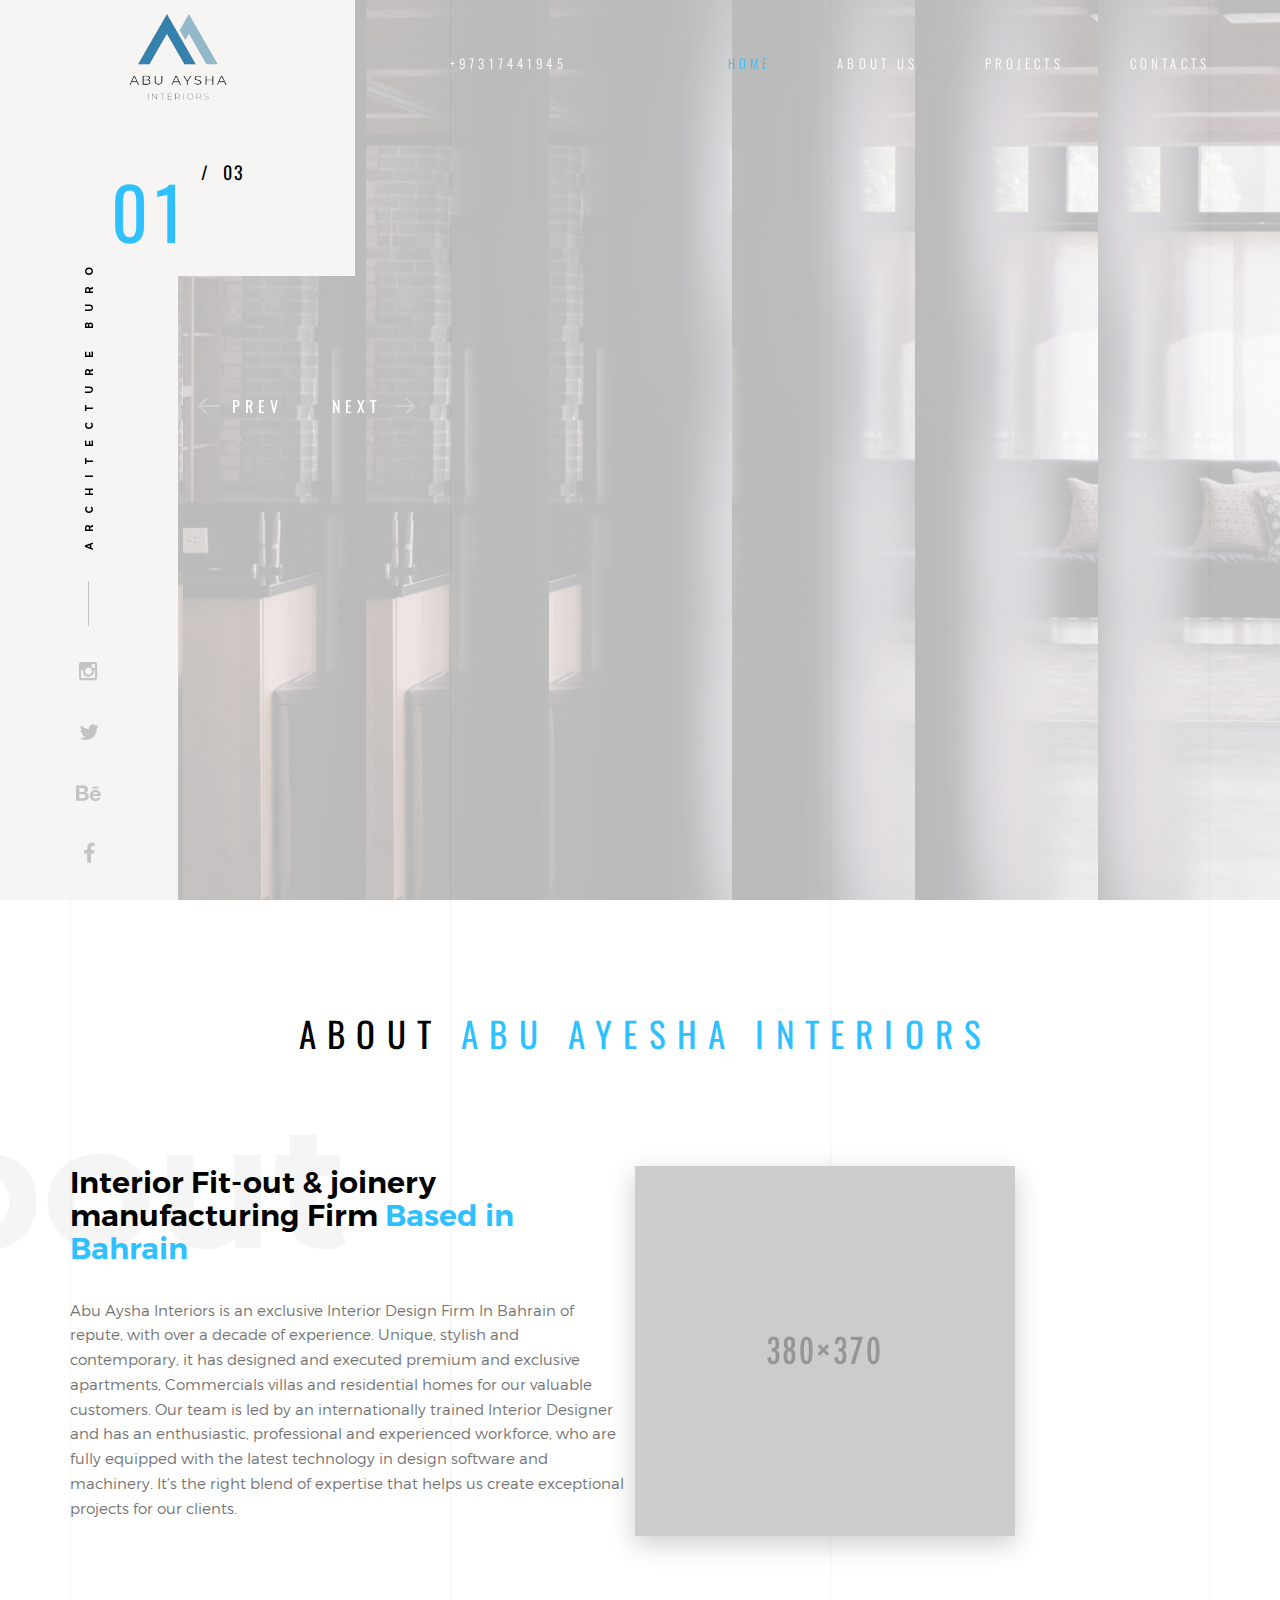
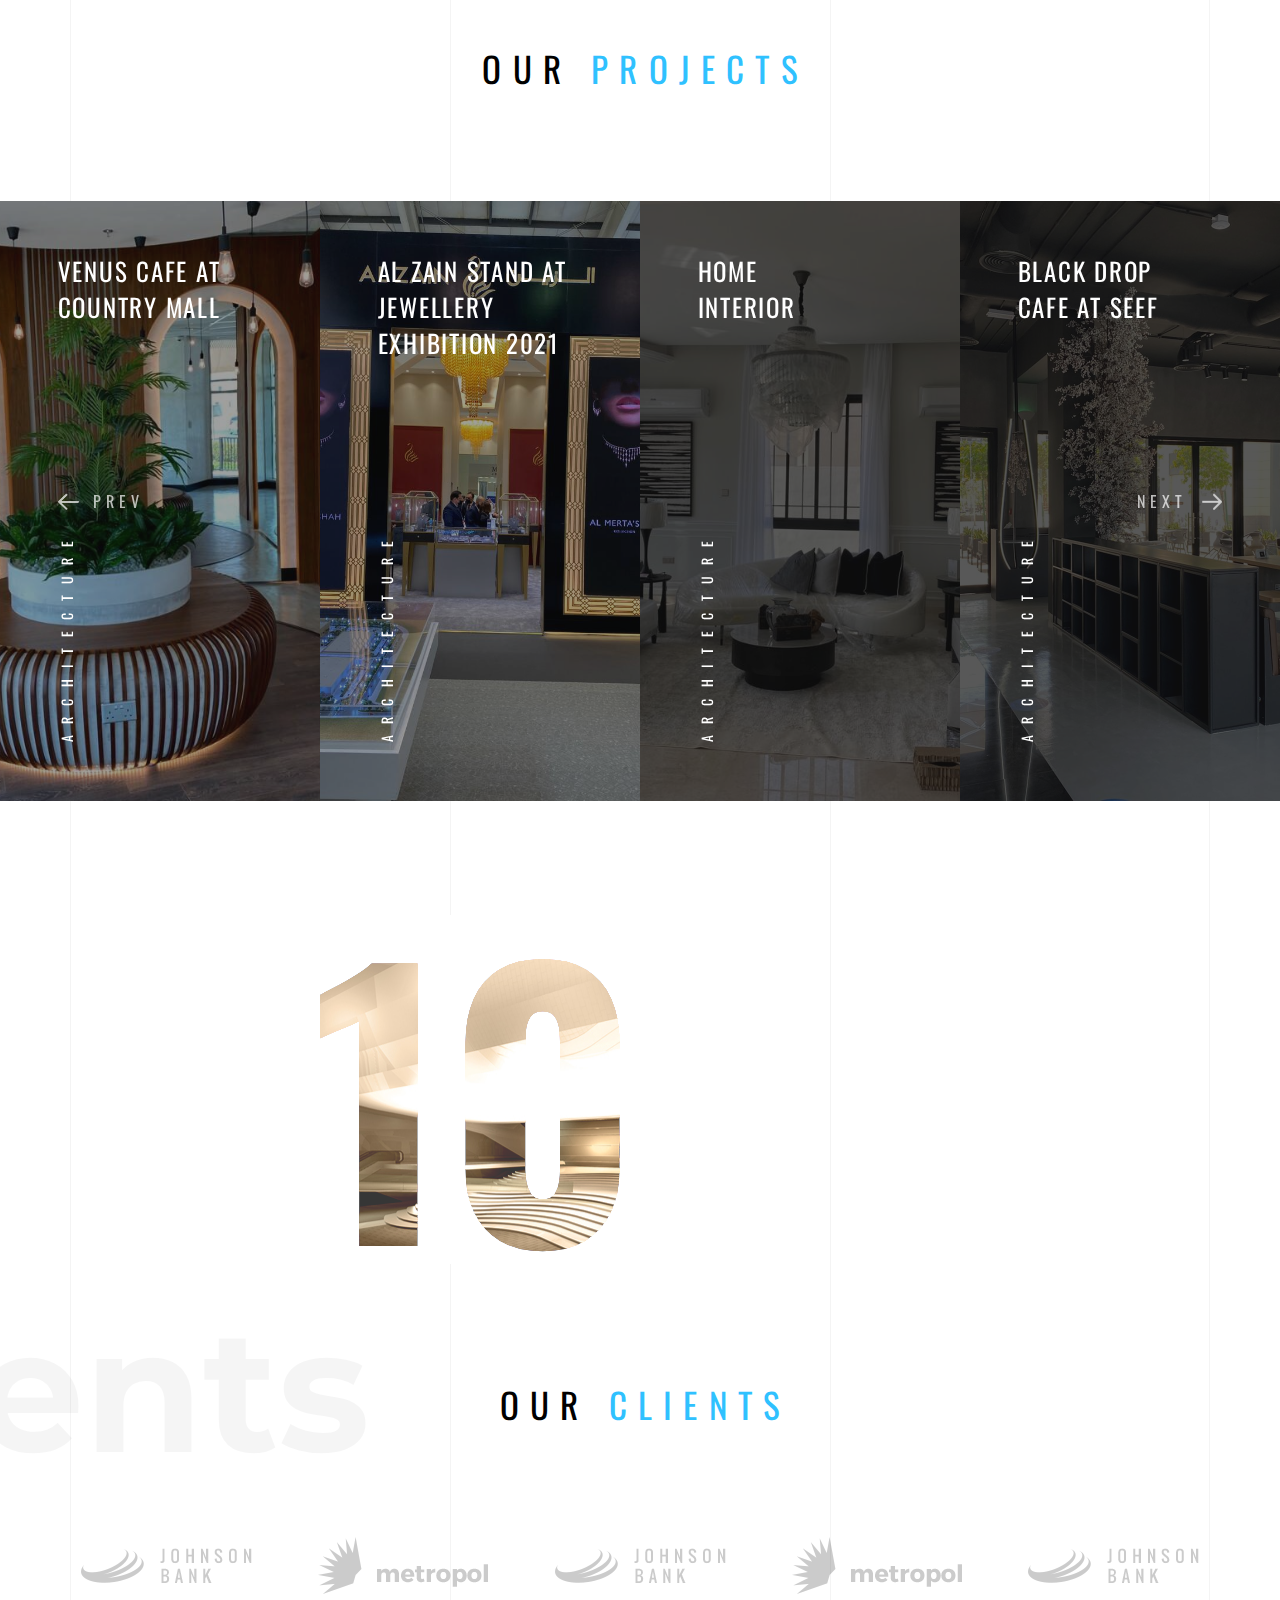
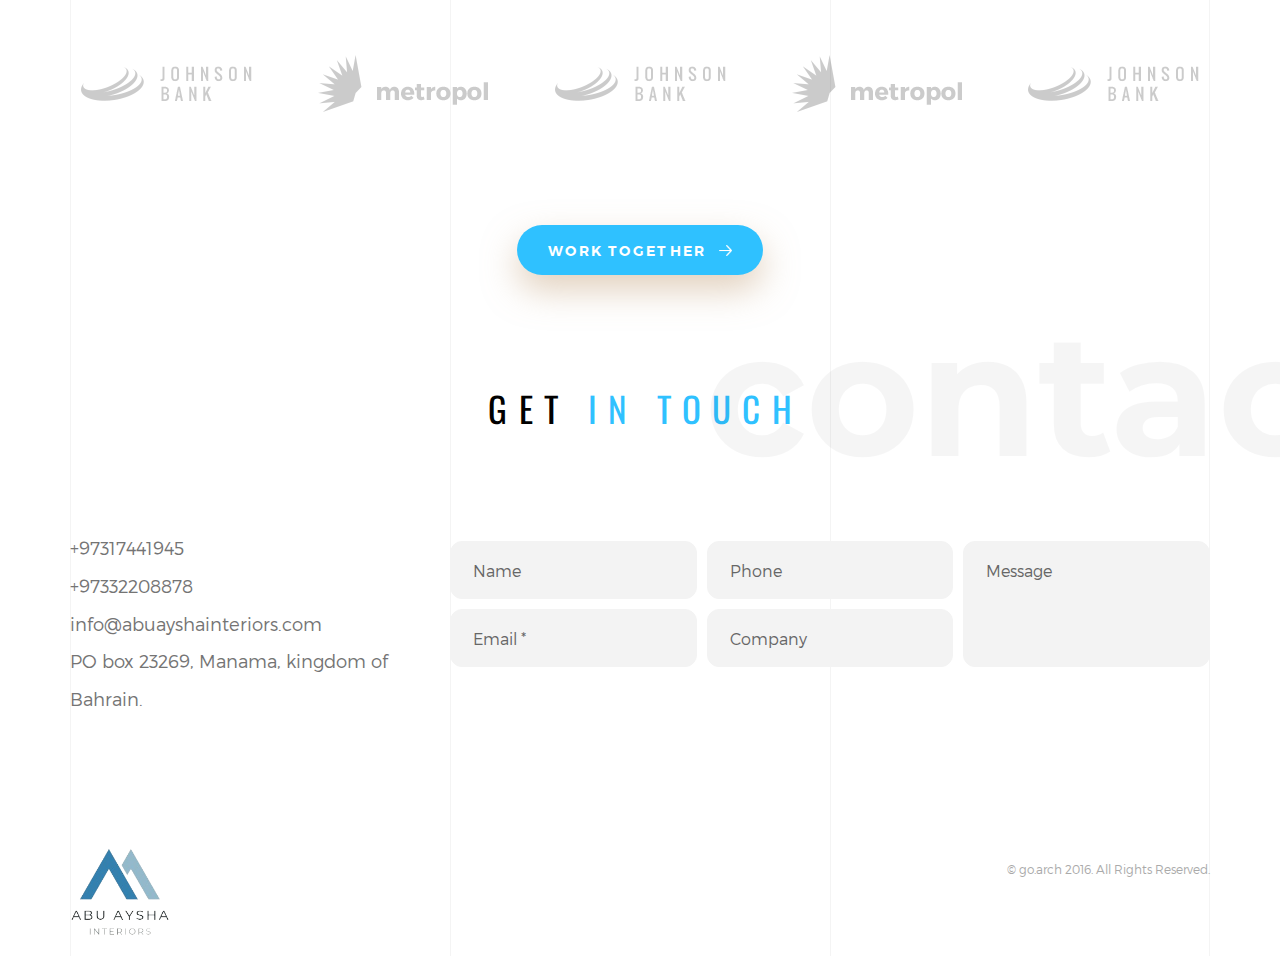
<file: light/index.html>
<!DOCTYPE HTML>
<html lang="en">
<head>
<meta  charset="utf-8">
<meta name="viewport" content="width=device-width, initial-scale=1">
<title>Go.arch  - Architecture HTML Template</title> 

<!-- Favicons -->
<link rel="shortcut icon" href="favicon.png">
<link rel="apple-touch-icon" href="apple-touch-icon.png">
<link rel="apple-touch-icon" sizes="72x72" href="apple-touch-icon-72x72.png">
<link rel="apple-touch-icon" sizes="114x114" href="apple-touch-icon-114x114.png">

<!-- Styles -->
<link href="https://fonts.googleapis.com/css?family=Oswald:300,400,700" rel="stylesheet">
<link href="https://fonts.googleapis.com/css?family=Montserrat:400,700" rel="stylesheet">
<link href="css/style.css" rel="stylesheet" media="screen">
</head>
<body>
  
    <!-- Loader -->

    <div class="loader">
      <div class="page-lines">
        <div class="container">
          <div class="col-line col-xs-4">
            <div class="line"></div>
          </div>
          <div class="col-line col-xs-4">
            <div class="line"></div>
          </div>
          <div class="col-line col-xs-4">
            <div class="line"></div>
            <div class="line"></div>
          </div>
        </div>
      </div>
      <div class="loader-brand"> 
        <div class="sk-folding-cube">
          <div class="sk-cube1 sk-cube"></div>
          <div class="sk-cube2 sk-cube"></div>
          <div class="sk-cube4 sk-cube"></div>
          <div class="sk-cube3 sk-cube"></div>
        </div>
      </div>
    </div>

    <!-- Header -->

    <header id="top" class="header-home">
      <div class="brand-panel">
        <a href="#top" class="brand js-target-scroll">
          <img src="/light/img/ab-logo1.png" alt="" class="img-fluid">
        </a>
        <!-- <div class="brand-name">Go.arch</div> -->
        <div class="slide-number">
          <span class="current-number text-primary">0<span class="count">1</span></span>
          <sup><span class="delimiter">/</span> 0<span class="total-count"></span></sup>
        </div>
      </div>
      <div class="header-phone">+97317441945 </div>
      <div class="vertical-panel"></div>
      <div class="vertical-panel-content">
        <div class="vertical-panel-info">
            <div class="vertical-panel-title">Architecture buro</div>
            <div class="line"></div>
         </div>
        <ul class="social-list">
          <li><a href="" class="fa fa-instagram"></a></li>
          <li><a href="" class="fa fa-twitter"></a></li>
          <li><a href="" class="fa fa-behance"></a></li>
          <li><a href="" class="fa fa-facebook"></a></li>
         </ul>  
      </div> 

      <!-- Navigation Desctop -->

      <nav class="navbar-desctop visible-md visible-lg">
        <div class="container">
          <a href="#top" class="brand js-target-scroll">
            <img src="/light/img/ab-logo1.png" alt="" class="img-fluid">
          </a>
          <ul class="navbar-desctop-menu">
            <li class="active">
              <a href="index.html">Home</a>
              <!-- <ul>
                <li class="active"><a href="index.html">Home - Light</a></li>
                <li>
                  <a href="../dark/index.html">Home - Dark</a>
                </li>
              </ul> -->
            </li>
            <li>
              <a href="about.html">About us</a>
            </li>
            <li>
              <a href="project.html">Projects</a>
              <!-- <ul>
                <li><a href="projects.html">Projects - List</a></li>
                <li>
                  <a href="project.html">Project - details</a>
                </li>
              </ul> -->
            </li>  
            <!-- <li>
              <a href="blog.html">Blog</a>
              <ul>
                <li><a href="blog.html">Blog - List</a></li>
                <li>
                  <a href="blog-details.html">Blog - Post</a>
                </li>
              </ul>
            </li> -->
            <li>
              <a href="contacts.html">Contacts</a>
            </li>
          </ul>
        </div>
      </nav>

      <!-- Navigation Mobile -->

      <nav class="navbar-mobile">
        <a href="#top" class="brand js-target-scroll">
          <img src="/light/img/ab-logo1.png" alt="" class="img-fluid">
        </a>

        <!-- Navbar Collapse -->

        <button type="button" class="navbar-toggle collapsed" data-toggle="collapse" data-target="#navbar-mobile">
          <span class="sr-only">Toggle navigation</span>
          <span class="icon-bar"></span>
          <span class="icon-bar"></span>
          <span class="icon-bar"></span>
        </button>

        <div class="collapse navbar-collapse" id="navbar-mobile"> 
          <ul class="navbar-nav-mobile">
            <li class="active">
              <a href="index.html">Home <i class="fa fa-angle-down"></i></a>
              <!-- <ul>
                <li class="active"><a href="index.html">— Home - Light</a></li>
                <li>
                  <a href="../dark/index.html">Home - Dark</a>
                </li>
              </ul> -->
            </li>
            <li>
              <a href="about.html">About us</a>
            </li>
            <li>
              <a href="project.html">Projects </a>
              <!-- <ul>
                <li><a href="projects.html">Projects - List</a></li>
                <li>
                  <a href="project.html">Project - details</a>
                </li>
              </ul> -->
            </li>  
            <!-- <li>
              <a href="#">Blog <i class="fa fa-angle-down"></i></a>
              <ul>
                <li><a href="blog.html">Blog - List</a></li>
                <li>
                  <a href="blog-details.html">Blog - Post</a>
                </li>
              </ul>
            </li> -->
            <li>
              <a href="contacts.html">Contacts</a>
            </li>
          </ul>
        </div>
      </nav> 
    </header>

  <!-- Layout -->

  <div class="layout">
    
    <!-- Home -->
    
    <main class="main">

      <div class="arrow-left"></div>
      <div class="arrow-right"></div>

      <!-- Start revolution slider -->

      <div class="rev_slider_wrapper">
        <div id="rev_slider" class="rev_slider fullscreenbanner" data-version="5.0">
          <ul>

            <!-- Slide 1 -->

            <li  data-transition="slotzoom-horizontal" data-slotamount="7" data-masterspeed="1000" data-fsmasterspeed="1000">

              <!-- Main image-->

              <img src="/light/img/projects/slider1.jpg"  alt="" data-bgposition="center center" data-bgfit="cover" data-bgrepeat="no-repeat" class="rev-slidebg">

              <!-- Layer 1 -->

              <div class="slide-title tp-caption tp-resizeme" 
                data-x="['right','right','right','right']" data-hoffset="['-18','-18','-18','-18']" 
                data-y="['middle','middle','middle','middle']" data-voffset="['-35','-35', '-25']"
                data-fontsize="['50','45', '35']"
                data-lineheight="['80','75', '65']"
                data-width="['1100','700','550']"
                data-height="none"
                data-whitespace="normal"
                data-transform_idle="o:1;"
                data-transform_in="x:[105%];z:0;rX:45deg;rY:0deg;rZ:90deg;sX:1;sY:1;skX:0;skY:0;s:2000;e:Power2.easeInOut;" 
                data-transform_out="y:[100%];s:1000;e:Power2.easeInOut;s:1000;e:Power2.easeInOut;" 
                data-mask_in="x:50px;y:0px;s:inherit;e:inherit;" 
                data-mask_out="x:inherit;y:inherit;s:inherit;e:inherit;" 
                data-start="500" 
                data-splitin="chars" 
                data-splitout="none" 
                data-responsive_offset="on" 
                data-elementdelay="0.05">Abu Ayesha Interiors
              </div>

              <!-- Layer 2 -->

              <div class="slide-subtitle tp-caption tp-resizeme"
                data-x="['right','right','right','right']" data-hoffset="['0']" 
                data-y="['middle','middle','middle','middle']" data-voffset="['75','105']"
                data-fontsize="['18']" 
                data-whitespace="nowrap"
                data-transform_idle="o:1;"
                data-transform_in="y:[100%];z:0;rX:0deg;rY:0;rZ:0;sX:1;sY:1;skX:0;skY:0;s:1200;e:Power1.easeInOut;" 
                data-transform_out="opacity:0;s:1000;s:1000;" 
                data-mask_in="x:0px;y:0px;s:inherit;e:inherit;" 
                data-start="1500" 
                data-splitin="none" 
                data-splitout="none">We are the Interior Fit-Out & Furniture Manufacturing Company based in Bahrain, <br> We help you to transform your imagination into reality. 
              </div>

              <!-- Layer 3 -->

              <div class="tp-caption"
                data-x="['right','right','right','right']" data-hoffset="['0','0','0','0']" 
                data-y="['middle','middle','middle','middle']" data-voffset="['195','215']"
                data-width="none"
                data-height="none"
                data-whitespace="nowrap"
                data-transform_idle="o:1;"
                data-transform_hover="o:1;rX:0;rY:0;rZ:0;z:0;s:300;e:Power1.easeInOut;"
                data-style_hover="c:rgba(255, 255, 255, 1.00);bc:rgba(255, 255, 255, 1.00);"
                data-transform_in="y:50px;opacity:0;s:1500;e:Power4.easeInOut;" 
                data-transform_out="y:[175%];s:1000;e:Power2.easeInOut;s:1000;e:Power2.easeInOut;" 
                data-mask_out="x:inherit;y:inherit;" 
                data-start="1500" 
                data-splitin="none" 
                data-splitout="none" 
                data-responsive_offset="on"><a href="#about" class="btn js-target-scroll">Look more <i class="icon-next"></i></a>
              </div>
            </li>

            <!-- Slide 2 -->

            <li data-transition="slotzoom-horizontal" data-slotamount="7" data-easein="Power3.easeInOut" data-easeout="Power3.easeInOut" data-masterspeed="1000">

              <!-- Main image -->

              <img src="/light/img/projects/slider1.jpg"  alt=""  data-bgposition="center center" data-bgfit="cover" data-bgrepeat="no-repeat" class="rev-slidebg">

              <!-- Layer 1 -->

              <div class="slide-title tp-caption tp-resizeme" 
                data-x="['right','right','right','right']" data-hoffset="['-18','-18','-18','-18']" 
                data-y="['middle','middle','middle','middle']" data-voffset="['-35','-35', '-55']"
                data-fontsize="['50','45', '35']"
                data-lineheight="['80','75','65']"
                data-width="['1100','700','500']"
                data-height="none"
                data-whitespace="normal"
                data-transform_idle="o:1;"
                data-transform_in="x:[105%];z:0;rX:45deg;rY:0deg;rZ:90deg;sX:1;sY:1;skX:0;skY:0;s:2000;e:Power2.easeInOut;" 
                data-transform_out="y:[100%];s:1000;e:Power2.easeInOut;s:1000;e:Power2.easeInOut;" 
                data-mask_in="x:50px;y:0px;s:inherit;e:inherit;" 
                data-mask_out="x:inherit;y:inherit;s:inherit;e:inherit;" 
                data-start="500" 
                data-splitin="chars" 
                data-splitout="none" 
                data-responsive_offset="on"
                data-elementdelay="0.05">Abu Aysha Interiors
              </div>


              <!-- Layer 2 -->

              <div class="slide-subtitle tp-caption tp-resizeme"
                data-x="['right','right','right','right']" data-hoffset="['0']" 
                data-y="['middle','middle','middle','middle']" data-voffset="['75','105']"
                data-fontsize="['18']" 
                data-whitespace="nowrap"
                data-transform_idle="o:1;"
                data-transform_in="y:[100%];z:0;rX:0deg;rY:0;rZ:0;sX:1;sY:1;skX:0;skY:0;s:1200;e:Power1.easeInOut;" 
                data-transform_out="opacity:0;s:1000;s:1000;" 
                data-mask_in="x:0px;y:0px;s:inherit;e:inherit;" 
                data-start="1500" 
                data-splitin="none" 
                data-splitout="none">
                We are the Interior Fit-Out & Furniture Manufacturing Company based in Bahrain, <br> We help you to transform your imagination into reality. 
              </div>

              <!-- Layer 3 -->

              <div class="tp-caption tp-resizeme"
                data-x="['right','right','right','right']" data-hoffset="['0']" 
                data-y="['middle','middle','middle','middle']" data-voffset="['195','210']"
                data-width="none"
                data-height="none"
                data-whitespace="nowrap"
                data-transform_idle="o:1;"
                data-transform_hover="o:1;rX:0;rY:0;rZ:0;z:0;s:300;e:Power1.easeInOut;"
                data-style_hover="c:rgba(255, 255, 255, 1.00);bc:rgba(255, 255, 255, 1.00);"
                data-transform_in="y:50px;opacity:0;s:1500;e:Power4.easeInOut;" 
                data-transform_out="y:[175%];s:1000;e:Power2.easeInOut;s:1000;e:Power2.easeInOut;" 
                 data-mask_out="x:inherit;y:inherit;" 
                data-start="1500" 
                data-splitin="none" 
                data-splitout="none" 
                data-responsive_offset="on"
                style="z-index: 8;"><a href="#about" class="btn js-target-scroll">Look more <i class="icon-next"></i></a>
              </div>
            </li>

            <!-- Slide 3 -->

            <li data-transition="slotzoom-horizontal" data-slotamount="7" data-easein="Power3.easeInOut" data-easeout="Power3.easeInOut" data-masterspeed="1000">

              <!-- Main image-->

              <img src="/light/img/projects/slider1.jpg"  alt=""  data-bgposition="center center" data-bgfit="cover" data-bgrepeat="no-repeat" class="rev-slidebg">

              <!-- Layer 1 -->

              <div class="slide-title tp-caption tp-resizeme" 
                data-x="['right','right','right','right']" data-hoffset="['-18','-18','-18','-18']" 
                data-y="['middle','middle','middle','middle']" data-voffset="['-35','-35', '-25']"
                data-fontsize="['50','45', '35']"
                data-lineheight="['80','75', '65']"
                data-width="['1000','700','550']"
                data-height="none"
                data-whitespace="normal"
                data-transform_idle="o:1;"
                data-transform_in="x:[105%];z:0;rX:45deg;rY:0deg;rZ:90deg;sX:1;sY:1;skX:0;skY:0;s:2000;e:Power2.easeInOut;" 
                data-transform_out="y:[100%];s:1000;e:Power2.easeInOut;s:1000;e:Power2.easeInOut;" 
                data-mask_in="x:50px;y:0px;s:inherit;e:inherit;" 
                data-mask_out="x:inherit;y:inherit;s:inherit;e:inherit;" 
                data-start="500" 
                data-splitin="chars" 
                data-splitout="none" 
                data-responsive_offset="on"
                data-elementdelay="0.05">Abu Ayesha Interiors
              </div>


              <!-- Layer 2 -->

              <div class="slide-subtitle tp-caption tp-resizeme"
                data-x="['right','right','right','right']" data-hoffset="['0']" 
                data-y="['middle','middle','middle','middle']" data-voffset="['75','105']"
                data-fontsize="['18']" 
                data-whitespace="nowrap"
                data-transform_idle="o:1;"
                data-transform_in="y:[100%];z:0;rX:0deg;rY:0;rZ:0;sX:1;sY:1;skX:0;skY:0;s:1200;e:Power1.easeInOut;" 
                data-transform_out="opacity:0;s:1000;s:1000;" 
                data-mask_in="x:0px;y:0px;s:inherit;e:inherit;" 
                data-start="1500" 
                data-splitin="none" 
                data-splitout="none">We are the Interior Fit-Out & Furniture Manufacturing Company based in Bahrain, <br>  We help you to transform your imagination into reality.  
              </div>

              <!-- Layer 3 -->

              <div class="tp-caption tp-resizeme"
                data-x="['right','right','right','right']" data-hoffset="['0','0','0','0']" 
                data-y="['middle','middle','middle','middle']" data-voffset="['195','215']"
                data-width="none"
                data-height="none"
                data-whitespace="nowrap"
                data-transform_idle="o:1;"
                data-transform_hover="o:1;rX:0;rY:0;rZ:0;z:0;s:300;e:Power1.easeInOut;"
                data-style_hover="c:rgba(255, 255, 255, 1.00);bc:rgba(255, 255, 255, 1.00);"
                data-transform_in="y:50px;opacity:0;s:1500;e:Power4.easeInOut;" 
                data-transform_out="y:[175%];s:1000;e:Power2.easeInOut;s:1000;e:Power2.easeInOut;" 
                data-mask_out="x:inherit;y:inherit;" 
                data-start="1500" 
                data-splitin="none" 
                data-splitout="none" 
                data-responsive_offset="on" 
                style="z-index: 8;"><a href="#about" class="btn js-target-scroll">Look more <i class="icon-next"></i></a>
              </div>
            </li>
          </ul>
        </div>
      </div>
    </main>

    <div class="content">   
    
      <!-- About  -->

      <section id="about" class="about section">
        <div class="container">
          <header class="section-header">
            <h2 class="section-title">About <span class="text-primary">Abu Ayesha Interiors</span></h2>
            <strong class="fade-title-left">About</strong>
          </header>
          <div class="section-content">
            <div class="row-base row">
              <div class="col-base col-sm-6 col-md-6">
                <h3 class="col-about-title">Interior Fit-out & joinery manufacturing Firm <span class="text-primary">Based in Bahrain</span></h3>
                <div class="col-about-info">
                  <p>
                    Abu Aysha Interiors is an exclusive Interior Design Firm In Bahrain of repute, with over a decade of experience. Unique, stylish and contemporary, it has designed and executed premium and exclusive apartments, Commercials villas and residential homes for our valuable customers.
                    Our team is led by an internationally trained Interior Designer and has an enthusiastic, professional and experienced workforce, who are fully equipped with the latest technology in design software and machinery. It’s the right blend of expertise that helps us create exceptional projects for our clients.
                    </p>
                </div>
              </div>
              <!-- <div class="col-base col-about-spec col-sm-6 col-md-4">
                <h3 class="col-about-title">our<br> specialization<span class="text-primary">:</span></h3>
                <div class="service-item">
                  <img alt="" width="46" src="img/img-icon/icon-architecture.png">
                  <h4>Architecture</h4>
                </div>
                <div class="service-item">
                  <img alt="" width="58" src="img/img-icon/icon-interiors.png">
                  <h4>Interiors</h4>
                </div>
                <div class="service-item">
                  <img alt="" width="58" src="img/img-icon/icon-planing.png">
                  <h4>Planing</h4>
                </div>
              </div> -->
              <div class="clearfix visible-sm"></div>
              <div class="col-base col-about-img col-sm-6 col-md-6">
                <img alt="" class="img-responsive" src="img/380x370.jpg">
              </div>
            </div>
          </div>
        </div>
      </section>

      <!-- Projects -->

      <section class="projects section">
        <div class="container">
          <h2 class="section-title">Our <span class="text-primary">projects</span></h2>
        </div>
        <div class="section-content">
          <div class="projects-carousel js-projects-carousel js-projects-gallery">
            <div class="project project-light">
              <a href="img/projects/pro1.jpeg" title="project 1">
                <figure>
                  <img alt="" src="img/projects/pro1.jpeg">
                  <figcaption>
                    <h3 class="project-title">
                      Venus Cafe at <br>Country Mall
                    </h3>
                    <h4 class="project-category">
                      Architecture
                    </h4>
                    <div class="project-zoom"></div>
                  </figcaption>
                </figure>
              </a>
            </div>
            <div class="project project-light">
              <a href="img/projects/pro2.jpeg" title="project 2">
                <figure>
                  <img alt="" src="img/projects/pro2.jpeg">
                  <figcaption>
                    <h3 class="project-title">
                      Al Zain stand at <br>jewellery exhibition 2021
                    </h3>
                    <h4 class="project-category">
                      Architecture
                    </h4>
                    <div class="project-zoom"></div>
                  </figcaption>
                </figure>
              </a>
            </div>
            <div class="project">
              <a href="img/projects/pro3.jpeg" title="project 3">
                <figure>
                  <img alt="" src="img/projects/pro3.jpeg">
                  <figcaption>
                    <h3 class="project-title">
                      Home <br>Interior
                    </h3>
                    <h4 class="project-category">
                      Architecture
                    </h4>
                    <div class="project-zoom"></div>
                  </figcaption>
                </figure>
              </a>
            </div>
            <div class="project">
              <a href="img/projects/pro4.jpeg" title="project 4">
                <figure>
                  <img alt="" src="img/projects/pro4.jpeg">
                  <figcaption>
                    <h3 class="project-title">
                      Black drop <br>cafe at seef
                    </h3>
                    <h4 class="project-category">
                      Architecture
                    </h4>
                    <div class="project-zoom"></div>
                  </figcaption>
                </figure>
              </a>
            </div>
            <div class="project">
              <a href="img/projects/pro5.jpeg" title="project 5">
                <figure>
                  <img alt="" src="img/projects/pro5.jpeg">
                  <figcaption>
                    <h3 class="project-title">
                      Private <br> Villa Interior
                    </h3>
                    <h4 class="project-category">
                      Architecture
                    </h4>
                    <div class="project-zoom"></div>
                  </figcaption>
                </figure>
              </a>
            </div>
            <div class="project">
              <a href="img/projects/pro6.jpeg" title="project 6">
                <figure>
                  <img alt="" src="img/projects/pro6.jpeg">
                  <figcaption>
                    <h3 class="project-title">
                      Joinery work at <br> Lotus Showroom
                    </h3>
                    <h4 class="project-category">
                      Architecture
                    </h4>
                    <div class="project-zoom"></div>
                  </figcaption>
                </figure>
              </a>
            </div>
           
          </div>
        </div>
      </section>

      <!-- Experience -->

      <section class="experience section">
        <div class="container">
          <div class="text-parallax" data-stellar-background-ratio="0.85" style="background-image: url('img/bg/text-1.jpg');">
            <div class="text-parallax-content">10</div>
          </div>
          <h4 class="experience-info wow fadeInRight"><span class="text-primary">Years of successful work</span><br> in the market</h4>
        </div>
      </section>

      <!-- Clients  -->

      <section class="clients section">
        <div class="container">
          <header class="section-header">
            <h2 class="section-title">Our <span class="text-primary">clients</span></h2>
            <strong class="fade-title-left">clients</strong>
          </header>
          <div class="section-content">
            <ul class="clients-list">
              <li class="client">
                <a href="#"><img alt="" src="img/clients/1.png"></a>
              </li>
              <li class="client">
                <a href="#"><img alt="" src="img/clients/2.png"></a>
              </li>
              <li class="client">
                <a href="#"><img alt="" src="img/clients/3.png"></a>
              </li>
              <li class="client">
                <a href="#"><img alt="" src="img/clients/4.png"></a>
              </li>
              <li class="client">
                <a href="#"><img alt="" src="img/clients/5.png"></a>
              </li>
              <li class="client">
                <a href="#"><img alt="" src="img/clients/1.png"></a>
              </li>
              <li class="client">
                <a href="#"><img alt="" src="img/clients/2.png"></a>
              </li>
              <li class="client">
                <a href="#"><img alt="" src="img/clients/3.png"></a>
              </li>
              <li class="client">
                <a href="#"><img alt="" src="img/clients/4.png"></a>
              </li>
              <li class="client">
                <a href="#"><img alt="" src="img/clients/5.png"></a>
              </li>
            </ul>
          </div>
          <div class="section-content">
            <a href="#" class="btn btn-shadow-2">Work together <i class="icon-next"></i></a>
          </div>
        </div>
      </section>

      <!-- Contacts -->

      <section class="contacts section">
        <div class="container">
          <header class="section-header">
            <h2 class="section-title">Get <span class="text-primary">in touch</span></h2>
            <strong class="fade-title-right">contacts</strong>
          </header>
          <div class="section-content">
            <div class="row-base row">
              <div class="col-address col-base col-md-4">
                +97317441945<br>
                +97332208878<br>
                info@abuayshainteriors.com<br>
                PO box 23269, Manama, kingdom of Bahrain. 
              </div>
              <div class="col-base  col-md-8">
                <form class="js-ajax-form">
                  <div class="row-field row">
                    <div class="col-field col-sm-6 col-md-4">
                      <div class="form-group">
                        <input type="text" class="form-control" name="name" placeholder="Name">
                      </div>
                      <div class="form-group">
                        <input type="email" class="form-control" name="email" required placeholder="Email *">
                      </div>
                    </div>
                    <div class="col-field col-sm-6 col-md-4">
                      <div class="form-group">
                        <input type="tel" class="form-control" name="phone" placeholder="Phone">
                      </div>
                      <div class="form-group">
                        <input type="text" class="form-control" name="company" placeholder="Company">
                      </div>
                    </div>
                    <div class="col-field col-sm-12 col-md-4">
                      <div class="form-group">
                        <textarea class="form-control" name="message" placeholder="Message"></textarea>
                      </div>
                    </div>
                    <div class="col-message col-field col-sm-12">
                      <div class="form-group">
                        <div class="success-message"><i class="fa fa-check text-primary"></i> Thank you!. Your message is successfully sent...</div>
                        <div class="error-message">We're sorry, but something went wrong</div>
                      </div>
                    </div>
                  </div>
                  <div class="form-submit text-right"><button type="submit" class="btn btn-shadow-2 wow swing">Send <i class="icon-next"></i></button></div>
                </form>
              </div>
            </div>
          </div>
        </div>
      </section>

      <!-- Footer -->

      <footer id="footer" class="footer">     
        <div class="container">
          <div class="row-base row">
            <div class="col-base text-left-md col-md-4">
              <a href="#" class="brand">
                <img src="/light/img/ab-logo1.png" alt="" class="img-fluid">
              </a>
            </div>
            <div class="text-center-md col-base col-md-4">
              <!-- <a href="https://themeforest.net/user/murren20" class="author-link">
                by Murren20
              </a> -->
            </div>
            <div class="text-right-md col-base col-md-4">
              © go.arch 2016. All Rights Reserved.
            </div>
          </div>
        </div>
      </footer>

      <!-- Lines -->

      <div class="page-lines">
        <div class="container">
          <div class="col-line col-xs-4">
            <div class="line"></div>
          </div>
          <div class="col-line col-xs-4">
            <div class="line"></div>
          </div>
          <div class="col-line col-xs-4">
            <div class="line"></div>
            <div class="line"></div>
          </div>
        </div>
      </div>
    </div>
  </div>

<!-- SCRIPTS -->

<script src="js/jquery.min.js"></script>
<script src="js/bootstrap.min.js"></script>
<script src="js/smoothscroll.js"></script>
<script src="js/jquery.validate.min.js"></script>
<script src="js/wow.min.js"></script>
<script src="js/jquery.stellar.min.js"></script>
<script src="js/jquery.magnific-popup.js"></script>
<script src="js/owl.carousel.min.js"></script>

<!-- SLIDER REVOLUTION -->
<script src="js/revolution/jquery.themepunch.tools.min.js"></script>
<script src="js/revolution/jquery.themepunch.revolution.min.js"></script>

<!-- SLIDER REVOLUTION 5.0 EXTENSIONS   -->
<script src="js/revolution/extensions/revolution.extension.actions.min.js"></script>
<script src="js/revolution/extensions/revolution.extension.carousel.min.js"></script>
<script src="js/revolution/extensions/revolution.extension.kenburn.min.js"></script>
<script src="js/revolution/extensions/revolution.extension.layeranimation.min.js"></script>
<script src="js/revolution/extensions/revolution.extension.migration.min.js"></script>
<script src="js/revolution/extensions/revolution.extension.navigation.min.js"></script>
<script src="js/revolution/extensions/revolution.extension.parallax.min.js"></script>
<script src="js/revolution/extensions/revolution.extension.slideanims.min.js"></script>
<script src="js/revolution/extensions/revolution.extension.video.min.js"></script>
<script src="js/interface.js"></script> 
</body>
</html>
</file>
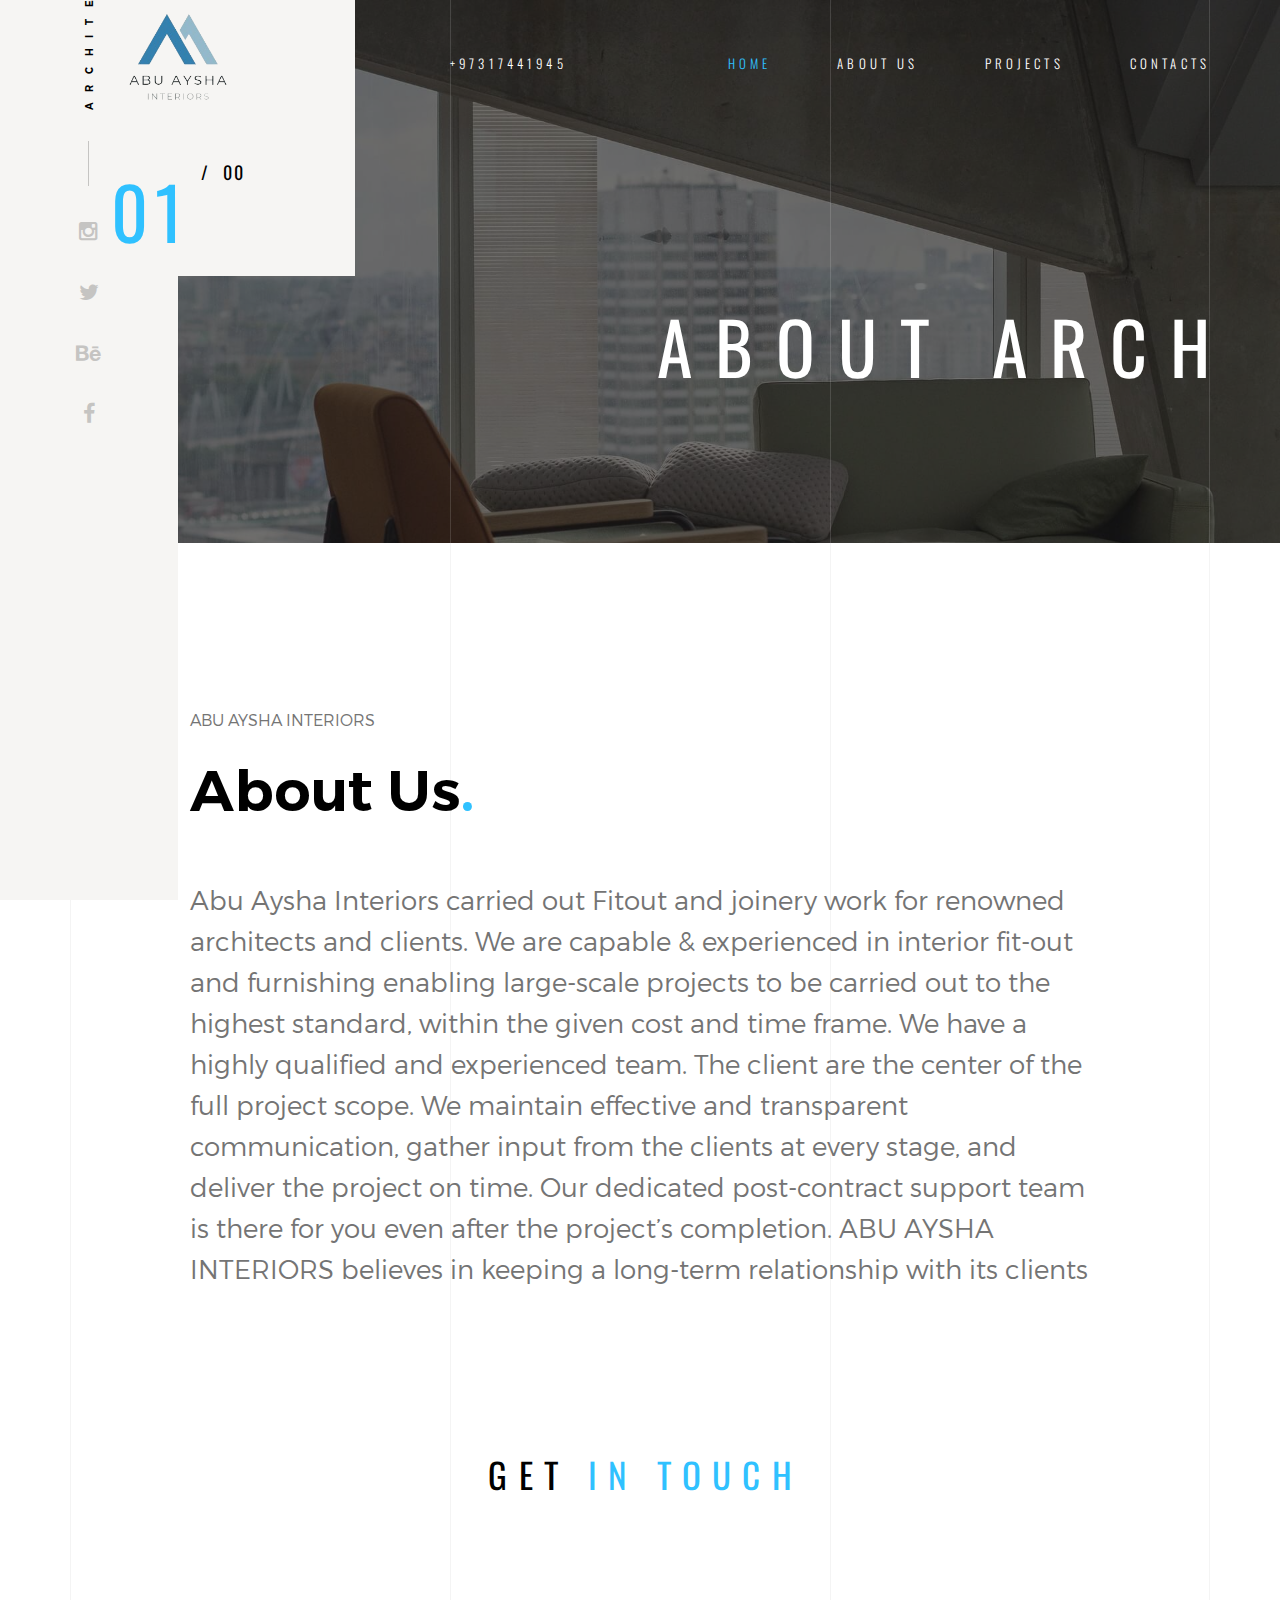
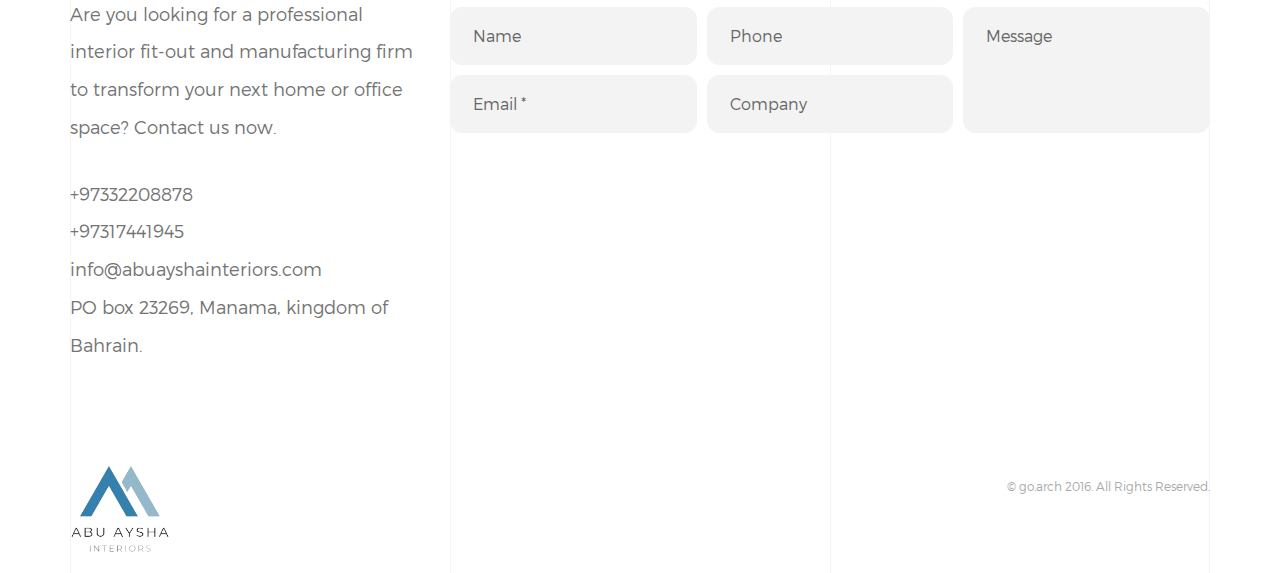
<file: light/about.html>
<!DOCTYPE HTML>
<html lang="en">
<head>
<meta  charset="utf-8">
<meta name="viewport" content="width=device-width, initial-scale=1">
<title>About</title> 

<!-- Favicons -->
<link rel="shortcut icon" href="favicon.png">
<link rel="apple-touch-icon" href="apple-touch-icon.png">
<link rel="apple-touch-icon" sizes="72x72" href="apple-touch-icon-72x72.png">
<link rel="apple-touch-icon" sizes="114x114" href="apple-touch-icon-114x114.png">

<!-- Styles -->
<link href="https://fonts.googleapis.com/css?family=Oswald:300,400,700" rel="stylesheet">
<link href="https://fonts.googleapis.com/css?family=Montserrat:400,700" rel="stylesheet">
<link href="css/style.css" rel="stylesheet" media="screen">
</head>
<body>
  
    <!-- Loader -->

    <div class="loader">
      <div class="page-lines">
        <div class="container">
          <div class="col-line col-xs-4">
            <div class="line"></div>
          </div>
          <div class="col-line col-xs-4">
            <div class="line"></div>
          </div>
          <div class="col-line col-xs-4">
            <div class="line"></div>
            <div class="line"></div>
          </div>
        </div>
      </div>
      <div class="loader-brand"> 
        <div class="sk-folding-cube">
          <div class="sk-cube1 sk-cube"></div>
          <div class="sk-cube2 sk-cube"></div>
          <div class="sk-cube4 sk-cube"></div>
          <div class="sk-cube3 sk-cube"></div>
        </div>
      </div>
    </div>

    <header id="top" class="header-inner">
      <div class="brand-panel">
        <a href="#top" class="brand js-target-scroll">
          <img src="/light/img/ab-logo1.png" alt="" class="img-fluid">
        </a>
        <!-- <div class="brand-name">Go.arch</div> -->
        <div class="slide-number">
          <span class="current-number text-primary">0<span class="count">1</span></span>
          <sup><span class="delimiter">/</span> 0<span class="total-count"></span></sup>
        </div>
      </div>
      <div class="header-phone">+97317441945 </div>
      <div class="vertical-panel"></div>
      <div class="vertical-panel-content">
        <div class="vertical-panel-info">
            <div class="vertical-panel-title">Architecture buro</div>
            <div class="line"></div>
         </div>
        <ul class="social-list">
          <li><a href="" class="fa fa-instagram"></a></li>
          <li><a href="" class="fa fa-twitter"></a></li>
          <li><a href="" class="fa fa-behance"></a></li>
          <li><a href="" class="fa fa-facebook"></a></li>
         </ul>  
      </div> 

      <!-- Navigation Desctop -->

      <nav class="navbar-desctop visible-md visible-lg">
        <div class="container">
          <a href="#top" class="brand js-target-scroll">
            <img src="/light/img/ab-logo1.png" alt="" class="img-fluid">
          </a>
          <ul class="navbar-desctop-menu">
            <li class="active">
              <a href="index.html">Home</a>
              <!-- <ul>
                <li class="active"><a href="index.html">Home - Light</a></li>
                <li>
                  <a href="../dark/index.html">Home - Dark</a>
                </li>
              </ul> -->
            </li>
            <li>
              <a href="about.html">About us</a>
            </li>
            <li>
              <a href="project.html">Projects</a>
              <!-- <ul>
                <li><a href="projects.html">Projects - List</a></li>
                <li>
                  <a href="project.html">Project - details</a>
                </li>
              </ul> -->
            </li>  
            <!-- <li>
              <a href="blog.html">Blog</a>
              <ul>
                <li><a href="blog.html">Blog - List</a></li>
                <li>
                  <a href="blog-details.html">Blog - Post</a>
                </li>
              </ul>
            </li> -->
            <li>
              <a href="contacts.html">Contacts</a>
            </li>
          </ul>
        </div>
      </nav>

      <!-- Navigation Mobile -->

      <nav class="navbar-mobile">
        <a href="#top" class="brand js-target-scroll">
          <img src="/light/img/ab-logo1.png" alt="" class="img-fluid">
        </a>

        <!-- Navbar Collapse -->

        <button type="button" class="navbar-toggle collapsed" data-toggle="collapse" data-target="#navbar-mobile">
          <span class="sr-only">Toggle navigation</span>
          <span class="icon-bar"></span>
          <span class="icon-bar"></span>
          <span class="icon-bar"></span>
        </button>

        <div class="collapse navbar-collapse" id="navbar-mobile"> 
          <ul class="navbar-nav-mobile">
            <li class="active">
              <a href="#">Home <i class="fa fa-angle-down"></i></a>
              <!-- <ul>
                <li class="active"><a href="index.html">— Home - Light</a></li>
                <li>
                  <a href="../dark/index.html">Home - Dark</a>
                </li>
              </ul> -->
            </li>
            <li>
              <a href="about.html">About us</a>
            </li>
            <li>
              <a href="project.html">Projects </a>
              <!-- <ul>
                <li><a href="projects.html">Projects - List</a></li>
                <li>
                  <a href="project.html">Project - details</a>
                </li>
              </ul> -->
            </li>  
            <!-- <li>
              <a href="#">Blog <i class="fa fa-angle-down"></i></a>
              <ul>
                <li><a href="blog.html">Blog - List</a></li>
                <li>
                  <a href="blog-details.html">Blog - Post</a>
                </li>
              </ul>
            </li> -->
            <li>
              <a href="contacts.html">Contacts</a>
            </li>
          </ul>
        </div>
      </nav>  
    </header>

  <!-- Layout -->

  <div class="layout">
    
    <!-- Home -->
    
    <main class="main main-inner bg-about" data-stellar-background-ratio="0.6">
      <div class="container">
        <header class="main-header">
          <h1>About Arch</h1>
        </header>
      </div>

      <!-- Lines -->

      <div class="page-lines">
        <div class="container">
          <div class="col-line col-xs-4">
            <div class="line"></div>
          </div>
          <div class="col-line col-xs-4">
            <div class="line"></div>
          </div>
          <div class="col-line col-xs-4">
            <div class="line"></div>
            <div class="line"></div>
          </div>
        </div>
      </div>
    </main>

    <div class="content">   
    
      <!-- About  -->

      <section id="about" class="about section">
        <div class="container">
          <div class="entry">
            <p>ABU AYSHA INTERIORS
            </p>
            <h3 class="entry-title">About Us<span class="text-primary">.</span></h3>
            <p class="entry-text">Abu Aysha Interiors carried out Fitout and joinery work for renowned architects and clients.

              We are capable & experienced in interior fit-out and furnishing enabling large-scale projects to be carried out to the highest standard, within the given cost and time frame. We have a highly qualified and experienced team. The client are the center of the full project scope. We maintain effective and transparent communication, gather input from the clients at every stage, and deliver the project on time.
             
             Our dedicated post-contract support team is there for you even after the project’s completion. ABU AYSHA INTERIORS believes in keeping a long-term relationship with its clients</p>
          </div>
        </div>
      </section>

      <!-- Services -->

      <!-- <section id="services" class="services section">
        <div class="container">
          <header class="section-header">
            <h2 class="section-title"><span class="text-primary">Our</span> Services</h2>
          </header>
          <div class="section-content">
            <div class="row-services row-base row">
              <div class="col-base col-service col-sm-6 col-md-4 wow fadeInUp">
                <div class="service-item">
                  <img alt="" src="img/img-icon/icon-architecture.png">
                  <h4>Architecture</h4>
                  <p>For each project we establish relationships with partners who we know will help us create added value for your project. As well as bringing together the public and private sectors, we make sector-overarching links to gather knowledge and 
                  to learn from each other. The way 
                  we undertake projects is based 
                  on permanently applying.</p>
                </div>
              </div>
              <div class="col-base col-service col-sm-6 col-md-4 wow fadeInUp" data-wow-delay="0.3s">
                <div class="service-item">
                  <img alt="" src="img/img-icon/icon-interiors.png">
                  <h4>interiors</h4>
                  <p>For each project we establish relationships with partners who we know will help us create added value for your project. As well as bringing together the public and private sectors, we make sector-overarching links to gather knowledge and 
                  to learn from each other. The way 
                  we undertake projects is based 
                  on permanently applying.</p>
                </div>
              </div>
              <div class="clearfix visible-sm"></div>
              <div class="col-base col-service col-sm-6 col-md-4 wow fadeInUp" data-wow-delay="0.6s">
                <div class="service-item">
                  <img alt="" src="img/img-icon/icon-planing.png">
                  <h4>Planing</h4>
                  <p>For each project we establish relationships with partners who we know will help us create added value for your project. As well as bringing together the public and private sectors, we make sector-overarching links to gather knowledge and 
                  to learn from each other. The way 
                  we undertake projects is based 
                  on permanently applying.</p>
                </div>
              </div>
            </div>
          </div>
        </div>
      </section> -->

      <!-- Objects -->

      <!-- <section id="objects" class="objects section">
        <div class="container">
          <header class="section-header">
            <h2 class="section-title">We are <span class="text-primary">worldwide</span></h2>
          </header>
          <div class="section-content">
            <div class="objects">
              <img alt="" class="img-responsive" src="img/map.png"> -->

              <!-- Objects -->

              <!-- <div class="object-label" style="left:12.6%; top:42%;">
                <div class="object-info">
                  <h3 class="object-title">New York</h3>
                  <div class="object-content">
                    +0 595-510-1352<br>
                    flatley.don@weissnat.me<br>
                    713 Dibbert Bridge
                  </div>
                </div>
              </div>

              <div class="object-label" style="left: 25.7%; top: 39.1%;">
                <div class="object-info in">
                  <h3 class="object-title">New York</h3>
                  <div class="object-content">
                    +0 595-510-1352<br>
                    flatley.don@weissnat.me<br>
                    713 Dibbert Bridge
                  </div>
                </div>
              </div>

              <div class="object-label" style="left: 32.2%; top: 80.6%;">
                <div class="object-info">
                  <h3 class="object-title">New York</h3>
                  <div class="object-content">
                    +0 595-510-1352<br>
                    flatley.don@weissnat.me<br>
                    713 Dibbert Bridge
                  </div>
                </div>
              </div>
              
              <div class="object-label" style="left: 47.3%; top: 34.5%;">
                <div class="object-info">
                  <h3 class="object-title">New York</h3>
                  <div class="object-content">
                    +0 595-510-1352<br>
                    flatley.don@weissnat.me<br>
                    713 Dibbert Bridge
                  </div>
                </div>
              </div>

              <div class="object-label" style="left: 50.7%; top: 20.4%;">
                <div class="object-info">
                  <h3 class="object-title">New York</h3>
                  <div class="object-content">
                    +0 595-510-1352<br>
                    flatley.don@weissnat.me<br>
                    713 Dibbert Bridge
                  </div>
                </div>
              </div>

              <div class="object-label" style="left: 64.4%; top: 22.4%;">
                <div class="object-info">
                  <h3 class="object-title">New York</h3>
                  <div class="object-content">
                    +0 595-510-1352<br>
                    flatley.don@weissnat.me<br>
                    713 Dibbert Bridge
                  </div>
                </div>
              </div>

              <div class="object-label" style="left: 82.2%; top: 32.6%;">
                <div class="object-info">
                  <h3 class="object-title">New York</h3>
                  <div class="object-content">
                    +0 595-510-1352<br>
                    flatley.don@weissnat.me<br>
                    713 Dibbert Bridge
                  </div>
                </div>
              </div>

              <div class="object-label" style="left: 84.4%; top: 82.3%;">
                <div class="object-info">
                  <h3 class="object-title">New York</h3>
                  <div class="object-content">
                    +0 595-510-1352<br>
                    flatley.don@weissnat.me<br>
                    713 Dibbert Bridge
                  </div>
                </div>
              </div>
            </div>
          </div>
        </div>
      </section> -->

      <!-- Contacts -->

      <section class="contacts section">
        <div class="container">
          <header class="section-header">
            <h2 class="section-title">Get <span class="text-primary">in touch</span></h2>
          </header>
          <div class="section-content">
            <div class="row-base row">
              <div class="col-address col-base col-md-4">
                <p>Are you looking for a professional interior fit-out and manufacturing firm to transform your next home or office space?  Contact us now.</p>
                +97332208878<br>
                +97317441945<br>
                info@abuayshainteriors.com<br>
                PO box 23269, Manama, kingdom of Bahrain.              </div>
              <div class="col-base  col-md-8">
                <form class="js-ajax-form">
                  <div class="row-field row">
                    <div class="col-field col-sm-6 col-md-4">
                      <div class="form-group">
                        <input type="text" class="form-control" name="name" placeholder="Name">
                      </div>
                      <div class="form-group">
                        <input type="email" class="form-control" name="email" required placeholder="Email *">
                      </div>
                    </div>
                    <div class="col-field col-sm-6 col-md-4">
                      <div class="form-group">
                        <input type="tel" class="form-control" name="phone" placeholder="Phone">
                      </div>
                      <div class="form-group">
                        <input type="text" class="form-control" name="company" placeholder="Company">
                      </div>
                    </div>
                    <div class="col-field col-sm-12 col-md-4">
                      <div class="form-group">
                        <textarea class="form-control" name="message" placeholder="Message"></textarea>
                      </div>
                    </div>
                    <div class="col-message col-field col-sm-12">
                      <div class="form-group">
                        <div class="success-message"><i class="fa fa-check text-primary"></i> Thank you!. Your message is successfully sent...</div>
                        <div class="error-message">We're sorry, but something went wrong</div>
                      </div>
                    </div>
                  </div>
                  <div class="form-submit text-right"><button class="btn btn-shadow-2 wow swing">Send <i class="icon-next"></i></button></div>
                </form>
              </div>
            </div>
          </div>
        </div>
      </section>

      <!-- Footer -->

      <footer id="footer" class="footer">     
        <div class="container">
          <div class="row-base row">
            <div class="col-base text-left-md col-md-4">
              <a href="#" class="brand">
                <img src="/light/img/ab-logo1.png" alt="" class="img-fluid">
              </a>
            </div>
            <div class="text-center-md col-base col-md-4">
              <!-- <a href="https://themeforest.net/user/murren20" class="author-link">
                by Murren20
              </a> -->
            </div>
            <div class="text-right-md col-base col-md-4">
              © go.arch 2016. All Rights Reserved.
            </div>
          </div>
        </div>
      </footer>

      <!-- Lines -->

      <div class="page-lines">
        <div class="container">
          <div class="col-line col-xs-4">
            <div class="line"></div>
          </div>
          <div class="col-line col-xs-4">
            <div class="line"></div>
          </div>
          <div class="col-line col-xs-4">
            <div class="line"></div>
            <div class="line"></div>
          </div>
        </div>
      </div>
    </div>
  </div>

<!-- SCRIPTS -->

<script src="js/jquery.min.js"></script>
<script src="js/bootstrap.min.js"></script>
<script src="js/smoothscroll.js"></script>
<script src="js/jquery.validate.min.js"></script>
<script src="js/wow.min.js"></script>
<script src="js/jquery.stellar.min.js"></script>
<script src="js/jquery.magnific-popup.js"></script>
<script src="js/owl.carousel.min.js"></script>
<script src="js/interface.js"></script> 
</body>
</html>
</file>
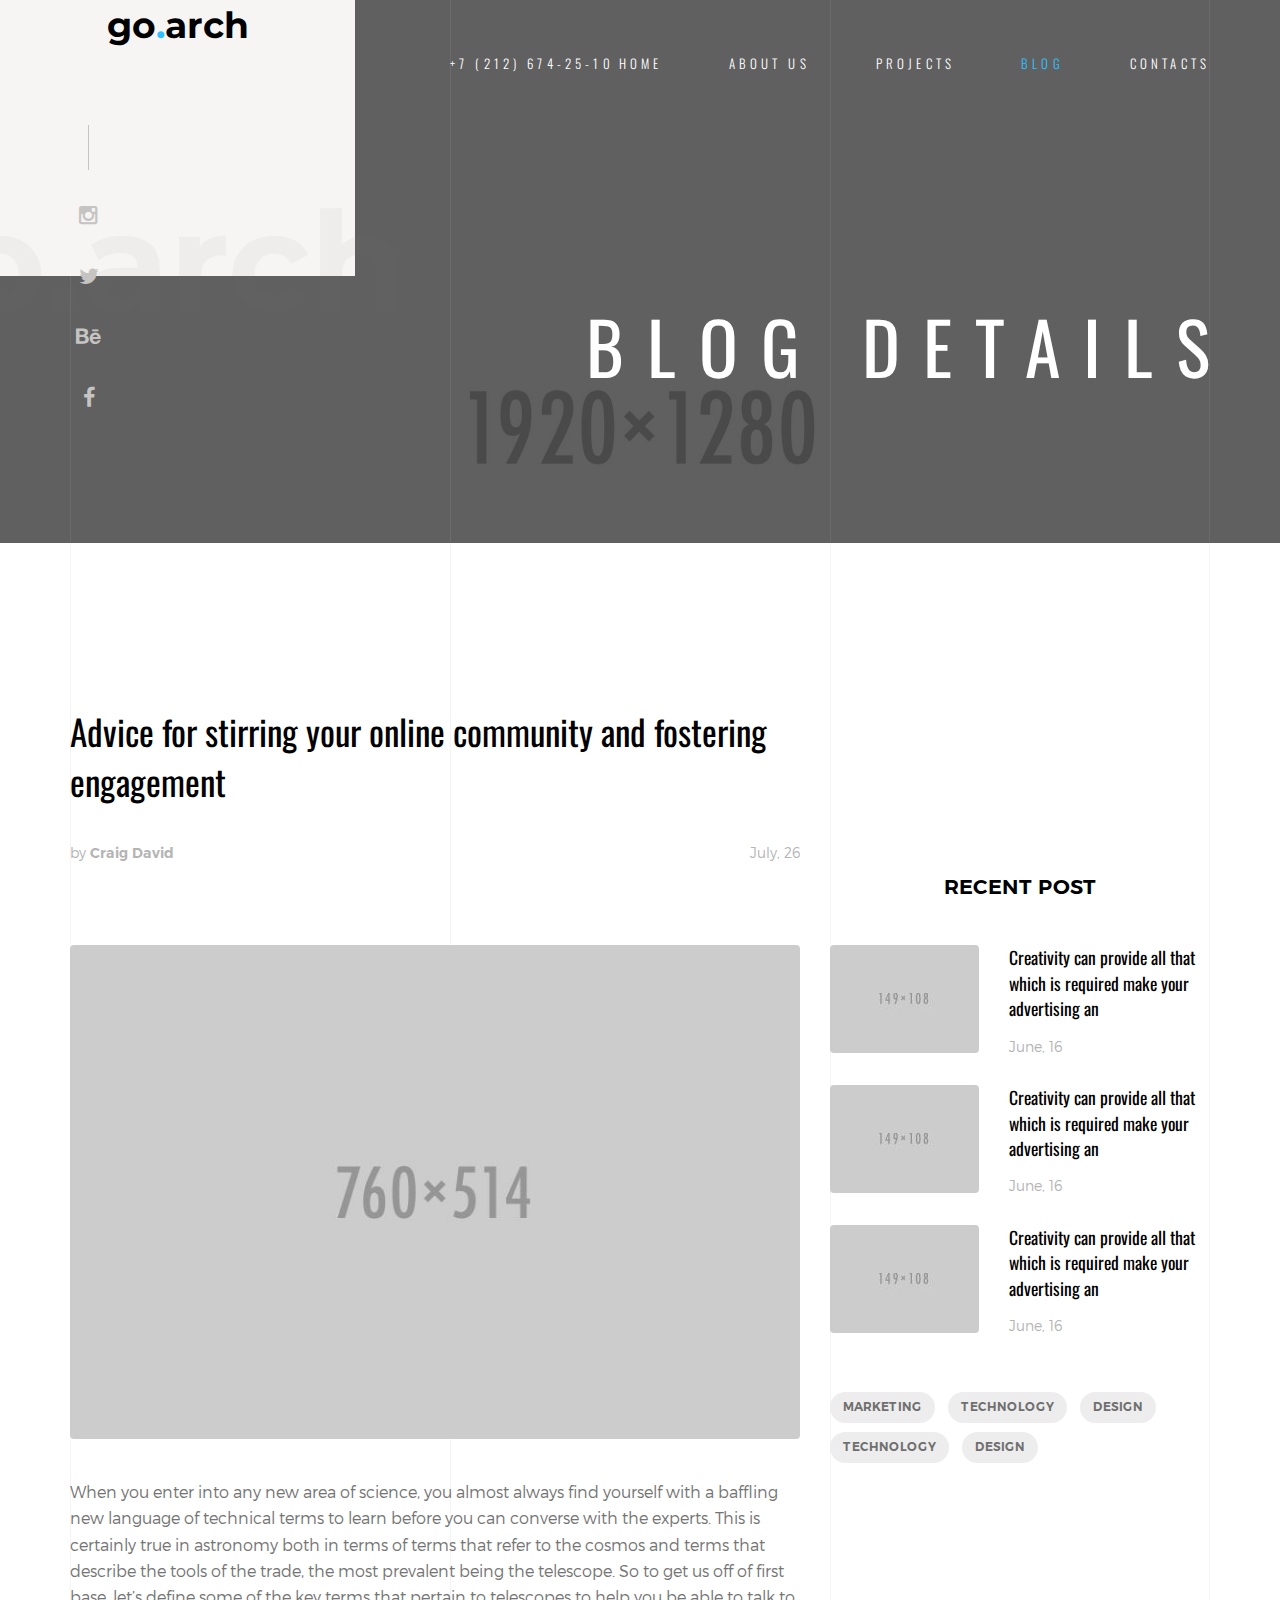
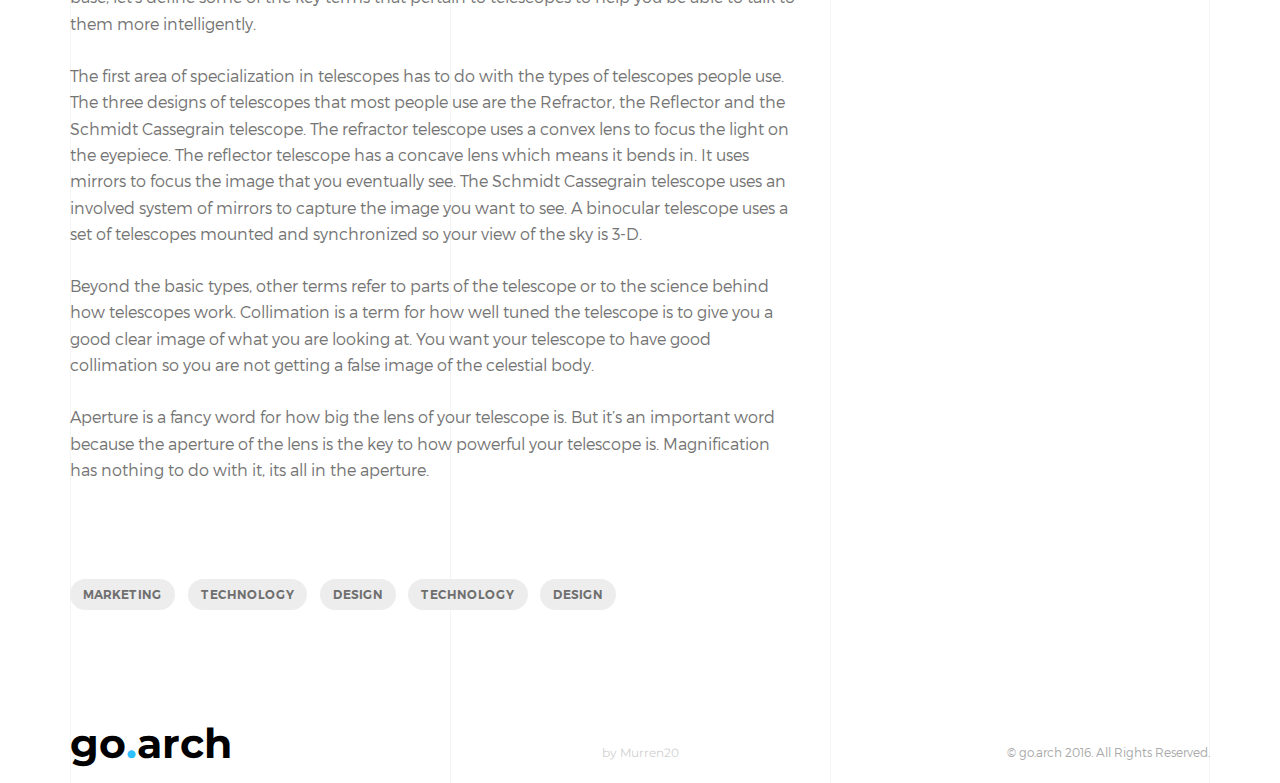
<file: light/blog-details.html>
<!DOCTYPE HTML>
<html lang="en">
<head>
<meta  charset="utf-8">
<meta name="viewport" content="width=device-width, initial-scale=1">
<title>Go.arch  - Architecture HTML Template</title> 

<!-- Favicons -->
<link rel="shortcut icon" href="favicon.png">
<link rel="apple-touch-icon" href="apple-touch-icon.png">
<link rel="apple-touch-icon" sizes="72x72" href="apple-touch-icon-72x72.png">
<link rel="apple-touch-icon" sizes="114x114" href="apple-touch-icon-114x114.png">

<!-- Styles -->
<link href="https://fonts.googleapis.com/css?family=Oswald:300,400,700" rel="stylesheet">
<link href="https://fonts.googleapis.com/css?family=Montserrat:400,700" rel="stylesheet">
<link href="css/style.css" rel="stylesheet" media="screen">
</head>
<body>
  
    <!-- Loader -->

    <div class="loader">
      <div class="page-lines">
        <div class="container">
          <div class="col-line col-xs-4">
            <div class="line"></div>
          </div>
          <div class="col-line col-xs-4">
            <div class="line"></div>
          </div>
          <div class="col-line col-xs-4">
            <div class="line"></div>
            <div class="line"></div>
          </div>
        </div>
      </div>
      <div class="loader-brand"> 
        <div class="sk-folding-cube">
          <div class="sk-cube1 sk-cube"></div>
          <div class="sk-cube2 sk-cube"></div>
          <div class="sk-cube4 sk-cube"></div>
          <div class="sk-cube3 sk-cube"></div>
        </div>
      </div>
    </div>

    <!-- Header -->

    <header id="top" class="header-inner">
      <div class="brand-panel">
        <a href="#" class="brand">
          go<span class="text-primary">.</span>arch
        </a>
        <div class="brand-name">Go.arch</div>
      </div>
      <div class="header-phone">+7 (212) 674-25-10</div>
      <div class="vertical-panel-content">
        <div class="vertical-panel-info">
            <div class="line"></div>
         </div>
        <ul class="social-list">
          <li><a href="" class="fa fa-instagram"></a></li>
          <li><a href="" class="fa fa-twitter"></a></li>
          <li><a href="" class="fa fa-behance"></a></li>
          <li><a href="" class="fa fa-facebook"></a></li>
         </ul>  
      </div>

      <!-- Navigation Desctop -->

      <nav class="navbar-desctop visible-md visible-lg">
        <div class="container">
          <a href="#top" class="brand js-target-scroll">
            go<span class="text-primary">.</span>arch
          </a>
          <ul class="navbar-desctop-menu">
            <li>
              <a href="index.html">Home</a>
              <ul>
                <li><a href="index.html">Home - Light</a></li>
                <li>
                  <a href="../dark/index.html">Home - Dark</a>
                </li>
              </ul>
            </li>
            <li>
              <a href="about.html">About us</a>
            </li>
            <li>
              <a href="projects.html">Projects</a>
              <ul>
                <li><a href="projects.html">Projects - List</a></li>
                <li>
                  <a href="project.html">Project - details</a>
                </li>
              </ul>
            </li>  
            <li class="active">
              <a href="blog.html">Blog</a>
              <ul>
                <li><a href="blog.html">Blog - List</a></li>
                <li class="active">
                  <a href="blog-details.html">Blog - Details</a>
                </li>
              </ul>
            </li>
            <li>
              <a href="contacts.html">Contacts</a>
            </li>
          </ul>
        </div>
      </nav>

      <!-- Navigation Mobile -->

      <nav class="navbar-mobile">
        <a href="#top" class="brand js-target-scroll">
          go<span class="text-primary">.</span>arch
        </a>

        <!-- Navbar Collapse -->

        <button type="button" class="navbar-toggle collapsed" data-toggle="collapse" data-target="#navbar-mobile">
          <span class="sr-only">Toggle navigation</span>
          <span class="icon-bar"></span>
          <span class="icon-bar"></span>
          <span class="icon-bar"></span>
        </button>

        <div class="collapse navbar-collapse" id="navbar-mobile"> 
          <ul class="navbar-nav-mobile">
            <li>
              <a href="#">Home <i class="fa fa-angle-down"></i></a>
              <ul>
                <li><a href="index.html">Home - Light</a></li>
                <li><a href="../dark/index.html">Home - Dark</a></li>
              </ul>
            </li>
            <li>
              <a href="about.html">About us</a>
            </li>
            <li>
              <a href="#">Projects <i class="fa fa-angle-down"></i></a>
              <ul>
                <li><a href="projects.html">Projects - List</a></li>
                <li>
                  <a href="project.html">Project - details</a>
                </li>
              </ul>
            </li>  
            <li class="active">
              <a href="#">Blog <i class="fa fa-angle-down"></i></a>
              <ul>
                <li><a href="blog.html">Blog - List</a></li>
                <li class="active">
                  <a href="blog-details.html">— Blog - Post</a>
                </li>
              </ul>
            </li>
            <li>
              <a href="contacts.html">Contacts</a>
            </li>
          </ul>
        </div>
      </nav> 
    </header>

  <!-- Layout -->

  <div class="layout">
    
    <!-- Home -->
    
    <main class="main main-inner main-blog bg-blog" data-stellar-background-ratio="0.6">
      <div class="container">
        <header class="main-header">
          <h1>Blog details</h1>
        </header>
      </div>

      <!-- Lines -->

      <div class="page-lines">
        <div class="container">
          <div class="col-line col-xs-4">
            <div class="line"></div>
          </div>
          <div class="col-line col-xs-4">
            <div class="line"></div>
          </div>
          <div class="col-line col-xs-4">
            <div class="line"></div>
            <div class="line"></div>
          </div>
        </div>
      </div>
    </main>

    <div class="content">   
    
      <!-- Blog Details -->

      <section class="blog-details">
        <div class="container">
          <div class="row">
            <div class="col-primary col-md-8">
              <article class="post">
                <header class="post-header">
                  <h3>Advice for stirring your online community and fostering engagement</h3>
                  <div class="blog-meta">
                    <div class="author">
                      by <a href="#">Craig David</a>
                    </div>
                    <div class="time">July, 26</div>
                  </div>
                </header>
                <div class="post-thumbnail">
                  <img alt="" class="img-responsive" src="img/blog/1-760x514.jpg">
                </div>
                <p>When you enter into any new area of science, you almost always find yourself with a baffling new language of technical terms to learn before you can converse with the experts. This is certainly true in astronomy both in terms of terms that refer to the cosmos and terms that describe the tools of the trade, the most prevalent being the telescope. So to get us off of first base, let’s define some of the key terms that pertain to telescopes to help you be able to talk to them more intelligently.</p> 

                <p>The first area of specialization in telescopes has to do with the types of telescopes people use. The three designs of telescopes that most people use are the Refractor, the Reflector and the Schmidt Cassegrain telescope. 
                The refractor telescope uses a convex lens to focus the light on the eyepiece. 
                The reflector telescope has a concave lens which means it bends in. It uses mirrors to focus the image that you eventually see. 
                The Schmidt Cassegrain telescope uses an involved system of mirrors to capture the image you want to see.
                A binocular telescope uses a set of telescopes mounted and synchronized so your view of the sky is 3-D.</p>

                <p>Beyond the basic types, other terms refer to parts of the telescope or to the science behind how telescopes work.
                Collimation is a term for how well tuned the telescope is to give you a good clear image of what you are looking at. You want your telescope to have good collimation so you are not getting a false image of the celestial body.</p>

                <p>Aperture is a fancy word for how big the lens of your telescope is. But it’s an important word because the aperture of the lens is the key to how powerful your telescope is. Magnification has nothing to do with it, its all in the aperture.</p>
                <div class="blog-tags">
                  <a href="">marketing</a>
                  <a href="">technology</a>
                  <a href="">design</a>
                  <a href="">technology</a>
                  <a href="">design</a>
                </div>
              </article>
            </div>
            <div class="col-secondary col-md-4">
              <div class="widget widget_recent_post">
                <h3 class="widget-title">Recent Post</h3>
                <article class="recent-post">
                  <div class="recent-post-thumbnail">
                    <a href=""><img alt="" src="img/blog/1-149x108.jpg" class="wp-post-image"></a>
                  </div>
                  <div class="recent-post-body">
                    <h4 class="recent-post-title">
                      <a href="">Creativity can provide all that which is required make your advertising an</a>
                    </h4>
                    <div class="recent-post-time">June, 16</div>
                  </div>
                </article>
                <article class="recent-post">
                  <div class="recent-post-thumbnail">
                    <a href=""><img alt="" src="img/blog/2-149x108.jpg" class="wp-post-image"></a>
                  </div>
                  <div class="recent-post-body">
                    <h4 class="recent-post-title">
                      <a href="">Creativity can provide all that which is required make your advertising an</a>
                    </h4>
                    <div class="recent-post-time">June, 16</div>
                  </div>
                </article>
                <article class="recent-post">
                  <div class="recent-post-thumbnail">
                    <a href=""><img alt="" src="img/blog/3-149x108.jpg" class="wp-post-image"></a>
                  </div>
                  <div class="recent-post-body">
                    <h4 class="recent-post-title">
                      <a href="">Creativity can provide all that which is required make your advertising an</a>
                    </h4>
                    <div class="recent-post-time">June, 16</div>
                  </div>
                </article>
              </div>
              <div class="widget">
                <div class="blog-tags">
                  <a href="">marketing</a>
                  <a href="">technology</a>
                  <a href="">design</a>
                  <a href="">technology</a>
                  <a href="">design</a>
                </div>
              </div>
            </div>
          </div>
        </div>
      </section>

      <!-- Footer -->

      <footer id="footer" class="footer">     
        <div class="container">
          <div class="row-base row">
            <div class="col-base text-left-md col-md-4">
              <a href="#" class="brand">
                go<span class="text-primary">.</span>arch
              </a>
            </div>
            <div class="text-center-md col-base col-md-4">
              <a href="https://themeforest.net/user/murren20" class="author-link">
                by Murren20
              </a>
            </div>
            <div class="text-right-md col-base col-md-4">
              © go.arch 2016. All Rights Reserved.
            </div>
          </div>
        </div>
      </footer>

      <!-- Lines -->

      <div class="page-lines">
        <div class="container">
          <div class="col-line col-xs-4">
            <div class="line"></div>
          </div>
          <div class="col-line col-xs-4">
            <div class="line"></div>
          </div>
          <div class="col-line col-xs-4">
            <div class="line"></div>
            <div class="line"></div>
          </div>
        </div>
      </div>
    </div>
  </div>

<!-- SCRIPTS -->

<script src="js/jquery.min.js"></script>
<script src="js/bootstrap.min.js"></script>
<script src="js/smoothscroll.js"></script>
<script src="js/jquery.validate.min.js"></script>
<script src="js/wow.min.js"></script>
<script src="js/jquery.stellar.min.js"></script>
<script src="js/jquery.magnific-popup.js"></script>
<script src="js/owl.carousel.min.js"></script>
<script src="js/interface.js"></script> 
</body>
</html>
</file>
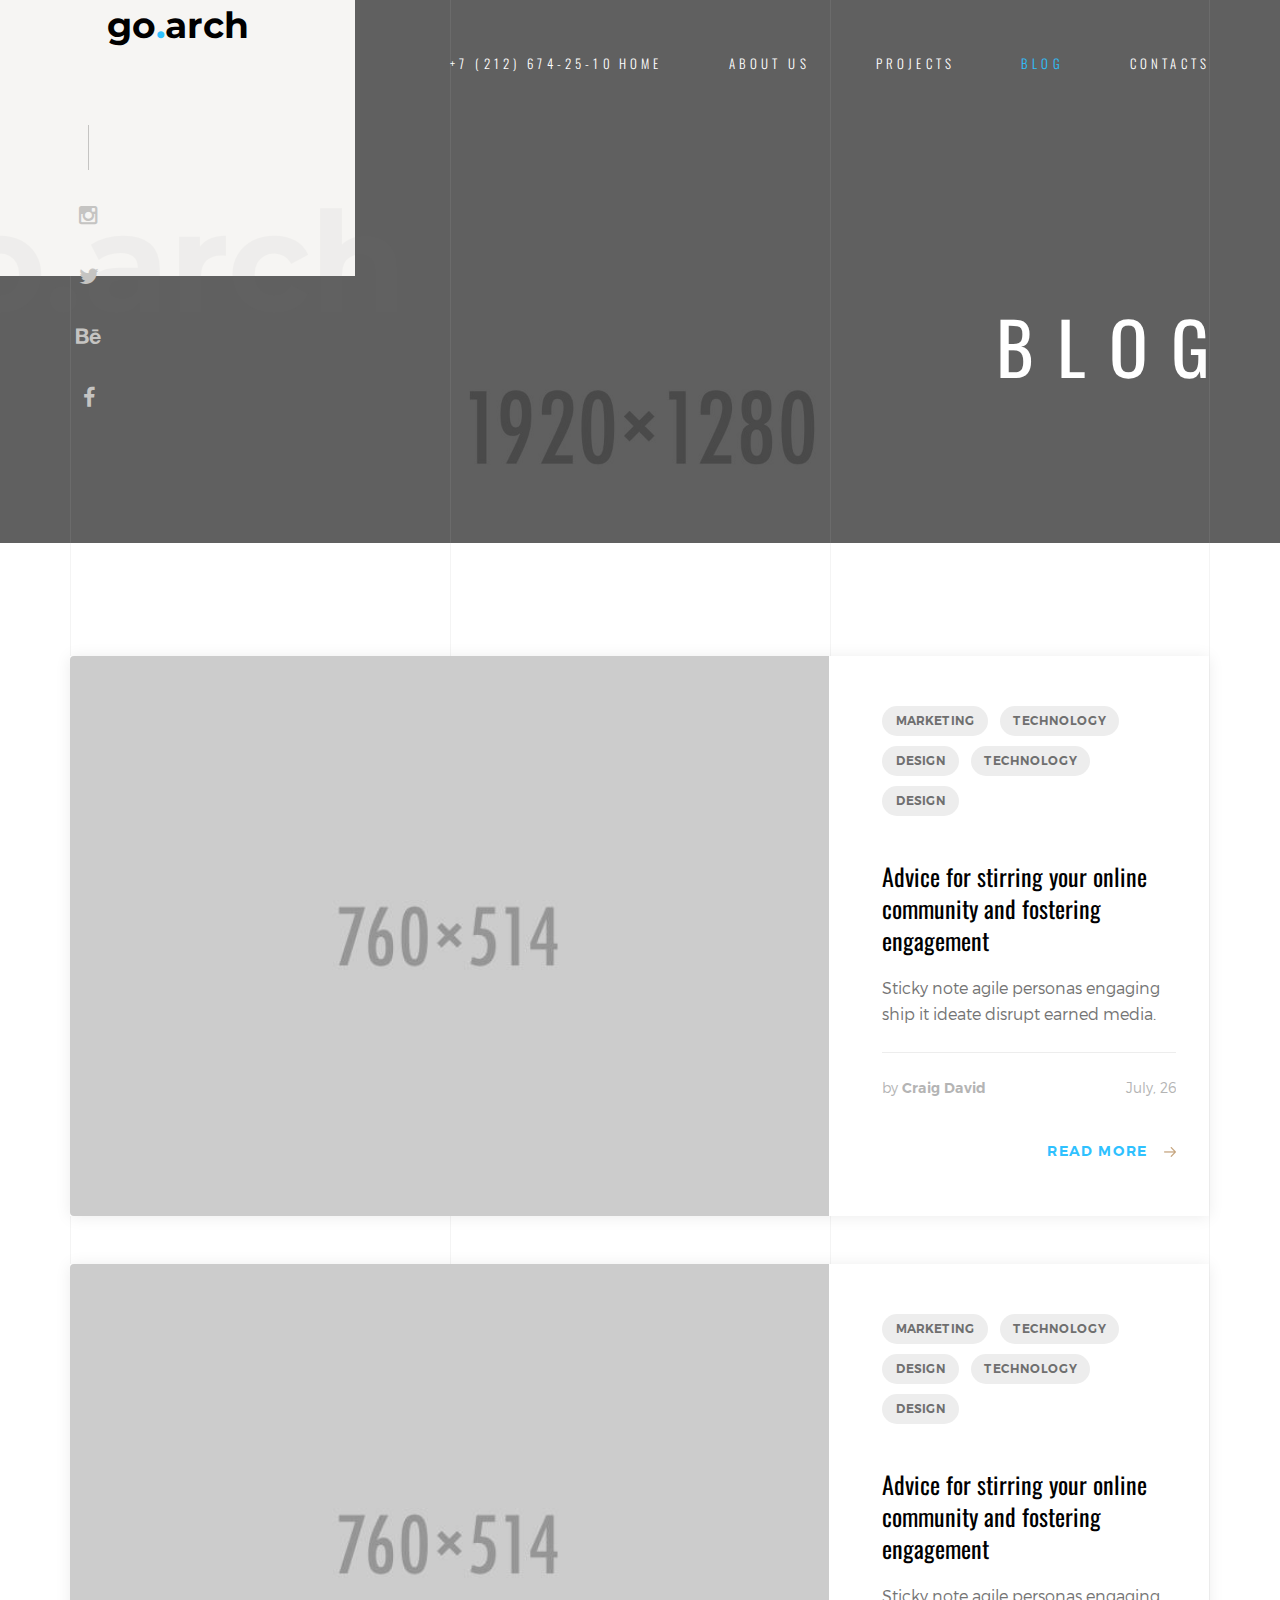
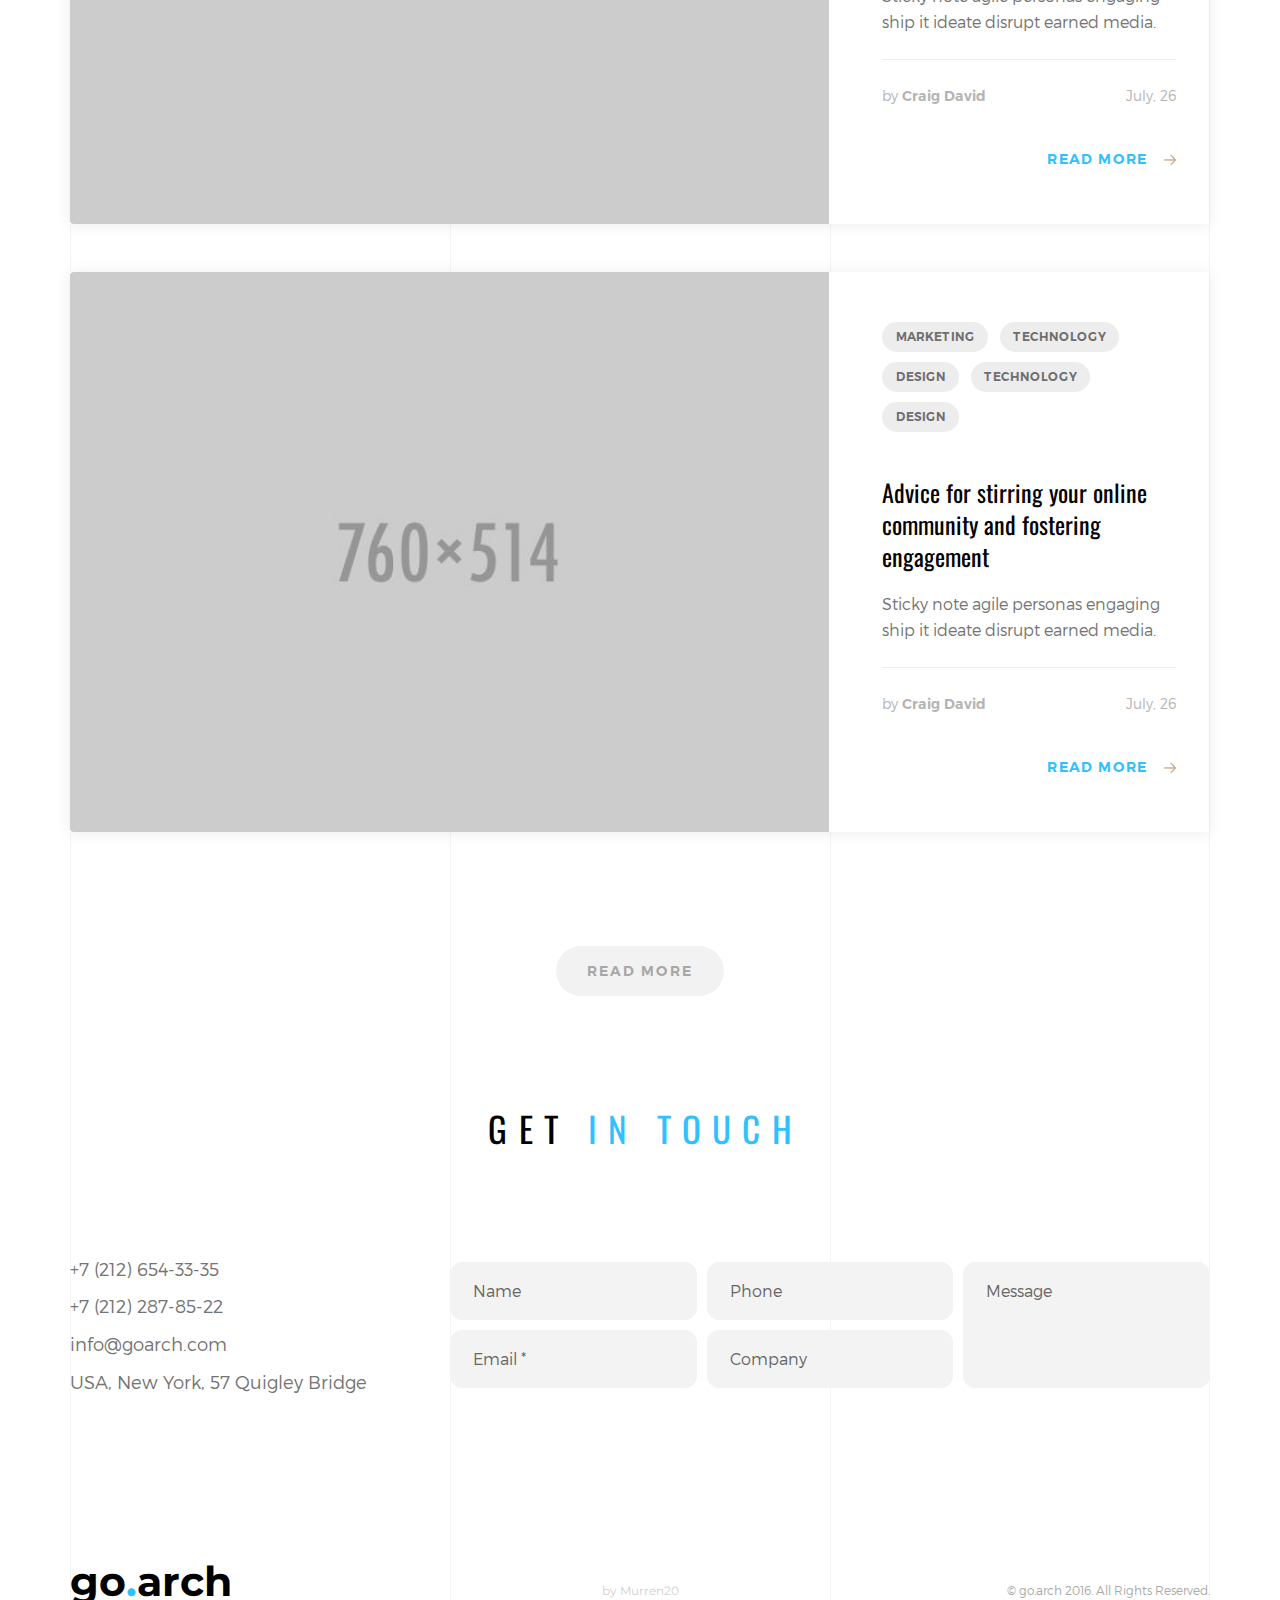
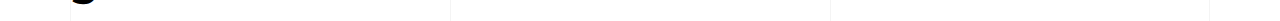
<file: light/blog.html>
<!DOCTYPE HTML>
<html lang="en">
<head>
<meta  charset="utf-8">
<meta name="viewport" content="width=device-width, initial-scale=1">
<title>Go.arch  - Architecture HTML Template</title> 

<!-- Favicons -->
<link rel="shortcut icon" href="favicon.png">
<link rel="apple-touch-icon" href="apple-touch-icon.png">
<link rel="apple-touch-icon" sizes="72x72" href="apple-touch-icon-72x72.png">
<link rel="apple-touch-icon" sizes="114x114" href="apple-touch-icon-114x114.png">

<!-- Styles -->
<link href="https://fonts.googleapis.com/css?family=Oswald:300,400,700" rel="stylesheet">
<link href="https://fonts.googleapis.com/css?family=Montserrat:400,700" rel="stylesheet">
<link href="css/style.css" rel="stylesheet" media="screen">
</head>
<body>
  
    <!-- Loader -->

    <div class="loader">
      <div class="page-lines">
        <div class="container">
          <div class="col-line col-xs-4">
            <div class="line"></div>
          </div>
          <div class="col-line col-xs-4">
            <div class="line"></div>
          </div>
          <div class="col-line col-xs-4">
            <div class="line"></div>
            <div class="line"></div>
          </div>
        </div>
      </div>
      <div class="loader-brand"> 
        <div class="sk-folding-cube">
          <div class="sk-cube1 sk-cube"></div>
          <div class="sk-cube2 sk-cube"></div>
          <div class="sk-cube4 sk-cube"></div>
          <div class="sk-cube3 sk-cube"></div>
        </div>
      </div>
    </div>

    <!-- Header -->

    <header id="top" class="header-inner">
      <div class="brand-panel">
        <a href="#" class="brand">
          go<span class="text-primary">.</span>arch
        </a>
        <div class="brand-name">Go.arch</div>
      </div>
      <div class="header-phone">+7 (212) 674-25-10</div>
      <div class="vertical-panel-content">
        <div class="vertical-panel-info">
            <div class="line"></div>
         </div>
        <ul class="social-list">
          <li><a href="" class="fa fa-instagram"></a></li>
          <li><a href="" class="fa fa-twitter"></a></li>
          <li><a href="" class="fa fa-behance"></a></li>
          <li><a href="" class="fa fa-facebook"></a></li>
         </ul>  
      </div>

      <!-- Navigation Desctop -->

      <nav class="navbar-desctop visible-md visible-lg">
        <div class="container">
          <a href="#top" class="brand js-target-scroll">
            go<span class="text-primary">.</span>arch
          </a>
          <ul class="navbar-desctop-menu">
            <li>
              <a href="index.html">Home</a>
              <ul>
                <li><a href="index.html">Home - Light</a></li>
                <li>
                  <a href="../dark/index.html">Home - Dark</a>
                </li>
              </ul>
            </li>
            <li>
              <a href="about.html">About us</a>
            </li>
            <li>
              <a href="projects.html">Projects</a>
              <ul>
                <li><a href="projects.html">Projects - List</a></li>
                <li>
                  <a href="project.html">Project - details</a>
                </li>
              </ul>
            </li>  
            <li class="active">
              <a href="blog.html">Blog</a>
              <ul>
                <li class="active"><a href="blog.html">Blog - List</a></li>
                <li>
                  <a href="blog-details.html">Blog - Post</a>
                </li>
              </ul>
            </li>
            <li>
              <a href="contacts.html">Contacts</a>
            </li>
          </ul>
        </div>
      </nav>

      <!-- Navigation Mobile -->

      <nav class="navbar-mobile">
        <a href="#top" class="brand js-target-scroll">
          go<span class="text-primary">.</span>arch
        </a>

        <!-- Navbar Collapse -->

        <button type="button" class="navbar-toggle collapsed" data-toggle="collapse" data-target="#navbar-mobile">
          <span class="sr-only">Toggle navigation</span>
          <span class="icon-bar"></span>
          <span class="icon-bar"></span>
          <span class="icon-bar"></span>
        </button>

        <div class="collapse navbar-collapse" id="navbar-mobile"> 
          <ul class="navbar-nav-mobile">
            <li>
              <a href="#">Home <i class="fa fa-angle-down"></i></a>
              <ul>
                <li><a href="index.html">Home - Light</a></li>
                <li><a href="../dark/index.html">Home - Dark</a></li>
              </ul>
            </li>
            <li>
              <a href="about.html">About us</a>
            </li>
            <li>
              <a href="#">Projects <i class="fa fa-angle-down"></i></a>
              <ul>
                <li><a href="projects.html">Projects - List</a></li>
                <li>
                  <a href="project.html">Project - details</a>
                </li>
              </ul>
            </li>  
            <li class="active">
              <a href="#">Blog <i class="fa fa-angle-down"></i></a>
              <ul>
                <li class="active"><a href="blog.html">— Blog - List</a></li>
                <li>
                  <a href="blog-details.html">Blog - Post</a>
                </li>
              </ul>
            </li>
            <li>
              <a href="contacts.html">Contacts</a>
            </li>
          </ul>
        </div>
      </nav> 
    </header>

  <!-- Layout -->

  <div class="layout">
    
    <!-- Home -->
    
    <main class="main main-inner main-blog bg-blog" data-stellar-background-ratio="0.6">
      <div class="container">
        <header class="main-header">
          <h1>Blog</h1>
        </header>
      </div>

      <!-- Lines -->

      <div class="page-lines">
        <div class="container">
          <div class="col-line col-xs-4">
            <div class="line"></div>
          </div>
          <div class="col-line col-xs-4">
            <div class="line"></div>
          </div>
          <div class="col-line col-xs-4">
            <div class="line"></div>
            <div class="line"></div>
          </div>
        </div>
      </div>
    </main>

    <div class="content">   
    
      <!-- Blog List  -->

      <section class="blog-list section">
        <div class="container">
          <article class="blog">
            <div class="row">
              <div class="blog-thumbnail col-md-8">
                <div class="blog-thumbnail-bg col-md-8 visible-md visible-lg" style="background-image: url(img/blog/1-760x514.jpg);"></div>
                <div class="blog-thumbnail-img visible-xs visible-sm"><img alt="" class="img-responsive" src="img/blog/1-760x514.jpg"></div>
              </div>
              <div class="blog-info col-md-4">
                <div class="blog-tags">
                  <a href="">marketing</a>
                  <a href="">technology</a>
                  <a href="">design</a>
                  <a href="">technology</a>
                  <a href="">design</a>
                </div>
                <h3 class="blog-title">
                  <a href="">Advice for stirring your online community and fostering engagement</a>
                </h3>
                <p>Sticky note agile personas engaging ship it ideate disrupt earned media.</p>
                <div class="blog-meta">
                  <div class="author">
                    by <a href="#">Craig David</a>
                  </div>
                  <div class="time">July, 26</div>
                </div>
                <div class="text-right"><a href="" class="read-more">Read more</a></div>
              </div>
            </div>
          </article>
          <article class="blog">
            <div class="row">
              <div class="blog-thumbnail col-md-8">
                <div class="blog-thumbnail-bg col-md-8 visible-md visible-lg" style="background-image: url(img/blog/2-760x514.jpg);"></div>
                <div class="blog-thumbnail-img visible-xs visible-sm"><img alt="" class="img-responsive" src="img/blog/2-760x514.jpg"></div>
              </div>
              <div class="blog-info col-md-4">
                <div class="blog-tags">
                  <a href="">marketing</a>
                  <a href="">technology</a>
                  <a href="">design</a>
                  <a href="">technology</a>
                  <a href="">design</a>
                </div>
                <h3 class="blog-title">
                  <a href="">Advice for stirring your online community and fostering engagement</a>
                </h3>
                <p>Sticky note agile personas engaging ship it ideate disrupt earned media.</p>
                <div class="blog-meta">
                  <div class="author">
                    by <a href="#">Craig David</a>
                  </div>
                  <div class="time">July, 26</div>
                </div>
                <div class="text-right"><a href="" class="read-more">Read more</a></div>
              </div>
            </div>
          </article>
          <article class="blog">
            <div class="row">
              <div class="blog-thumbnail col-md-8">
                <div class="blog-thumbnail-bg col-md-8 visible-md visible-lg" style="background-image: url(img/blog/3-760x514.jpg);"></div>
                <div class="blog-thumbnail-img visible-xs visible-sm"><img alt="" class="img-responsive" src="img/blog/3-760x514.jpg"></div>
              </div>
              <div class="blog-info col-md-4">
                <div class="blog-tags">
                  <a href="">marketing</a>
                  <a href="">technology</a>
                  <a href="">design</a>
                  <a href="">technology</a>
                  <a href="">design</a>
                </div>
                <h3 class="blog-title">
                  <a href="">Advice for stirring your online community and fostering engagement</a>
                </h3>
                <p>Sticky note agile personas engaging ship it ideate disrupt earned media.</p>
                <div class="blog-meta">
                  <div class="author">
                    by <a href="#">Craig David</a>
                  </div>
                  <div class="time">July, 26</div>
                </div>
                <div class="text-right"><a href="" class="read-more">Read more</a></div>
              </div>
            </div>
          </article>
          <div class="section-content text-center">
            <a href="#" class="btn btn-gray">Read more</a>
          </div>
        </div>
      </section>

      <!-- Contacts -->

      <section class="contacts section">
        <div class="container">
          <header class="section-header">
            <h2 class="section-title">Get <span class="text-primary">in touch</span></h2>
          </header>
          <div class="section-content">
            <div class="row-base row">
              <div class="col-address col-base col-md-4">
                +7 (212) 654-33-35<br>
                +7 (212) 287-85-22<br>
                info@goarch.com<br>
                USA, New York, 57 Quigley Bridge
              </div>
              <div class="col-base  col-md-8">
                <form class="js-ajax-form">
                  <div class="row-field row">
                    <div class="col-field col-sm-6 col-md-4">
                      <div class="form-group">
                        <input type="text" class="form-control" name="name" placeholder="Name" autocomplete="off">
                      </div>
                      <div class="form-group">
                        <input type="email" class="form-control" name="email" required placeholder="Email *" autocomplete="off">
                      </div>
                    </div>
                    <div class="col-field col-sm-6 col-md-4">
                      <div class="form-group">
                        <input type="tel" class="form-control" name="phone" placeholder="Phone" autocomplete="off">
                      </div>
                      <div class="form-group">
                        <input type="text" class="form-control" name="company" placeholder="Company" autocomplete="off">
                      </div>
                    </div>
                    <div class="col-field col-sm-12 col-md-4">
                      <div class="form-group">
                        <textarea class="form-control" name="message" placeholder="Message"></textarea>
                      </div>
                    </div>
                    <div class="col-message col-field col-sm-12">
                      <div class="form-group">
                        <div class="success-message"><i class="fa fa-check text-primary"></i> Thank you!. Your message is successfully sent...</div>
                        <div class="error-message">We're sorry, but something went wrong</div>
                      </div>
                    </div>
                  </div>
                  <div class="form-submit text-right"><button class="btn btn-shadow-2 wow swing">Send <i class="icon-next"></i></button></div>
                </form>
              </div>
            </div>
          </div>
        </div>
      </section>

      <!-- Footer -->

      <footer id="footer" class="footer">     
        <div class="container">
          <div class="row-base row">
            <div class="col-base text-left-md col-md-4">
              <a href="#" class="brand">
                go<span class="text-primary">.</span>arch
              </a>
            </div>
            <div class="text-center-md col-base col-md-4">
              <a href="https://themeforest.net/user/murren20" class="author-link">
                by Murren20
              </a>
            </div>
            <div class="text-right-md col-base col-md-4">
              © go.arch 2016. All Rights Reserved.
            </div>
          </div>
        </div>
      </footer>

      <!-- Lines -->

      <div class="page-lines">
        <div class="container">
          <div class="col-line col-xs-4">
            <div class="line"></div>
          </div>
          <div class="col-line col-xs-4">
            <div class="line"></div>
          </div>
          <div class="col-line col-xs-4">
            <div class="line"></div>
            <div class="line"></div>
          </div>
        </div>
      </div>
    </div>
  </div>

<!-- SCRIPTS -->

<script src="js/jquery.min.js"></script>
<script src="js/bootstrap.min.js"></script>
<script src="js/smoothscroll.js"></script>
<script src="js/jquery.validate.min.js"></script>
<script src="js/wow.min.js"></script>
<script src="js/jquery.stellar.min.js"></script>
<script src="js/jquery.magnific-popup.js"></script>
<script src="js/owl.carousel.min.js"></script>
<script src="js/interface.js"></script> 
</body>
</html>
</file>
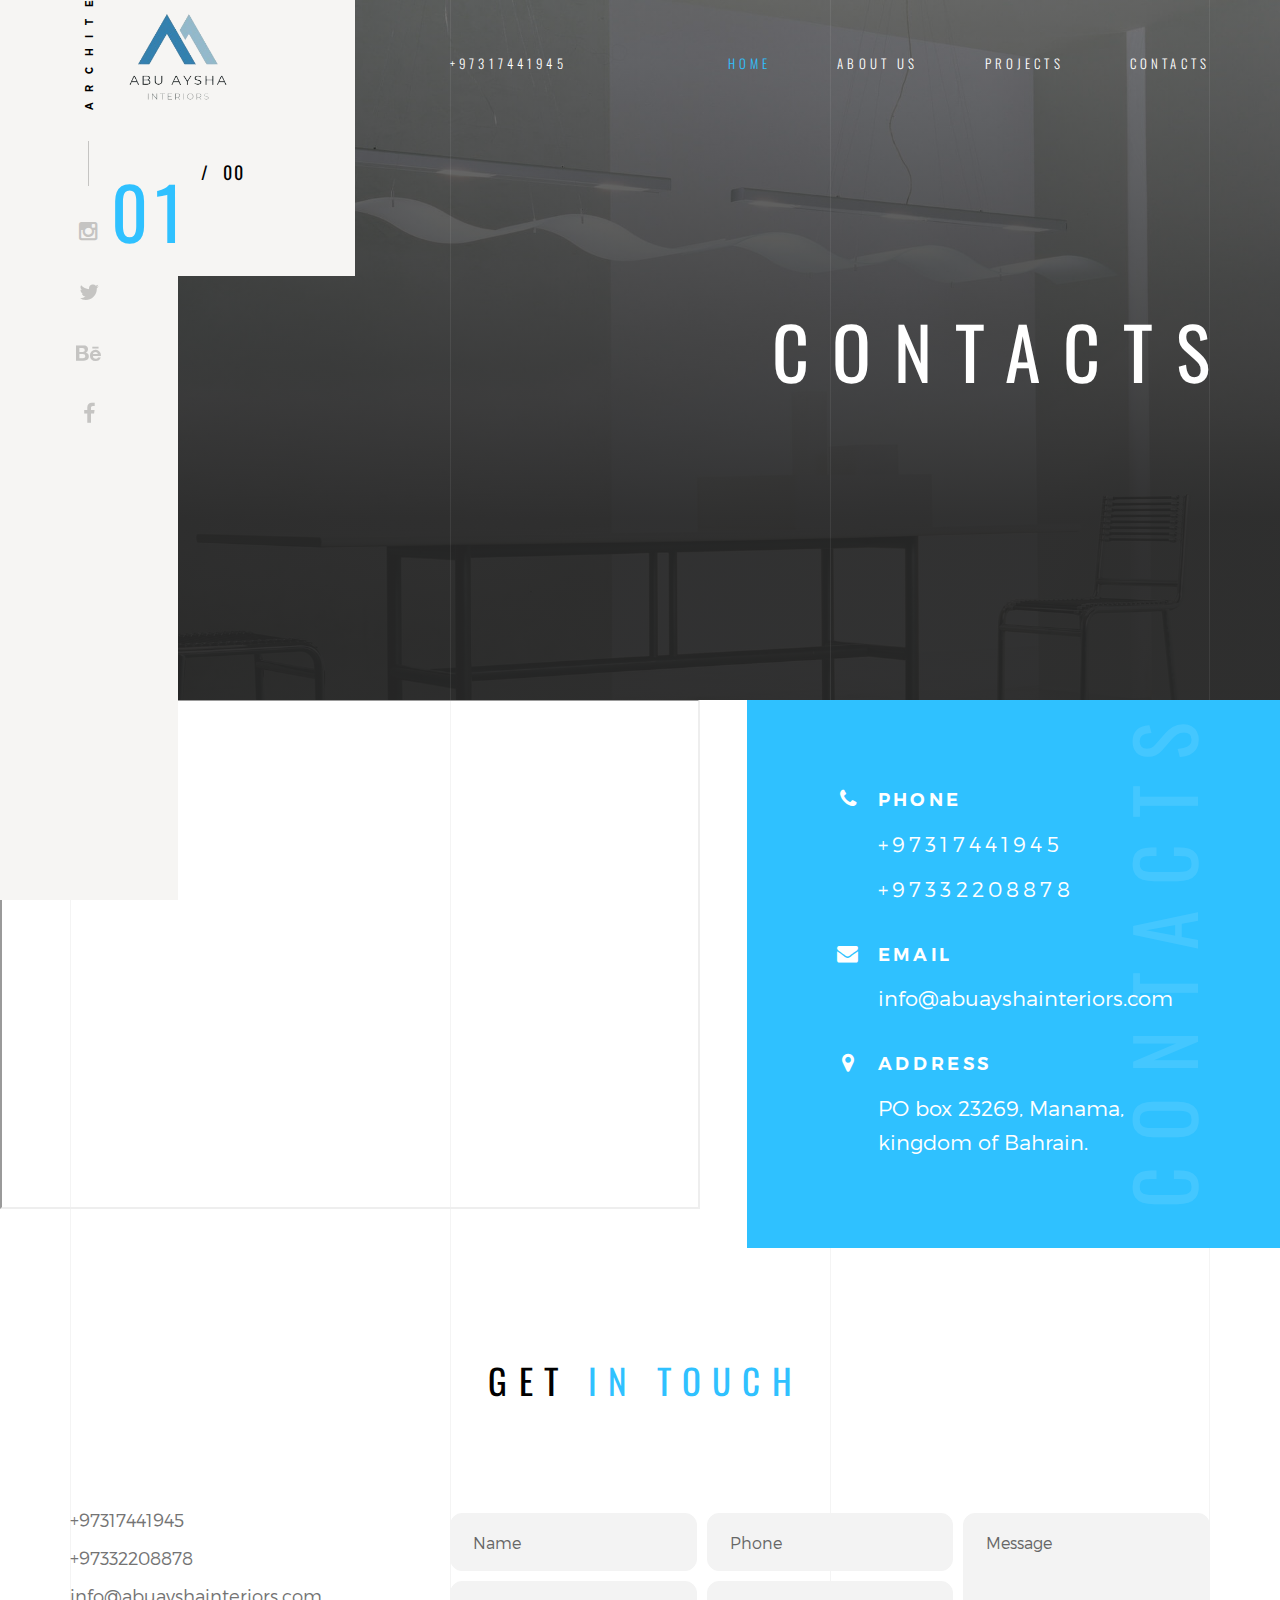
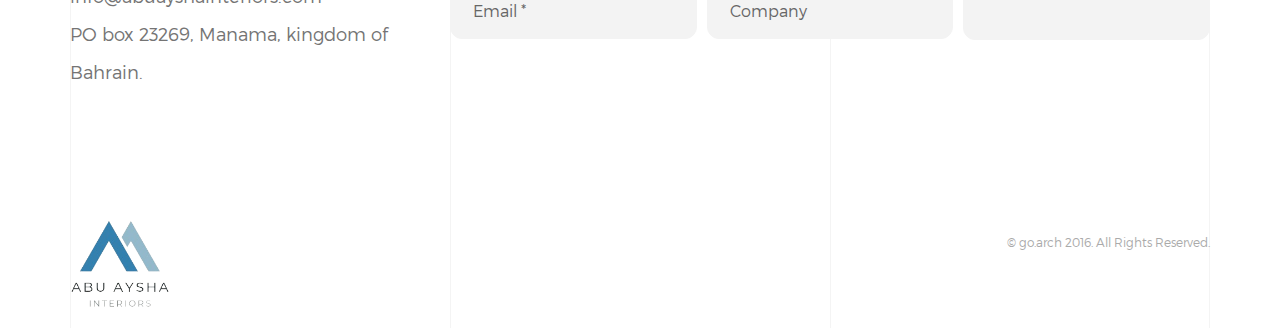
<file: light/contacts.html>
<!DOCTYPE HTML>
<html lang="en">
<head>
<meta  charset="utf-8">
<meta name="viewport" content="width=device-width, initial-scale=1">
<meta name="format-detection" content="telephone=no">
<title>contact</title> 

<!-- Favicons -->
<link rel="shortcut icon" href="favicon.png">
<link rel="apple-touch-icon" href="apple-touch-icon.png">
<link rel="apple-touch-icon" sizes="72x72" href="apple-touch-icon-72x72.png">
<link rel="apple-touch-icon" sizes="114x114" href="apple-touch-icon-114x114.png">

<!-- Styles -->
<link href="https://fonts.googleapis.com/css?family=Oswald:300,400,700" rel="stylesheet">
<link href="https://fonts.googleapis.com/css?family=Montserrat:400,700" rel="stylesheet">
<link href="css/style.css" rel="stylesheet" media="screen">
</head>
<body>
  
    <!-- Loader -->

    <div class="loader">
      <div class="page-lines">
        <div class="container">
          <div class="col-line col-xs-4">
            <div class="line"></div>
          </div>
          <div class="col-line col-xs-4">
            <div class="line"></div>
          </div>
          <div class="col-line col-xs-4">
            <div class="line"></div>
            <div class="line"></div>
          </div>
        </div>
      </div>
      <div class="loader-brand"> 
        <div class="sk-folding-cube">
          <div class="sk-cube1 sk-cube"></div>
          <div class="sk-cube2 sk-cube"></div>
          <div class="sk-cube4 sk-cube"></div>
          <div class="sk-cube3 sk-cube"></div>
        </div>
      </div>
    </div>

    <!-- Header -->

    <header id="top" class="header-inner">
      <div class="brand-panel">
        <a href="#top" class="brand js-target-scroll">
          <img src="/light/img/ab-logo1.png" alt="" class="img-fluid">
        </a>
        <!-- <div class="brand-name">Go.arch</div> -->
        <div class="slide-number">
          <span class="current-number text-primary">0<span class="count">1</span></span>
          <sup><span class="delimiter">/</span> 0<span class="total-count"></span></sup>
        </div>
      </div>
      <div class="header-phone">+97317441945 </div>
      <div class="vertical-panel"></div>
      <div class="vertical-panel-content">
        <div class="vertical-panel-info">
            <div class="vertical-panel-title">Architecture buro</div>
            <div class="line"></div>
         </div>
        <ul class="social-list">
          <li><a href="" class="fa fa-instagram"></a></li>
          <li><a href="" class="fa fa-twitter"></a></li>
          <li><a href="" class="fa fa-behance"></a></li>
          <li><a href="" class="fa fa-facebook"></a></li>
         </ul>  
      </div> 

      <!-- Navigation Desctop -->

      <nav class="navbar-desctop visible-md visible-lg">
        <div class="container">
          <a href="#top" class="brand js-target-scroll">
            <img src="/light/img/ab-logo1.png" alt="" class="img-fluid">
          </a>
          <ul class="navbar-desctop-menu">
            <li class="active">
              <a href="index.html">Home</a>
              <!-- <ul>
                <li class="active"><a href="index.html">Home - Light</a></li>
                <li>
                  <a href="../dark/index.html">Home - Dark</a>
                </li>
              </ul> -->
            </li>
            <li>
              <a href="about.html">About us</a>
            </li>
            <li>
              <a href="project.html">Projects</a>
              <!-- <ul>
                <li><a href="projects.html">Projects - List</a></li>
                <li>
                  <a href="project.html">Project - details</a>
                </li>
              </ul> -->
            </li>  
            <!-- <li>
              <a href="blog.html">Blog</a>
              <ul>
                <li><a href="blog.html">Blog - List</a></li>
                <li>
                  <a href="blog-details.html">Blog - Post</a>
                </li>
              </ul>
            </li> -->
            <li>
              <a href="contacts.html">Contacts</a>
            </li>
          </ul>
        </div>
      </nav>

      <!-- Navigation Mobile -->

      <nav class="navbar-mobile">
        <a href="#top" class="brand js-target-scroll">
          <img src="/light/img/ab-logo1.png" alt="" class="img-fluid">
        </a>

        <!-- Navbar Collapse -->

        <button type="button" class="navbar-toggle collapsed" data-toggle="collapse" data-target="#navbar-mobile">
          <span class="sr-only">Toggle navigation</span>
          <span class="icon-bar"></span>
          <span class="icon-bar"></span>
          <span class="icon-bar"></span>
        </button>

        <div class="collapse navbar-collapse" id="navbar-mobile"> 
          <ul class="navbar-nav-mobile">
            <li class="active">
              <a href="index.html">Home <i class="fa fa-angle-down"></i></a>
              <!-- <ul>
                <li class="active"><a href="index.html">— Home - Light</a></li>
                <li>
                  <a href="../dark/index.html">Home - Dark</a>
                </li>
              </ul> -->
            </li>
            <li>
              <a href="about.html">About us</a>
            </li>
            <li>
              <a href="project.html">Projects </a>
              <!-- <ul>
                <li><a href="projects.html">Projects - List</a></li>
                <li>
                  <a href="project.html">Project - details</a>
                </li>
              </ul> -->
            </li>  
            <!-- <li>
              <a href="#">Blog <i class="fa fa-angle-down"></i></a>
              <ul>
                <li><a href="blog.html">Blog - List</a></li>
                <li>
                  <a href="blog-details.html">Blog - Post</a>
                </li>
              </ul>
            </li> -->
            <li>
              <a href="contacts.html">Contacts</a>
            </li>
          </ul>
        </div>
      </nav> 
    </header>

  <!-- Layout -->

  <div class="layout">
    
    <!-- Home -->
    
    <main class="main main-inner main-contacts bg-contacts" data-stellar-background-ratio="0.6">
      <div class="container">
        <header class="main-header">
          <h1>Contacts</h1>
        </header>
      </div>

      <!-- Lines -->

      <div class="page-lines">
        <div class="container">
          <div class="col-line col-xs-4">
            <div class="line"></div>
          </div>
          <div class="col-line col-xs-4">
            <div class="line"></div>
          </div>
          <div class="col-line col-xs-4">
            <div class="line"></div>
            <div class="line"></div>
          </div>
        </div>
      </div>
    </main>

    <div class="content">   
    
      <!-- Contacts Details -->

      <section class="contact-details">
        <div class="col-map col-md-7">
          <div  class="gmap col-md-7"> <iframe src="https://www.google.com.qa/maps/d/u/0/embed?mid=1VR4iFLO-cLeoyg3DcpIYjUW8dj1aIbE&ehbc=2E312F&noprof=1" width="700" height="510"></iframe></div>
        </div>
        <div class="contact-info col-md-5 col-md-offset-7">
          <div class="contact-info-content">
            <div class="contact-info-title">Contacts</div>
            <div class="phone contact-row">
              <i class="fa fa-phone"></i> 
              <div class="contact-body">
                <h4>Phone</h4>
                <div class="phone-row">+97317441945</div>
                <div class="phone-row">+97332208878</div>
              </div>
            </div>
            <div class="contact-row">
              <i class="fa fa-envelope"></i> 
              <div class="contact-body">
                <h4>Email</h4>
                <div class="contact-content">info@abuayshainteriors.com</div>
              </div>
            </div>
            <div class="contact-row">
              <i class="fa fa-map-marker"></i> 
              <div class="contact-body">
                <h4>Address</h4>
                <div class="contact-content">PO box 23269, Manama,<br>kingdom of Bahrain.</div>
              </div>
            </div>
          </div>
        </div>
      </section>

      <!-- Objects -->

      <!-- <section id="objects" class="objects section">
        <div class="container">
          <header class="section-header">
            <h2 class="section-title">We are <span class="text-primary">worldwide</span></h2>
          </header>
          <div class="section-content">
            <div class="objects">
              <img alt="" class="img-responsive" src="img/map.png"> -->

              <!-- Objects -->

              <!-- <div class="object-label" style="left:12.6%; top:42%;">
                <div class="object-info">
                  <h3 class="object-title">New York</h3>
                  <div class="object-content">
                    +0 595-510-1352<br>
                    flatley.don@weissnat.me<br>
                    713 Dibbert Bridge
                  </div>
                </div>
              </div>

              <div class="object-label" style="left: 25.7%; top: 39.1%;">
                <div class="object-info in">
                  <h3 class="object-title">New York</h3>
                  <div class="object-content">
                    +0 595-510-1352<br>
                    flatley.don@weissnat.me<br>
                    713 Dibbert Bridge
                  </div>
                </div>
              </div>

              <div class="object-label" style="left: 32.2%; top: 80.6%;">
                <div class="object-info">
                  <h3 class="object-title">New York</h3>
                  <div class="object-content">
                    +0 595-510-1352<br>
                    flatley.don@weissnat.me<br>
                    713 Dibbert Bridge
                  </div>
                </div>
              </div>
              
              <div class="object-label" style="left: 47.3%; top: 34.5%;">
                <div class="object-info">
                  <h3 class="object-title">New York</h3>
                  <div class="object-content">
                    +0 595-510-1352<br>
                    flatley.don@weissnat.me<br>
                    713 Dibbert Bridge
                  </div>
                </div>
              </div>

              <div class="object-label" style="left: 50.7%; top: 20.4%;">
                <div class="object-info">
                  <h3 class="object-title">New York</h3>
                  <div class="object-content">
                    +0 595-510-1352<br>
                    flatley.don@weissnat.me<br>
                    713 Dibbert Bridge
                  </div>
                </div>
              </div>

              <div class="object-label" style="left: 64.4%; top: 22.4%;">
                <div class="object-info">
                  <h3 class="object-title">New York</h3>
                  <div class="object-content">
                    +0 595-510-1352<br>
                    flatley.don@weissnat.me<br>
                    713 Dibbert Bridge
                  </div>
                </div>
              </div>

              <div class="object-label" style="left: 82.2%; top: 32.6%;">
                <div class="object-info">
                  <h3 class="object-title">New York</h3>
                  <div class="object-content">
                    +0 595-510-1352<br>
                    flatley.don@weissnat.me<br>
                    713 Dibbert Bridge
                  </div>
                </div>
              </div>

              <div class="object-label" style="left: 84.4%; top: 82.3%;">
                <div class="object-info">
                  <h3 class="object-title">New York</h3>
                  <div class="object-content">
                    +0 595-510-1352<br>
                    flatley.don@weissnat.me<br>
                    713 Dibbert Bridge
                  </div>
                </div>
              </div>
            </div>
          </div>
        </div>
      </section> -->

      <!-- Contacts -->

      <section class="contacts section">
        <div class="container">
          <header class="section-header">
            <h2 class="section-title">Get <span class="text-primary">in touch</span></h2>
          </header>
          <div class="section-content">
            <div class="row-base row">
              <div class="col-address col-base col-md-4">
                +97317441945<br>
                +97332208878<br>
                info@abuayshainteriors.com<br>
                PO box 23269, Manama, kingdom of Bahrain.              </div>
              <div class="col-base col-md-8">
                <form class="js-ajax-form">
                  <div class="row-field row">
                    <div class="col-field col-sm-6 col-md-4">
                      <div class="form-group">
                        <input type="text" class="form-control" name="name" placeholder="Name">
                      </div>
                      <div class="form-group">
                        <input type="email" class="form-control" name="email" required placeholder="Email *">
                      </div>
                    </div>
                    <div class="col-field col-sm-6 col-md-4">
                      <div class="form-group">
                        <input type="tel" class="form-control" name="phone" placeholder="Phone">
                      </div>
                      <div class="form-group">
                        <input type="text" class="form-control" name="company" placeholder="Company">
                      </div>
                    </div>
                    <div class="col-field col-sm-12 col-md-4">
                      <div class="form-group">
                        <textarea class="form-control" name="message" placeholder="Message"></textarea>
                      </div>
                    </div>
                    <div class="col-message col-field col-sm-12">
                      <div class="form-group">
                        <div class="success-message"><i class="fa fa-check text-primary"></i> Thank you!. Your message is successfully sent...</div>
                        <div class="error-message">We're sorry, but something went wrong</div>
                      </div>
                    </div>
                  </div>
                  <div class="form-submit text-right"><button class="btn btn-shadow-2 wow swing">Send <i class="icon-next"></i></button></div>
                </form>
              </div>
            </div>
          </div>
        </div>
      </section>

      <!-- Footer -->

      <footer id="footer" class="footer">     
        <div class="container">
          <div class="row-base row">
            <div class="col-base text-left-md col-md-4">
              <a href="#" class="brand">
                <img src="/light/img/ab-logo1.png" alt="" class="img-fluid">
              </a>
            </div>
            <div class="text-center-md col-base col-md-4">
              <!-- <a href="https://themeforest.net/user/murren20" class="author-link">
                by Murren20
              </a> -->
            </div>
            <div class="text-right-md col-base col-md-4">
              © go.arch 2016. All Rights Reserved.
            </div>
          </div>
        </div>
      </footer>

      <!-- Lines -->

      <div class="page-lines">
        <div class="container">
          <div class="col-line col-xs-4">
            <div class="line"></div>
          </div>
          <div class="col-line col-xs-4">
            <div class="line"></div>
          </div>
          <div class="col-line col-xs-4">
            <div class="line"></div>
            <div class="line"></div>
          </div>
        </div>
      </div>
    </div>
  </div>

<!-- SCRIPTS -->

<script src="js/jquery.min.js"></script>
<script src="js/bootstrap.min.js"></script>
<script src="js/smoothscroll.js"></script>
<script src="js/jquery.validate.min.js"></script>
<script src="js/wow.min.js"></script>
<script src="js/jquery.stellar.min.js"></script>
<script src="js/jquery.magnific-popup.js"></script>
<script src="js/owl.carousel.min.js"></script>
<script src="js/interface.js"></script> 
<!-- <script src="http://maps.google.com/maps/api/js?key=AIzaSyCEprRgdAfS753As69Wak04p2fvCzKbXQU"></script> -->
<!-- <script src="js/gmap.js"></script>  -->
</body>
</html>
</file>
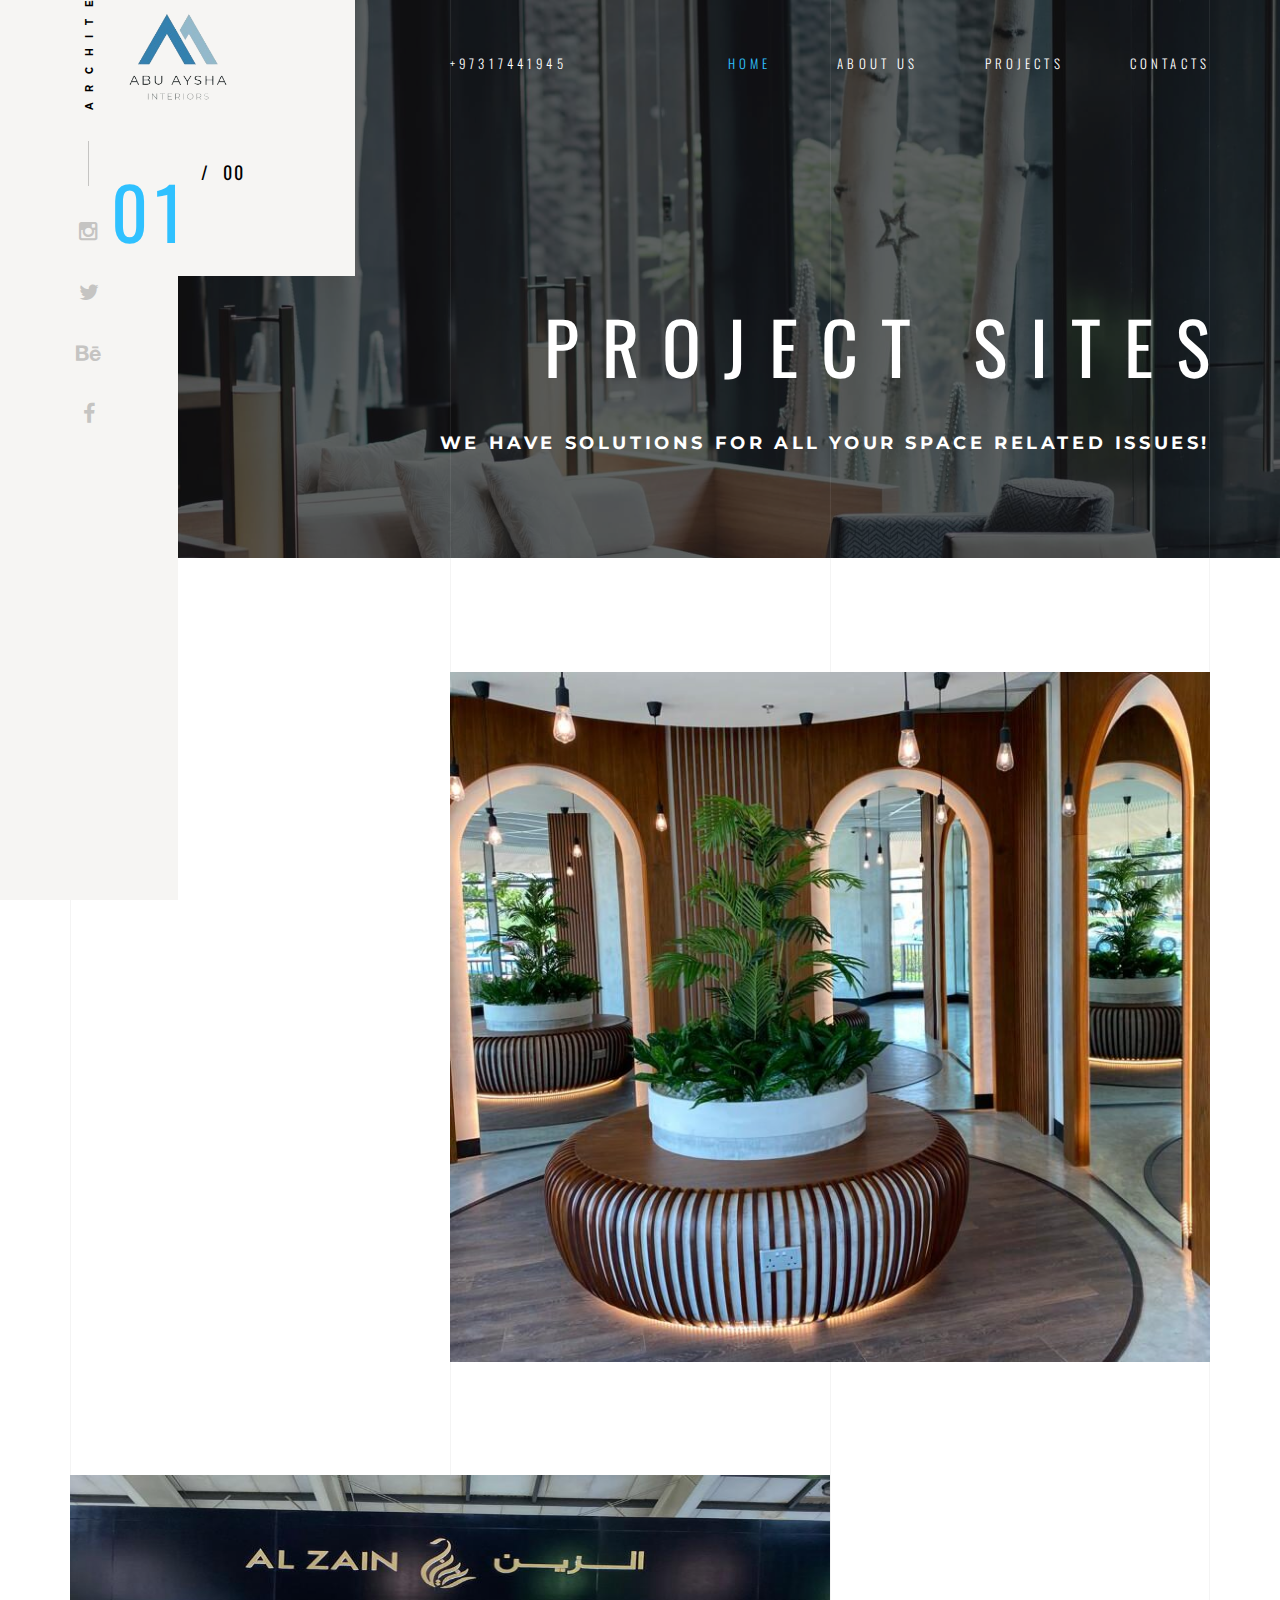
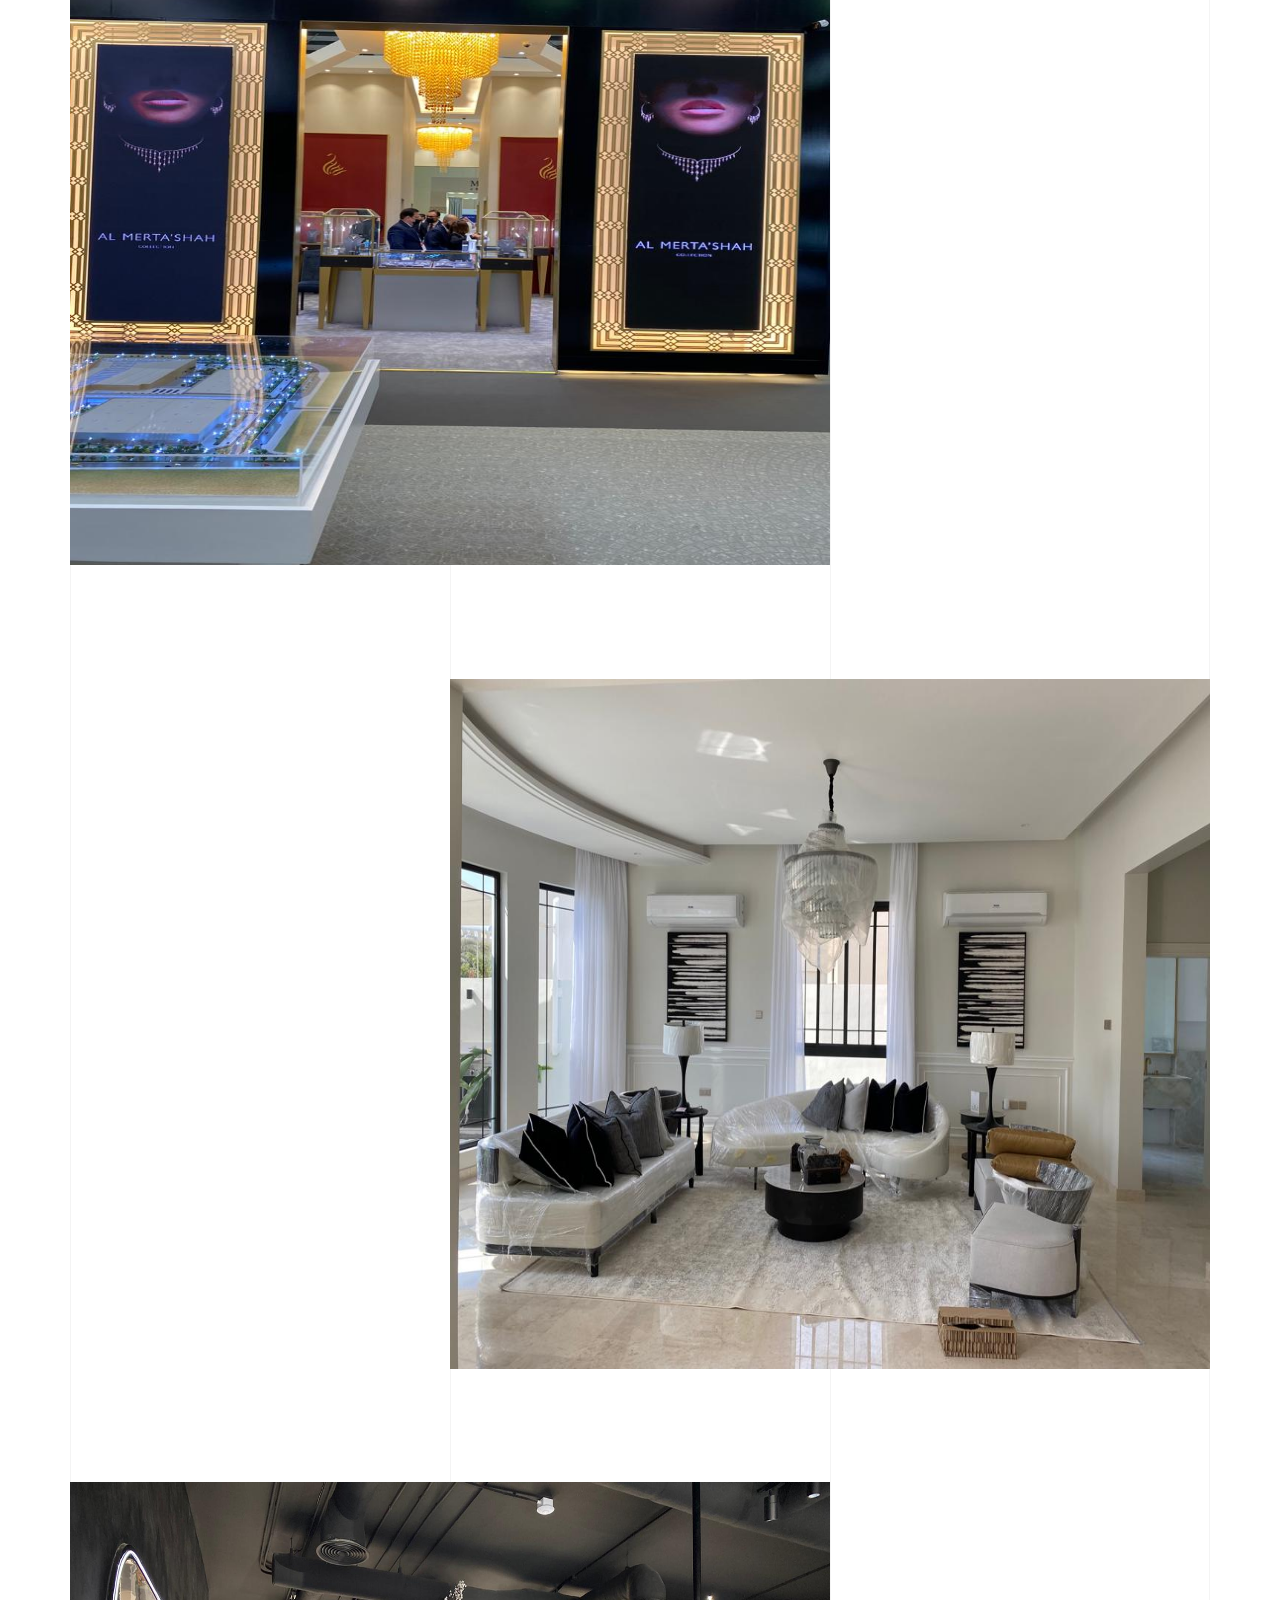
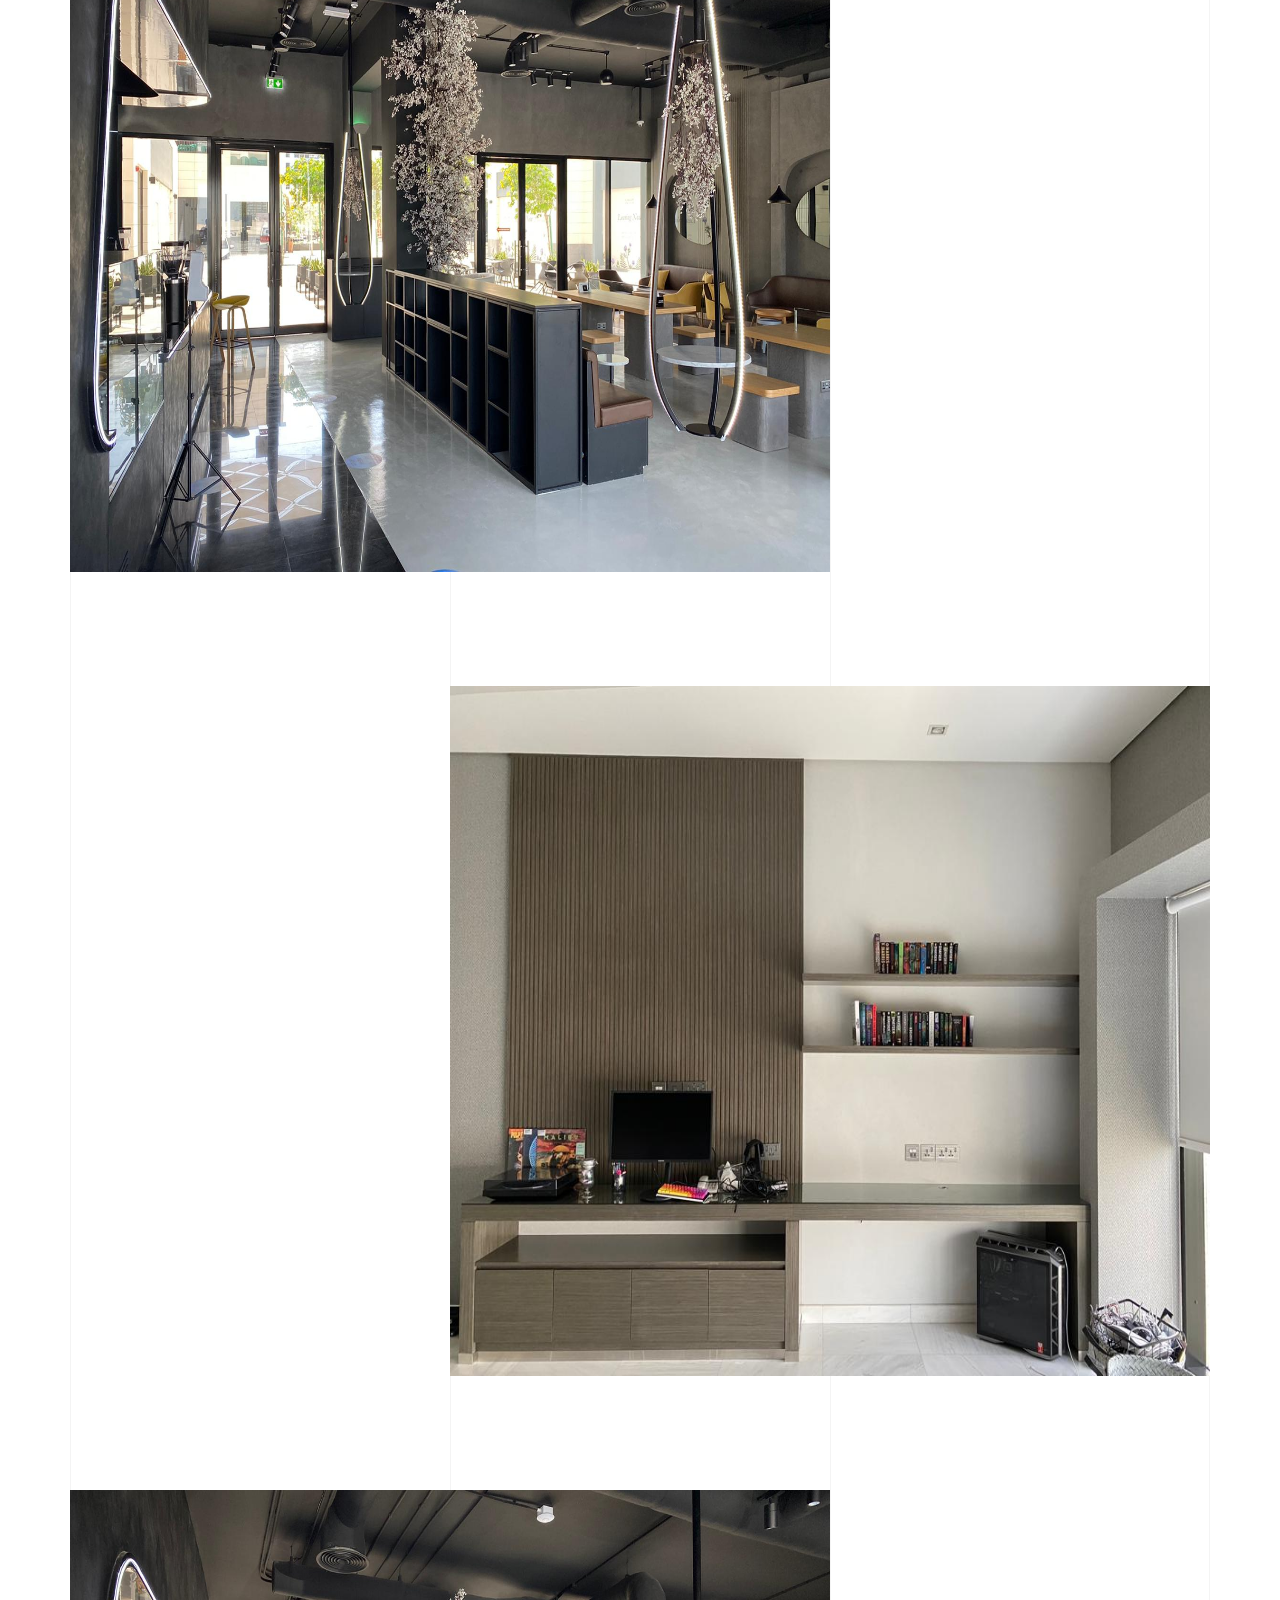
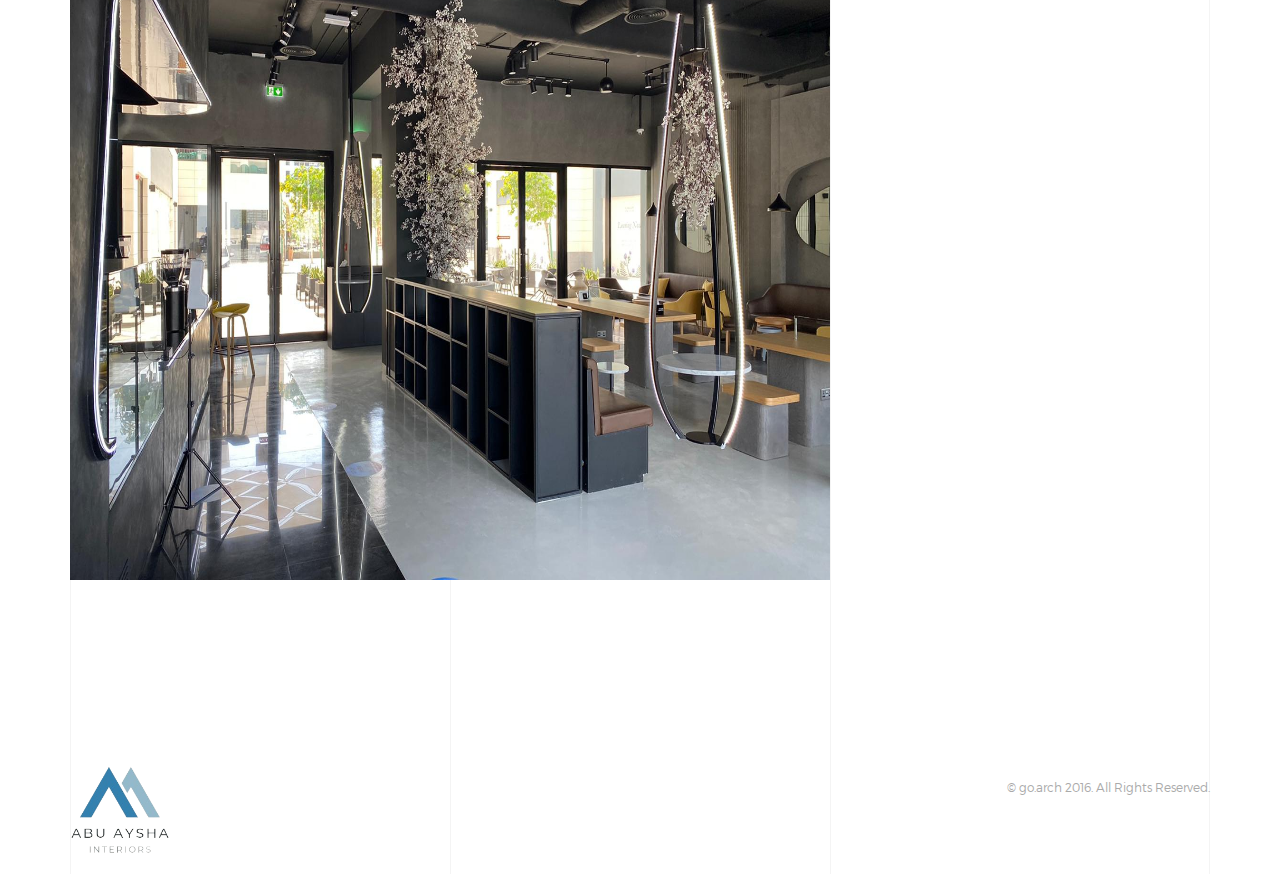
<file: light/project.html>
<!DOCTYPE HTML>
<html lang="en">
<head>
<meta  charset="utf-8">
<meta name="viewport" content="width=device-width, initial-scale=1">
<title>Projects</title> 

<!-- Favicons -->
<link rel="shortcut icon" href="favicon.png">
<link rel="apple-touch-icon" href="apple-touch-icon.png">
<link rel="apple-touch-icon" sizes="72x72" href="apple-touch-icon-72x72.png">
<link rel="apple-touch-icon" sizes="114x114" href="apple-touch-icon-114x114.png">

<!-- Styles -->
<link href="https://fonts.googleapis.com/css?family=Oswald:300,400,700" rel="stylesheet">
<link href="https://fonts.googleapis.com/css?family=Montserrat:400,700" rel="stylesheet">
<link href="css/style.css" rel="stylesheet" media="screen">
</head>
<body>
  
    <!-- Loader -->

    <div class="loader">
      <div class="page-lines">
        <div class="container">
          <div class="col-line col-xs-4">
            <div class="line"></div>
          </div>
          <div class="col-line col-xs-4">
            <div class="line"></div>
          </div>
          <div class="col-line col-xs-4">
            <div class="line"></div>
            <div class="line"></div>
          </div>
        </div>
      </div>
      <div class="loader-brand"> 
        <div class="sk-folding-cube">
          <div class="sk-cube1 sk-cube"></div>
          <div class="sk-cube2 sk-cube"></div>
          <div class="sk-cube4 sk-cube"></div>
          <div class="sk-cube3 sk-cube"></div>
        </div>
      </div>
    </div>

    <!-- Header -->

    <header id="top" class="header-inner">
      <div class="brand-panel">
        <a href="#top" class="brand js-target-scroll">
          <img src="/light/img/ab-logo1.png" alt="" class="img-fluid">
        </a>
        <!-- <div class="brand-name">Go.arch</div> -->
        <div class="slide-number">
          <span class="current-number text-primary">0<span class="count">1</span></span>
          <sup><span class="delimiter">/</span> 0<span class="total-count"></span></sup>
        </div>
      </div>
      <div class="header-phone">+97317441945 </div>
      <div class="vertical-panel"></div>
      <div class="vertical-panel-content">
        <div class="vertical-panel-info">
            <div class="vertical-panel-title">Architecture buro</div>
            <div class="line"></div>
         </div>
        <ul class="social-list">
          <li><a href="" class="fa fa-instagram"></a></li>
          <li><a href="" class="fa fa-twitter"></a></li>
          <li><a href="" class="fa fa-behance"></a></li>
          <li><a href="" class="fa fa-facebook"></a></li>
         </ul>  
      </div> 

      <!-- Navigation Desctop -->

      <nav class="navbar-desctop visible-md visible-lg">
        <div class="container">
          <a href="#top" class="brand js-target-scroll">
            <img src="/light/img/ab-logo1.png" alt="" class="img-fluid">
          </a>
          <ul class="navbar-desctop-menu">
            <li class="active">
              <a href="index.html">Home</a>
              <!-- <ul>
                <li class="active"><a href="index.html">Home - Light</a></li>
                <li>
                  <a href="../dark/index.html">Home - Dark</a>
                </li>
              </ul> -->
            </li>
            <li>
              <a href="about.html">About us</a>
            </li>
            <li>
              <a href="project.html">Projects</a>
              <!-- <ul>
                <li><a href="projects.html">Projects - List</a></li>
                <li>
                  <a href="project.html">Project - details</a>
                </li>
              </ul> -->
            </li>  
            <!-- <li>
              <a href="blog.html">Blog</a>
              <ul>
                <li><a href="blog.html">Blog - List</a></li>
                <li>
                  <a href="blog-details.html">Blog - Post</a>
                </li>
              </ul>
            </li> -->
            <li>
              <a href="contacts.html">Contacts</a>
            </li>
          </ul>
        </div>
      </nav>

      <!-- Navigation Mobile -->

      <nav class="navbar-mobile">
        <a href="#top" class="brand js-target-scroll">
          <img src="/light/img/ab-logo1.png" alt="" class="img-fluid">
        </a>

        <!-- Navbar Collapse -->

        <button type="button" class="navbar-toggle collapsed" data-toggle="collapse" data-target="#navbar-mobile">
          <span class="sr-only">Toggle navigation</span>
          <span class="icon-bar"></span>
          <span class="icon-bar"></span>
          <span class="icon-bar"></span>
        </button>

        <div class="collapse navbar-collapse" id="navbar-mobile"> 
          <ul class="navbar-nav-mobile">
            <li class="active">
              <a href="index.html">Home <i class="fa fa-angle-down"></i></a>
              <!-- <ul>
                <li class="active"><a href="index.html">— Home - Light</a></li>
                <li>
                  <a href="../dark/index.html">Home - Dark</a>
                </li>
              </ul> -->
            </li>
            <li>
              <a href="about.html">About us</a>
            </li>
            <li>
              <a href="project.html">Projects </a>
              <!-- <ul>
                <li><a href="projects.html">Projects - List</a></li>
                <li>
                  <a href="project.html">Project - details</a>
                </li>
              </ul> -->
            </li>  
            <!-- <li>
              <a href="#">Blog <i class="fa fa-angle-down"></i></a>
              <ul>
                <li><a href="blog.html">Blog - List</a></li>
                <li>
                  <a href="blog-details.html">Blog - Post</a>
                </li>
              </ul>
            </li> -->
            <li>
              <a href="contacts.html">Contacts</a>
            </li>
          </ul>
        </div>
      </nav>  
    </header>

  <!-- Layout -->

  <div class="layout">
    
    <!-- Home -->
    
    <main class="main main-inner main-project" style="background-image:url('/light/img/projects/project-slider.jpg');" data-stellar-background-ratio="0.6">
      <div class="container">
        <header class="main-header">
          <h1>Project Sites</h1>
          <div class="project-title-info">
            <div class="project-info-item"><span class="text-primary">We Have Solutions for All Your Space Related Issues!</span></div>
            <!-- <div class="project-info-item"><span class="text-primary">Scale:</span> 3500 km<sup>2</sup></div> -->
          </div>
        </header>
      </div>

      <!-- Lines -->

      <div class="page-lines">
        <div class="container">
          <div class="col-line col-xs-4">
            <div class="line"></div>
          </div>
          <div class="col-line col-xs-4">
            <div class="line"></div>
          </div>
          <div class="col-line col-xs-4">
            <div class="line"></div>
            <div class="line"></div>
          </div>
        </div>
      </div>
    </main>

    <div class="content">   
      
      <section class="project-details">
        <div class="container">
          <div class="project-details-item">
            <div class="row">
              <div class="project-details-info wow fadeInLeft">
                <h3 class="project-details-title">
                  Venus Cafe<br>  at Country Mall
                </h3>
                <p class="project-details-descr">A cafe is a place which is very important in today’s time. A person working in a company or an organization needs some peaceful and relaxing time to relax his mind. A good cup of coffee will help him to make himself ready for the work again. A good cafe should have an attractive interior so that it attracts the people and they feel comfortable in spending their time there. The cafe should be attractive and comfortable at the same time so that a person can relax there with a hot cup of coffee.

                  The project was executed under 45 days with a total construction area of 280 m2. We have used gypsum ceiling with cladding works on them and painting works on walls and ceilings to complete the project.
                  
                  This project is a true example of Abu Aysha Interior’s determination of work within the decided period of time.</p>
              </div>
              <div class="project-details-img col-md-8 col-md-offset-4">
                <img alt="" class="img-responsive" src="img/projects/pro1.jpeg">
              </div>
            </div>
          </div>
          <div class="project-details-item">
            <div class="row">
              <div class="project-details-info wow fadeInRight">
                <h3 class="project-details-title">
                  Al Zain stand at<br>  jewellery exhibition 2021                  
                </h3>
                <p class="project-details-descr">Al Zain stand is one of the most prestigious projects in jewellery Arabia, Bahrain. The stand was constructed and installed with all details provided by the client (Al-zain). We are very proud to work with the client, who has set a target for us. The success of the project reflects our commitment and determination to achieve the highest quality standards in the industry.

                  For this exhibition, we built the stand to their specifications and their exact requirements. This included construction of cabinetry, flooring, ceiling and wall coverings. The stand was finished off with details such as lighting and signage to create a modern, luxurious space for Al-Zain to showcase their jewellery.
                  
                  We were delighted to have been chosen by Al Zain for this project and we look forward to working with them again in future.</p>
              </div>
              <div class="project-details-img col-md-8">
                <img alt="" class="img-responsive" src="img/projects/pro2.jpeg">
              </div>
            </div>
          </div>
          <div class="project-details-item">
            <div class="row">
              <div class="project-details-info wow fadeInLeft">
                <h3 class="project-details-title">
                  Home Interior<br>
                </h3>
                <p class="project-details-descr">

                  A contemporary and elegant apartment, where a thoughtful selection of materials, finishes and furniture make it stand out as a beautifully designed space. A color palette of hillary, grey, PANTONE Warm Gray and Stieglitz Silver for the interiors is paired with soft hues of lighting to create an atmosphere that is both intimate and warm.
                  
                  The open plan living room is divided into different spaces using screens in order to create a sense of intimacy while still retaining the openness of the space. Wall to wall carpeting, combined with a neutral color palette makes it the perfect home for relaxing after a long day at work. The open kitchen layout allows the family to spend time together while cooking and enjoying each other’s company.</p>
              </div>
              <div class="project-details-img col-md-8 col-md-offset-4">
                <img alt="" class="img-responsive" src="img/projects/pro3.jpeg">
              </div>
            </div>
          </div>
          <div class="project-details-item">
            <div class="row">
              <div class="project-details-info wow fadeInLeft">
                <h3 class="project-details-title">
                  Black drop<br>   cafe at seef
                </h3>
                <p class="project-details-descr">
                  

The concept for the Black Drop Café was created in response to a need for a new coffee shop in the Seef Mall. 

In this project we have used many genuine materials also some unique furniture with different style and design. As per customers requirement we have finished this project within time limit. Mainly here we have used wood, gypsum, stone, paint and glass. Gypsum is for ceiling and walls to give a new look to the place, stone are for flooring to give attractive look and glass are for windows, doors and table tops to make it more attractive.

                </p>
                </div>
              <div class="project-details-img col-md-8">
                <img alt="" class="img-responsive" src="img/projects/pro4.jpeg">
              </div>
            </div>
          </div>
          <div class="project-details-item">
            <div class="row">
              <div class="project-details-info wow fadeInLeft">
                <h3 class="project-details-title">
                  Private Villa<br>   Interior
                </h3>
                <p class="project-details-descr">


                  This project is done for a private Villa located in Bahrain.

                  The idea behind this project was to create a space that was elegant yet contemporary in its approach. The client wanted to incorporate the artistic side of his personality into his living space. That’s why we decided to use the element of art and colour in the house. A dessert brown colour palette was used for a few selected walls to add emphasis to the visual appeal of these spaces. The design restraint was always about elegant minimalism. We had to keep things simple yet interesting at the same time.
                 
                </p>
                </div>
              <div class="project-details-img col-md-8 col-md-offset-4">
                <img alt="" class="img-responsive" src="img/projects/pro5.jpeg">
              </div>
            </div>
          </div>
          <div class="project-details-item">
            <div class="row">
              <div class="project-details-info wow fadeInLeft">
                <h3 class="project-details-title">
                  Joinery work at <br>   Lotus Showroom
                </h3>
                <p class="project-details-descr">The idea of the project was to create a luxurious and elegant interior design for the Lotus Showroom. The design consists of a modern look with contrasting colours. The main colour is white with golden details, and it’s highlighted by the black line of the ceiling, the window frames and the pillar. This black line is continued on the flooring as well, with a golden marble tile.

                  he ceiling is covered with perforated gypsum board to hide all lighting fixtures and air conditioning ducts, which gives a smooth surface.
                </p>
                </div>
              <div class="project-details-img col-md-8">
                <img alt="" class="img-responsive" src="img/projects/pro4.jpeg">
              </div>
            </div>
          </div>
        </div>
      </section>
      <!-- Footer -->

      <footer id="footer" class="footer">     
        <div class="container">
          <div class="row-base row">
            <div class="col-base text-left-md col-md-4">
              <a href="#" class="brand">
                <img src="/light/img/ab-logo1.png" alt="" class="img-fluid">
              </a>
            </div>
            <div class="text-center-md col-base col-md-4">
              <!-- <a href="https://themeforest.net/user/murren20" class="author-link">
                by Murren20
              </a> -->
            </div>
            <div class="text-right-md col-base col-md-4">
              © go.arch 2016. All Rights Reserved.
            </div>
          </div>
        </div>
      </footer>

      <!-- Lines -->

      <div class="page-lines">
        <div class="container">
          <div class="col-line col-xs-4">
            <div class="line"></div>
          </div>
          <div class="col-line col-xs-4">
            <div class="line"></div>
          </div>
          <div class="col-line col-xs-4">
            <div class="line"></div>
            <div class="line"></div>
          </div>
        </div>
      </div>
    </div>
  </div>

<!-- SCRIPTS -->

<script src="js/jquery.min.js"></script>
<script src="js/bootstrap.min.js"></script>
<script src="js/smoothscroll.js"></script>
<script src="js/jquery.validate.min.js"></script>
<script src="js/wow.min.js"></script>
<script src="js/jquery.stellar.min.js"></script>
<script src="js/jquery.magnific-popup.js"></script>
<script src="js/owl.carousel.min.js"></script>
<script src="js/interface.js"></script> 
</body>
</html>
</file>
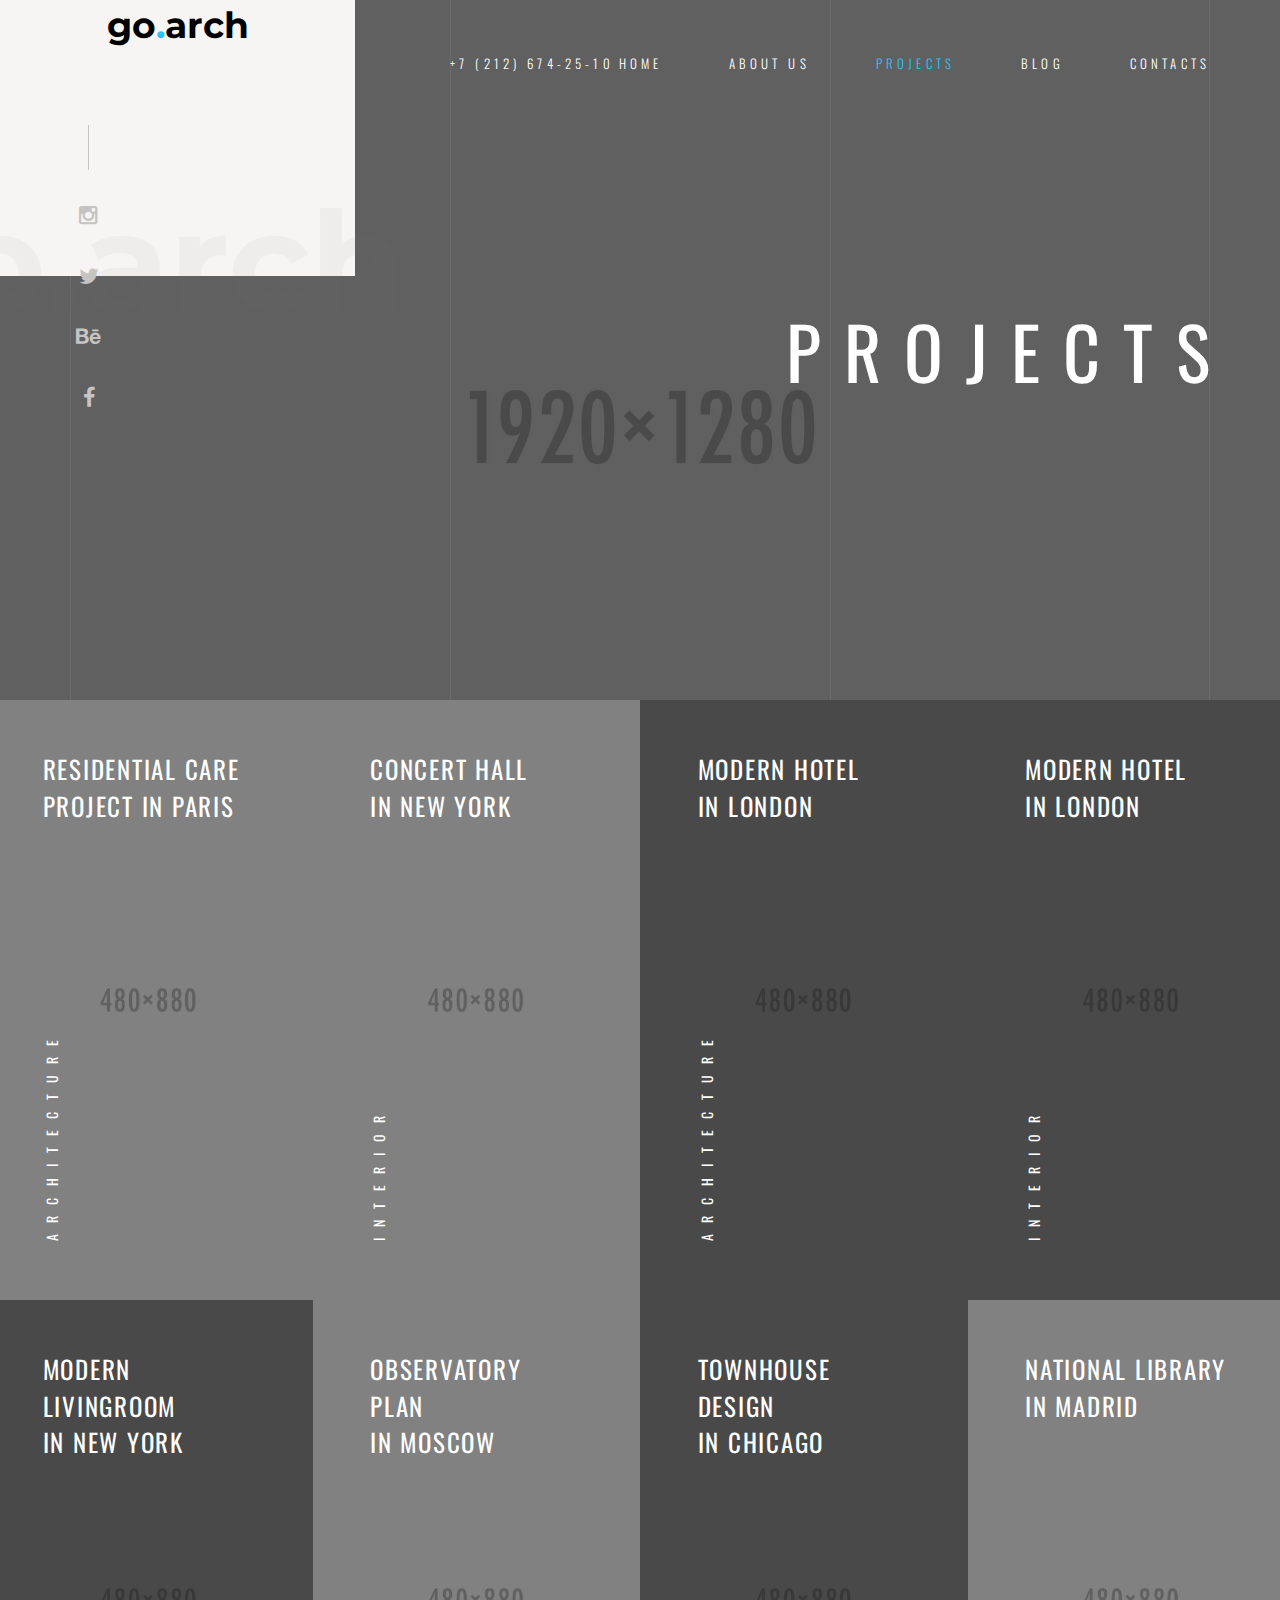
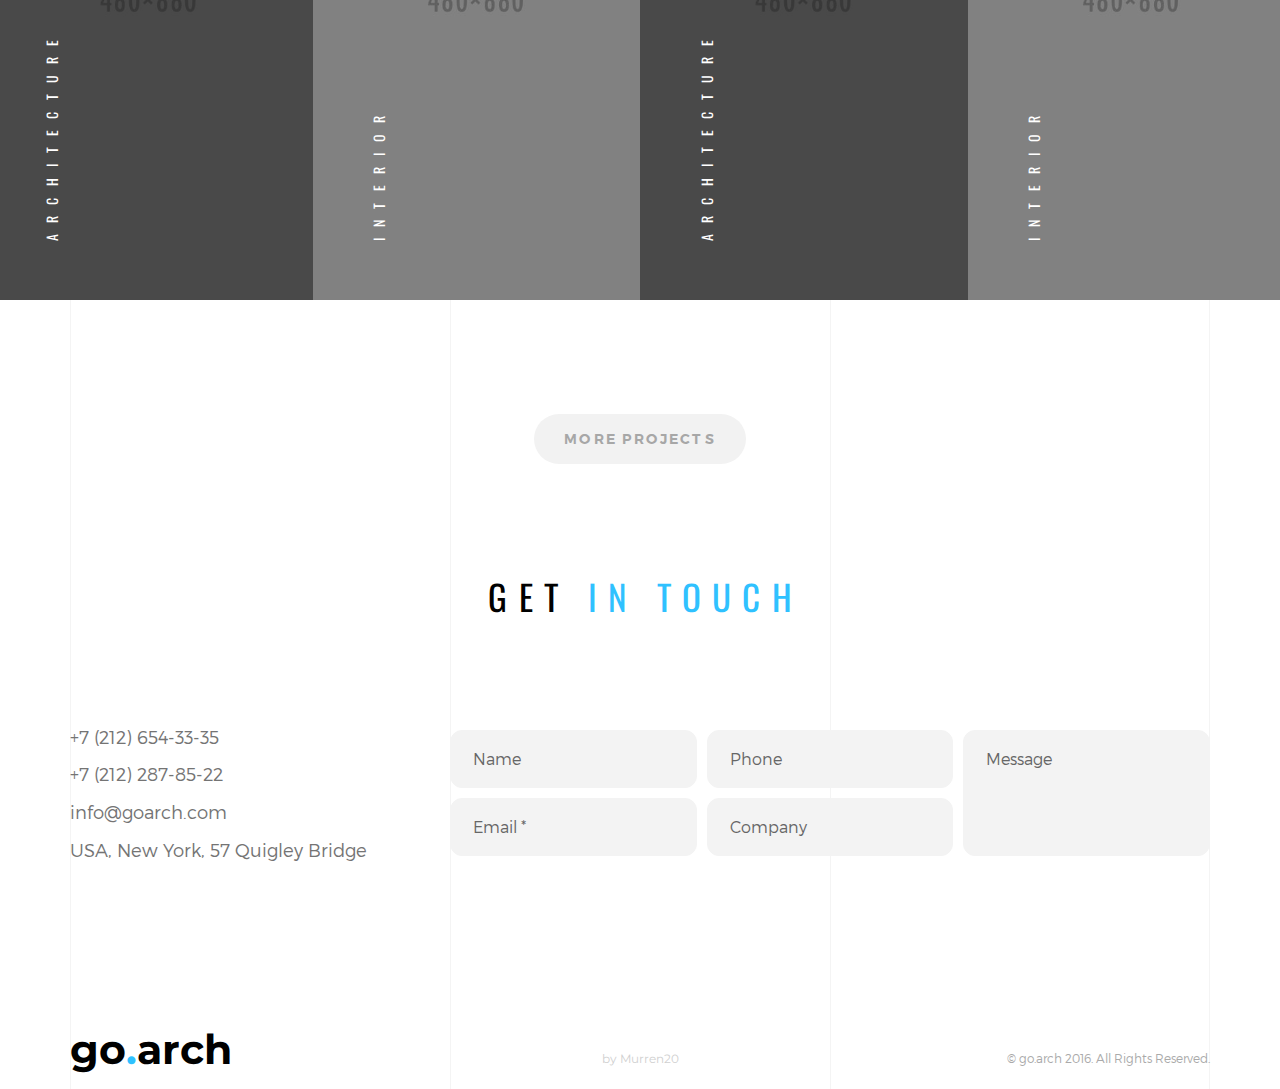
<file: light/projects.html>
<!DOCTYPE HTML>
<html lang="en">
<head>
<meta  charset="utf-8">
<meta name="viewport" content="width=device-width, initial-scale=1">
<title>Go.arch  - Architecture HTML Template</title> 

<!-- Favicons -->
<link rel="shortcut icon" href="favicon.png">
<link rel="apple-touch-icon" href="apple-touch-icon.png">
<link rel="apple-touch-icon" sizes="72x72" href="apple-touch-icon-72x72.png">
<link rel="apple-touch-icon" sizes="114x114" href="apple-touch-icon-114x114.png">

<!-- Styles -->
<link href="https://fonts.googleapis.com/css?family=Oswald:300,400,700" rel="stylesheet">
<link href="https://fonts.googleapis.com/css?family=Montserrat:400,700" rel="stylesheet">
<link href="css/style.css" rel="stylesheet" media="screen">
</head>
<body>
  
    <!-- Loader -->

    <div class="loader">
      <div class="page-lines">
        <div class="container">
          <div class="col-line col-xs-4">
            <div class="line"></div>
          </div>
          <div class="col-line col-xs-4">
            <div class="line"></div>
          </div>
          <div class="col-line col-xs-4">
            <div class="line"></div>
            <div class="line"></div>
          </div>
        </div>
      </div>
      <div class="loader-brand"> 
        <div class="sk-folding-cube">
          <div class="sk-cube1 sk-cube"></div>
          <div class="sk-cube2 sk-cube"></div>
          <div class="sk-cube4 sk-cube"></div>
          <div class="sk-cube3 sk-cube"></div>
        </div>
      </div>
    </div>

    <!-- Header -->

    <header id="top" class="header-inner">
      <div class="brand-panel">
        <a href="#" class="brand">
          go<span class="text-primary">.</span>arch
        </a>
        <div class="brand-name">Go.arch</div>
      </div>
      <div class="header-phone">+7 (212) 674-25-10</div>
      <div class="vertical-panel-content">
        <div class="vertical-panel-info">
            <div class="line"></div>
         </div>
        <ul class="social-list">
          <li><a href="" class="fa fa-instagram"></a></li>
          <li><a href="" class="fa fa-twitter"></a></li>
          <li><a href="" class="fa fa-behance"></a></li>
          <li><a href="" class="fa fa-facebook"></a></li>
         </ul>  
      </div>

      <!-- Navigation Desctop -->

      <nav class="navbar-desctop visible-md visible-lg">
        <div class="container">
          <a href="#top" class="brand js-target-scroll">
            go<span class="text-primary">.</span>arch
          </a>
          <ul class="navbar-desctop-menu">
            <li>
              <a href="index.html">Home</a>
              <ul>
                <li><a href="index.html">Home - Light</a></li>
                <li>
                  <a href="../dark/index.html">Home - Dark</a>
                </li>
              </ul>
            </li>
            <li>
              <a href="about.html">About us</a>
            </li>
            <li class="active">
              <a href="projects.html">Projects</a>
              <ul>
                <li class="active"><a href="projects.html">Projects - List</a></li>
                <li>
                  <a href="project.html">Project - details</a>
                </li>
              </ul>
            </li>  
            <li>
              <a href="blog.html">Blog</a>
              <ul>
                <li><a href="blog.html">Blog - List</a></li>
                <li>
                  <a href="blog-details.html">Blog - Details</a>
                </li>
              </ul>
            </li>
            <li>
              <a href="contacts.html">Contacts</a>
            </li>
          </ul>
        </div>
      </nav>

      <!-- Navigation Mobile -->

      <nav class="navbar-mobile">
        <a href="#top" class="brand js-target-scroll">
          go<span class="text-primary">.</span>arch
        </a>

        <!-- Navbar Collapse -->

        <button type="button" class="navbar-toggle collapsed" data-toggle="collapse" data-target="#navbar-mobile">
          <span class="sr-only">Toggle navigation</span>
          <span class="icon-bar"></span>
          <span class="icon-bar"></span>
          <span class="icon-bar"></span>
        </button>

        <div class="collapse navbar-collapse" id="navbar-mobile"> 
          <ul class="navbar-nav-mobile">
            <li>
              <a href="#">Home <i class="fa fa-angle-down"></i></a>
              <ul>
                <li><a href="index.html">Home - Light</a></li>
                <li><a href="../dark/index.html">Home - Dark</a></li>
              </ul>
            </li>
            <li>
              <a href="about.html">About us</a>
            </li>
            <li class="active">
              <a href="#">Projects <i class="fa fa-angle-down"></i></a>
              <ul>
                <li class="active"><a href="projects.html">— Projects - List</a></li>
                <li>
                  <a href="project.html">Project - details</a>
                </li>
              </ul>
            </li>  
            <li>
              <a href="#">Blog <i class="fa fa-angle-down"></i></a>
              <ul>
                <li><a href="blog.html">Blog - List</a></li>
                <li>
                  <a href="blog-details.html">Blog - Post</a>
                </li>
              </ul>
            </li>
            <li>
              <a href="contacts.html">Contacts</a>
            </li>
          </ul>
        </div>
      </nav> 
    </header>

  <!-- Layout -->

  <div class="layout">
    
    <!-- Home -->
    
    <main class="main main-inner main-projects bg-projects" data-stellar-background-ratio="0.6">
      <div class="container">
        <header class="main-header">
          <h1>Projects</h1>
        </header>
      </div>

      <!-- Lines -->

      <div class="page-lines">
        <div class="container">
          <div class="col-line col-xs-4">
            <div class="line"></div>
          </div>
          <div class="col-line col-xs-4">
            <div class="line"></div>
          </div>
          <div class="col-line col-xs-4">
            <div class="line"></div>
            <div class="line"></div>
          </div>
        </div>
      </div>
    </main>

    <div class="content">   
    
      <!-- Projects -->

      <section class="projects">
        <div class="js-projects-gallery">
          <div class="row">
            <div class="project project-light col-sm-6 col-md-4 col-lg-3">
              <a href="img/projects/1-480x880.jpg" title="Residential care project in Paris">
                <figure>
                  <img alt="" src="img/projects/1-480x880.jpg">
                  <figcaption>
                    <h3 class="project-title">
                      Residential care<br> project in Paris
                    </h3>
                    <h4 class="project-category">
                      Architecture
                    </h4>
                    <div class="project-zoom"></div>
                  </figcaption>
                </figure>
              </a>
            </div>
            <div class="project project-light col-sm-6 col-md-4 col-lg-3">
              <a href="img/projects/2-480x880.jpg" title="Concert hall in New york">
                <figure>
                  <img alt="" src="img/projects/2-480x880.jpg">
                  <figcaption>
                    <h3 class="project-title">
                      Concert hall<br> in New york
                    </h3>
                    <h4 class="project-category">
                      Interior
                    </h4>
                    <div class="project-zoom"></div>
                  </figcaption>
                </figure>
              </a>
            </div>
            <div class="project col-sm-6 col-md-4 col-lg-3">
              <a href="img/projects/3-480x880.jpg" title="Modern hotel in London">
                <figure>
                  <img alt="" src="img/projects/3-480x880.jpg">
                  <figcaption>
                    <h3 class="project-title">
                      Modern hotel<br>in London
                    </h3>
                    <h4 class="project-category">
                      Architecture
                    </h4>
                    <div class="project-zoom"></div>
                  </figcaption>
                </figure>
              </a>
            </div>
            <div class="project col-sm-6 col-md-4 col-lg-3">
              <a href="img/projects/4-480x880.jpg" title="Modern hotel in London">
                <figure>
                  <img alt="" src="img/projects/4-480x880.jpg">
                  <figcaption>
                    <h3 class="project-title">
                      Modern hotel<br>in London
                    </h3>
                    <h4 class="project-category">
                      Interior
                    </h4>
                    <div class="project-zoom"></div>
                  </figcaption>
                </figure>
              </a>
            </div>
            <div class="project col-sm-6 col-md-4 col-lg-3">
              <a href="img/projects/5-480x880.jpg" title="Modern Livingroom in New York">
                <figure>
                  <img alt="" src="img/projects/5-480x880.jpg">
                  <figcaption>
                    <h3 class="project-title">
                      Modern Livingroom<br> in New York
                    </h3>
                    <h4 class="project-category">
                      Architecture
                    </h4>
                    <div class="project-zoom"></div>
                  </figcaption>
                </figure>
              </a>
            </div>
            <div class="project project-light col-sm-6 col-md-4 col-lg-3">
              <a href="img/projects/6-480x880.jpg" title="Observatory plan In moscow">
                <figure>
                  <img alt="" src="img/projects/6-480x880.jpg">
                  <figcaption>
                    <h3 class="project-title">
                      Observatory plan<br>In moscow
                    </h3>
                    <h4 class="project-category">
                      Interior
                    </h4>
                    <div class="project-zoom"></div>
                  </figcaption>
                </figure>
              </a>
            </div>
            <div class="project col-sm-6 col-md-4 col-lg-3">
              <a href="img/projects/7-480x880.jpg" title="Townhouse design in Chicago">
                <figure>
                  <img alt="" src="img/projects/7-480x880.jpg">
                  <figcaption>
                    <h3 class="project-title">
                      Townhouse design<br> in Chicago
                    </h3>
                    <h4 class="project-category">
                      Architecture
                    </h4>
                    <div class="project-zoom"></div>
                  </figcaption>
                </figure>
              </a>
            </div>
            <div class="project project-light col-sm-6 col-md-4 col-lg-3">
              <a href="img/projects/8-480x880.jpg" title="National Library in Madrid">
                <figure>
                  <img alt="" src="img/projects/8-480x880.jpg">
                  <figcaption>
                    <h3 class="project-title">
                      National Library<br> in Madrid
                    </h3>
                    <h4 class="project-category">
                      Interior
                    </h4>
                    <div class="project-zoom"></div>
                  </figcaption>
                </figure>
              </a>
            </div>
          </div>
        </div>
        <div class="section-content text-center">
          <a href="#" class="btn btn-gray">More projects</a>
        </div>
      </section>

      <!-- Contacts -->

      <section class="contacts section">
        <div class="container">
          <header class="section-header">
            <h2 class="section-title">Get <span class="text-primary">in touch</span></h2>
          </header>
          <div class="section-content">
            <div class="row-base row">
              <div class="col-address col-base col-md-4">
                +7 (212) 654-33-35<br>
                +7 (212) 287-85-22<br>
                info@goarch.com<br>
                USA, New York, 57 Quigley Bridge
              </div>
              <div class="col-base  col-md-8">
                <form class="js-ajax-form">
                  <div class="row-field row">
                    <div class="col-field col-sm-6 col-md-4">
                      <div class="form-group">
                        <input type="text" class="form-control" name="name" placeholder="Name" autocomplete="off">
                      </div>
                      <div class="form-group">
                        <input type="email" class="form-control" name="email" required placeholder="Email *" autocomplete="off">
                      </div>
                    </div>
                    <div class="col-field col-sm-6 col-md-4">
                      <div class="form-group">
                        <input type="tel" class="form-control" name="phone" placeholder="Phone" autocomplete="off">
                      </div>
                      <div class="form-group">
                        <input type="text" class="form-control" name="company" placeholder="Company" autocomplete="off">
                      </div>
                    </div>
                    <div class="col-field col-sm-12 col-md-4">
                      <div class="form-group">
                        <textarea class="form-control" name="messagee" placeholder="Message"></textarea>
                      </div>
                    </div>
                    <div class="col-message col-field col-sm-12">
                      <div class="form-group">
                        <div class="success-message"><i class="fa fa-check text-primary"></i> Thank you!. Your message is successfully sent...</div>
                        <div class="error-message">We're sorry, but something went wrong</div>
                      </div>
                    </div>
                  </div>
                  <div class="form-submit text-right"><button class="btn btn-shadow-2 wow swing">Send <i class="icon-next"></i></button></div>
                </form>
              </div>
            </div>
          </div>
        </div>
      </section>

      <!-- Footer -->

      <footer id="footer" class="footer">     
        <div class="container">
          <div class="row-base row">
            <div class="col-base text-left-md col-md-4">
              <a href="#" class="brand">
                go<span class="text-primary">.</span>arch
              </a>
            </div>
            <div class="text-center-md col-base col-md-4">
              <a href="https://themeforest.net/user/murren20" class="author-link">
                by Murren20
              </a>
            </div>
            <div class="text-right-md col-base col-md-4">
              © go.arch 2016. All Rights Reserved.
            </div>
          </div>
        </div>
      </footer>

      <!-- Lines -->

      <div class="page-lines">
        <div class="container">
          <div class="col-line col-xs-4">
            <div class="line"></div>
          </div>
          <div class="col-line col-xs-4">
            <div class="line"></div>
          </div>
          <div class="col-line col-xs-4">
            <div class="line"></div>
            <div class="line"></div>
          </div>
        </div>
      </div>
    </div>
  </div>

<!-- SCRIPTS -->

<script src="js/jquery.min.js"></script>
<script src="js/bootstrap.min.js"></script>
<script src="js/smoothscroll.js"></script>
<script src="js/jquery.validate.min.js"></script>
<script src="js/wow.min.js"></script>
<script src="js/jquery.stellar.min.js"></script>
<script src="js/jquery.magnific-popup.js"></script>
<script src="js/owl.carousel.min.js"></script>
<script src="js/interface.js"></script> 
</body>
</html>
</file>
<file: light/css/style.css>
/* ------------------------------------------------------------------------------

  Template Name: Go.arch 
  Description: Go.arch  - Architecture HTML Template
  Author: Murren
  Author URI: http://themeforest.net/user/murren20
  Version: 1.0
  
  1.  Global

      1.1 General
      1.2 Typography
      1.3 Fields
      1.4 Buttons
      1.5 Icons
      1.6 Loader
      1.7 Content styles

  2.  Header 

      2.1 Brand
      2.2 Vertical Panel
      2.3 Navbar Desctop
      2.4 Navbar Desctop Affix
      2.5 Navbar Mobile
      2.6 Navbar Mobile Affix
      

  3.  Main

      3.1 Slider

  4.  About

      4.1 Services
      4.1 Object map

  5.  Projects

      5.1 Project Carousel
      5.2 Magnific popup
      5.3 Project Details

  6.  Experience
  7.  Clients
  8   Blog

      8.1 Blog Details
      8.2 Widgets
      8.3 Widget Recent Post

  9.  Contacts  
  10. Footer
  11. Responsive styles

      11.1 Min width: 768px
      11.2 Min width 992px
      11.3 Min width 1200px 
      11.4 Max height 480px

    
    
/*-------------------------------------------------------------------------------
  1. Global
-------------------------------------------------------------------------------*/



/* 1.1 General */



@import url('bootstrap.min.css');
@import url('font-awesome.min.css');
@import url('animate.css');
@import url('hover.css');
@import url('magnific-popup.css');
@import url('owl.carousel.css');
@import url('owl.transitions.css');
@import url('settings.css');
@import url('layers.css');
@import url('navigation.css');


html{
  font-size: 75%;
  -webkit-font-smoothing: antialiased;
}

body{
  font-family: 'montserratlight', sans-serif;
  font-size: 1em;
  line-height: 1.65;
  color: #747474;
}

::-webkit-scrollbar{
  width: 8px;
  height: 8px;
}

::-webkit-scrollbar-thumb {
  cursor: pointer;
  background: #2FC1FF;
}

::selection{
  background-color:#2FC1FF;
  color:#fff;
}

-webkit-::selection{
    background-color:#2FC1FF;
    color:#fff;
}

::-moz-selection{
    background-color:#2FC1FF;
    color:#fff;
}



/* 1.2 Typography */



@font-face {
  font-family: 'montserratlight';
  src: url('../fonts/montserrat/Montserrat-Light.ttf');
  font-weight: normal;
  font-style: normal;

}

@font-face {
  font-family: 'montserratsemibold';
  src: url('../fonts/montserrat/Montserrat-SemiBold.ttf');
  font-weight: normal;
  font-style: normal;

}

h1,
.h1{ 
  font-family: 'Oswald', sans-serif;
  font-weight: 400;
  font-size: 8vmin;
  line-height: 1.2;
  letter-spacing: 0.32em;
  text-transform: uppercase;
  color: #000;
}

h2,
.h2{ 
  font-family: 'Oswald', sans-serif;
  font-weight: 400;
  font-size: 2.1875em;
  letter-spacing: 0.32em;
  text-transform: uppercase;
  color: #000;
}

h3,
.h3{
  font-family: 'montserratsemibold';
  font-size: 1.875em;
  line-height: 1.1;
  font-weight: normal;
  color:#000;
}

h4,
.h4{
  font-family: 'montserratsemibold';
  font-size: 1.125em;
  line-height: 1.35;
  font-weight: normal;
  color:#000;
  letter-spacing: 0.2em;
  text-transform: uppercase;
}

h1 a,
.h1 a,
h2 a,
.h2 a,
h3 a,
.h3 a,
h4 a,
.h4 a{
  color:inherit;
}

h1 a:hover,
.h1 a:hover,
h2 a:hover,
.h2 a:hover,
h3 a:hover,
.h3 a:hover,
h4 a:hover,
.h4 a:hover{
  text-decoration: none;
}

p{
  margin-bottom: 1.6em;
}

b, strong{
  font-family: 'Montserrat', sans-serif;
}

ul{
  list-style: none;
  padding-left: 0;
}

a {
  color:#2FC1FF;
  -webkit-transition: color .3s ease-out;
       -o-transition: color .3s ease-out;
          transition: color .3s ease-out;
}

a:hover,
a:focus {
  color:#2FC1FF;
  outline: none;
}

a:focus{
  text-decoration: none;
}



/* 1.3 Fields */



.form-control,
textarea.form-control{
  font-size: 1em;
  height: 3.625em;
  border-radius: 0.75em;
  padding-left: 22px;
  color: #666666;
  background-color: #f3f3f3;
  border:1px solid #f3f3f3;
  -webkit-box-shadow:none;
          box-shadow:none;
      -webkit-appearance: none;
  -webkit-transition: all .15s;
       -o-transition: all .15s;
          transition: all .15s;
}

textarea.form-control{
  height: 7.9em;
  padding-top:1.1em;
  resize:none;
}

.form-control:focus{
  border-color:#2FC1FF;
  background-color: #fff;
  outline: 0;
  -webkit-box-shadow:none;
          box-shadow:none;
}

.form-control::-moz-placeholder {
  color: #666666;
  opacity: 1;
}

.form-control:-ms-input-placeholder {
  color: #666666;
}

.form-control::-webkit-input-placeholder {
  color: #666666;
}

.form-control.error{
  border-color:#2FC1FF;
}

.form-group{
  margin-bottom: 10px;
}

.wobble-error{
  -webkit-animation: hvr-wobble-horizontal 1s ease-in-out 0s 1 normal;
           animation: hvr-wobble-horizontal 1s ease-in-out 0s 1 normal;
}

label.error{
  display: none!important;
}



/* 1.4 Buttons */



.btn{
  font-family: 'montserratsemibold';
  position: relative;
  display: inline-block;
  border:0.2em solid #2FC1FF;
  border-radius: 30px;
  padding:1.1em 2.2em 1.05em;
  font-size: 0.875em;
  color:#fff;
  letter-spacing: 0.15em;
  text-transform: uppercase;
  text-decoration: none;
  background-color: #2FC1FF;
  border:0;
  -webkit-transition: all .3s ease-out!important;
          transition: all .3s ease-out!important;
}

.btn:hover,
.btn:focus{
  color: #fff;
  background-color: #cc9f6b;
  -webkit-box-shadow:none;
  box-shadow: none;
  outline: none!important;
}

.btn .icon-next{
  position: relative;
  top:-0.1em;
  margin-left: 0.6em;
  vertical-align: middle;
}

.btn-gray{
  background-color: #f2f2f2;
  color: #a7a7a7;
}

.btn-shadow-1{
  box-shadow:0 15px 34px rgba(0,0,0,0.18);
}

.btn-shadow-2{
  box-shadow:0 15px 34px rgba(197,164,126,0.5);
}



/* 1.5 Icons */



.icon-next{
  display: inline-block;
  width:0.94em;
  height: 0.75em;
  background:url(../img/img-icon/next.png) 0 0 no-repeat;
  background-size:0.94em 0.75em;
}



/* 1.6 Loader */



.loader{
  position: fixed;
  overflow: hidden;
  z-index: 100;
  left: 0;
  top: 0;
  width: 100%;
  height: 100%;
  background:#fff;
  color:#fff;
  text-align: center;
}

.loader .page-lines .line{
  background-color: #ededed;
}

.loader-brand{
  position: absolute;
  left:0;
  width: 100%;
  top:50%;
  -webkit-transform: translate(0, -50%);
      -ms-transform: translate(0, -50%);
       -o-transform: translate(0, -50%);
          transform: translate(0, -50%);
}

.sk-folding-cube {
  margin: 20px auto;
  width: 40px;
  height: 40px;
  position: relative;
  -webkit-transform: rotateZ(45deg);
          transform: rotateZ(45deg);
}

.sk-folding-cube .sk-cube {
  float: left;
  width: 50%;
  height: 50%;
  position: relative;
  -webkit-transform: scale(1.1);
      -ms-transform: scale(1.1);
          transform: scale(1.1); 
}

.sk-folding-cube .sk-cube:before {
  content: '';
  position: absolute;
  top: 0;
  left: 0;
  width: 100%;
  height: 100%;
  background-color: #2FC1FF;
  -webkit-animation: sk-foldCubeAngle 2.4s infinite linear both;
          animation: sk-foldCubeAngle 2.4s infinite linear both;
  -webkit-transform-origin: 100% 100%;
      -ms-transform-origin: 100% 100%;
          transform-origin: 100% 100%;
}

.sk-folding-cube .sk-cube2 {
  -webkit-transform: scale(1.1) rotateZ(90deg);
          transform: scale(1.1) rotateZ(90deg);
}

.sk-folding-cube .sk-cube3 {
  -webkit-transform: scale(1.1) rotateZ(180deg);
          transform: scale(1.1) rotateZ(180deg);
}

.sk-folding-cube .sk-cube4 {
  -webkit-transform: scale(1.1) rotateZ(270deg);
          transform: scale(1.1) rotateZ(270deg);
}

.sk-folding-cube .sk-cube2:before {
  -webkit-animation-delay: 0.3s;
          animation-delay: 0.3s;
}

.sk-folding-cube .sk-cube3:before {
  -webkit-animation-delay: 0.6s;
          animation-delay: 0.6s; 
}

.sk-folding-cube .sk-cube4:before {
  -webkit-animation-delay: 0.9s;
          animation-delay: 0.9s;
}

@-webkit-keyframes sk-foldCubeAngle {
  0%, 10% {
    -webkit-transform: perspective(140px) rotateX(-180deg);
            transform: perspective(140px) rotateX(-180deg);
    opacity: 0; 
  } 25%, 75% {
    -webkit-transform: perspective(140px) rotateX(0deg);
            transform: perspective(140px) rotateX(0deg);
    opacity: 1; 
  } 90%, 100% {
    -webkit-transform: perspective(140px) rotateY(180deg);
            transform: perspective(140px) rotateY(180deg);
    opacity: 0; 
  } 
}

@keyframes sk-foldCubeAngle {
  0%, 10% {
    -webkit-transform: perspective(140px) rotateX(-180deg);
            transform: perspective(140px) rotateX(-180deg);
    opacity: 0; 
  } 25%, 75% {
    -webkit-transform: perspective(140px) rotateX(0deg);
            transform: perspective(140px) rotateX(0deg);
    opacity: 1; 
  } 90%, 100% {
    -webkit-transform: perspective(140px) rotateY(180deg);
            transform: perspective(140px) rotateY(180deg);
    opacity: 0; 
  }
}



/* 1.7 Content styles */



.layout{
  position: relative;
  overflow: hidden;
}

.text-primary{
  color:#2FC1FF;
}

.project-info-item span {
  color: white;
}

.page-lines{
  position: absolute;
  z-index: -1;
  left: 0;
  top:0;
  width: 100%;
  height: 100%;
}

.page-lines .col-line{
  padding: 0;
}

.page-lines .line{
  position: absolute;
  left: 0;
  width: 1px;
  height: 50000px;
  background-color:#f4f4f4;
}

.page-lines .col-line:last-child .line:last-child{
  left: auto;
  right: 0;
}

.row-base{
  margin-top: -3em;
}

.col-base{
  margin-top: 3em;
}

.section{
  position: relative;
  margin-top: 7.1em;
  margin-bottom: 7.1em;
}

.section-header{
  position: relative;
}

.section-title{
  text-align: center;
  margin:0;
  margin-left: 0.32em;
}

.fade-title-left,
.fade-title-right{
  font-family: 'Montserrat', sans-serif;
  font-weight: 700;
  font-size: 10.8em;
  line-height: 1;
  color: #000;
  position: absolute;
  left: 0;
  top:0.03em;
  opacity: 0.035;
  -webkit-transform: translate(-50%, -50%);
  -ms-transform: translate(-50%, -50%);
  -o-transform: translate(-50%, -50%);
  transform: translate(-50%, -50%);
}

.fade-title-right{
  left:100%;
}

.section-content{
  margin-top: 7.1em;
}



/*-------------------------------------------------------------------------------
  2. Header
-------------------------------------------------------------------------------*/



.header-inner .vertical-panel-content{
  bottom:auto;
  top:12.2vmin;
}



/* 2.1 Brand */



.brand-panel{
  position: absolute;
  z-index: 4;
  left: 0;
  top:0;
  width: 39.47vmin;
  height: 30.7vmin;
  padding: 0.8vmin 2em 4.8vmin;
  background-color: #f6f5f3;
  text-align: center;
  -webkit-transition: all 0.3s;
  -o-transition: all 0.3s;
  transition: all 0.3s;
}

.brand{
  display: inline-block;
  font-family: 'Montserrat', sans-serif;
  font-weight: 700;
  font-size:4vmin;
  line-height: 1;
  color: #000;
}

.brand:hover,
.brand:focus{
  color: #000;
  text-decoration: none;
}

.brand-name{
  position: absolute;
  z-index: -1;
  bottom: -0.4em;
  right:-0.37em;
  font-family: 'Montserrat', sans-serif;
  font-weight: 700;
  font-size: 8.75em;
  line-height: 1;
  opacity: 0.05;
}

.slide-number{
  font-family: 'Oswald', sans-serif;
  margin-top: 8vmin;
}

.slide-number .current-number{
  font-size: 8vmin;
  letter-spacing: 0.1em;
  line-height: 1;
}

.slide-number sup{
  display: inline-block;
  position: relative;
  top:-3px;
  font-size: 2vmin;
  letter-spacing: 0.1em;
  color: #000;
  vertical-align: top;
  margin-left: 0.46em;
}

.slide-number sup .delimiter{
  display: inline-block;
  margin-right: 0.4em;
}

.header-phone{
  font-family: 'Oswald', sans-serif;
  font-weight: 300;
  font-size: 0.81em;
  letter-spacing: 0.32em;
  position: absolute;
  z-index: 3;
  color: #fff;
  left: 50vmin;
  top:5.9vmin;
}

.header-inner .header-phone{
  color: #fff;
}

 @media (max-width: 480px){
  .header-phone{
    display: none;
  }
  .brand.js-target-scroll img {
    width: 70px;
  }
 }

  @media (min-width: 992px) and (max-width: 1200px){
  .header-phone{
    display: none;
  }
 }



/* 2.2 Vertical Panel */



.vertical-panel,
.vertical-panel-content{
  position: absolute;
  width: 19.735vmin;
  left: 0;
  bottom: 0;
  text-align: center;
  -webkit-transition: all 0.3s;
  -o-transition: all 0.3s;
  transition: all 0.3s;
}

.vertical-panel{
  z-index: 3;
  height: 10000px;
  background-color: #f6f5f3
}

.vertical-panel-content{
  z-index: 4;
}

.vertical-panel-info{
  margin-bottom: 3.5vmin;
}

.vertical-panel-info .line{
  height: 5vmin;
  width: 1px;
  margin:15px auto 0;
  background-color:#c5c4c2;
}

.vertical-panel-title{
  font-family: 'montserratsemibold';
  font-size: 10px;
  white-space: nowrap;
  text-transform: uppercase;
  letter-spacing: 1em;
  color: #000;
  position: relative;
  left: -6px;
  margin:0 auto;
  width: 1px;
  -webkit-transform: rotate(-90deg);
  transform: rotate(-90deg);
   -webkit-transform-origin: 0 0;
  transform-origin: 0 0;
}

@media (max-height: 850px){
  .vertical-panel-title{
    display: none;
  }
}

.social-list{
  margin-bottom: 3.5vmin;
}

.social-list li{
  margin-top: 3.8vmin;
}

.social-list .fa{
  font-size: 2.4vmin;
  color: #c5c4c2;
}

.social-list .fa:hover{
  color:#2FC1FF;
  text-decoration: none;
}



/* 2.3 Navbar Desctop */



.navbar-desctop{
  display: none;
  position: absolute;
  z-index: 2;
  top:0;
  left:0;
  width: 100%;
  padding:5.9vmin 0 0;
}

.navbar-desctop .brand{
  display: none;
  position: relative;
  top:-0.22em;
  font-size: 1.6em;
}

.navbar-desctop-menu{
  float: right;
  font-family: 'Oswald', sans-serif;
  font-weight: 300;
  font-size: 0.81em;
  letter-spacing: 0.32em;
  text-transform: uppercase;
  margin-bottom: 0;
}

.navbar-desctop-menu li{
  position: relative;
  -webkit-perspective: 2000px;
  perspective: 2000px;
}

.navbar-desctop-menu li a {
  display: block;
  text-decoration: none;
  color: #fff;
}

.navbar-desctop-menu li a:hover,
.navbar-desctop-menu .active > a{
  color:  #2FC1FF;
}

.navbar-desctop-menu  > li{
  float: left;
  margin-left: 5.1em;
}

.navbar-desctop-menu > li > a{
  color: #fff;
  background-color: transparent;
  margin-bottom: 1.5em;
}

#pro-nav .navbar-desctop-menu > li > a {
  color: #fff;
  background-color: transparent;
  margin-bottom: 1.5em;
}

.navbar-desctop-menu li ul{
  position: absolute;
  z-index: 10;
  left: 100%;
  top:60%;
  visibility: hidden;
  min-width: 200px;
  opacity: 0;
  box-shadow: 0 15px 35px rgba(0,0,0,0.1);
  background: rgba(255,255,255,0.95);
  -webkit-transition: all .3s ease-out;
  -moz-transition: all .3s ease-out;
  transition: all .3s ease-out;
}

.navbar-desctop-menu > li > ul{
  left: -20px;
  margin-top: 0;
}

.navbar-desctop-menu li:hover > ul{
  top:0;
  visibility: visible;
  opacity: 1;
}

.navbar-desctop-menu > li:hover > ul{
  top:100%;
}

.navbar-desctop-menu li li{
  border-bottom: 1px solid rgba(0,0,0,0.05);
}

.navbar-desctop-menu li li:last-child{
  border-bottom: 0;
}

.navbar-desctop-menu li li a{
  color: #000;
  padding: 12px 20px 10px;
}



/* 2.4 Navbar Desctop Affix */



.navbar-desctop.affix{
  position: fixed;
  z-index: 5;
  top:0;
  background-color:rgba(255,255,255,0.95);
  padding:1.3em 0 0;
  box-shadow: 0 0 35px rgba(0,0,0,0.1);
}

.brand-panel img {
  width: 100px;
}

.navbar-desctop img{
  width: 80px;
}

.navbar-desctop.affix.affix-top{
  padding-top:2.2em;
}

.navbar-desctop.affix .brand{
  display: inline-block;
}

.navbar-desctop.affix .navbar-desctop-menu li a{
  color: #000;
}

.navbar-desctop.affix .navbar-desctop-menu li > a:hover,
.navbar-desctop.affix .navbar-desctop-menu .active > a{
  color:#2FC1FF;
}



/* 2.5 Navbar Mobile */



.navbar-mobile{
  position: absolute;
  z-index: 2;
  left: 0;
  top:0;
  width: 100%;
  padding:6vmin 0;
}

.navbar-mobile .brand{
  display: none;
  margin-left: 15px;
  font-size: 1.6em;
}

.navbar-collapse{
  background-color: #fff;
}

@media (max-height: 320px ){
  .navbar-collapse{
    max-height: 240px;
  }
  .brand.js-target-scroll img {
    width: 70px;
  }
}

.navbar-toggle{
  padding: 0;
  margin-top:0;
  margin-bottom: 0;
  border-radius: 0;
  border:0;
}

.navbar-toggle .icon-bar{
  background-color:#fff;
  height: 2px;
  width: 30px; 
}

.navbar-toggle .icon-bar + .icon-bar{
  margin-top:5px;
}

.navbar-toggle.collapsed .icon-bar{
  background-color: #fff;
}

.navbar-nav-mobile{
  font-family: 'Oswald', sans-serif;
  font-weight: 300;
  font-size: 0.9em;
  letter-spacing: 0.32em;
  text-transform: uppercase;
  padding-top: 1.2em;
  margin-bottom: 0;
}

.navbar-nav-mobile li{
  position: relative;
  border-top:1px solid #ececec;
}

.navbar-nav-mobile li a{
  display: block;
  padding: 1em 1em;
  color: #000;
  text-decoration: none;
}

.navbar-nav-mobile > .current > a{
  color: #2FC1FF;
}

.navbar-nav-mobile li a .fa-angle-down{
  position: relative;
  display: inline-block;
  vertical-align: middle;
}

.navbar-nav-mobile > .current > a .fa-angle-down{
  top:-0.2em;
  left:-0.3em;
  -webkit-transform: rotate(180deg);
  -ms-transform: rotate(180deg);
  -o-transform: rotate(180deg);
  transform: rotate(180deg);
}

.navbar-nav-mobile > .active > a,
.navbar-nav-mobile > .active > a:hover{
  background-color: #2FC1FF;
  color: #fff;
  -webkit-transition: none;
  -o-transition: none;
  transition: none;
}

.navbar-nav-mobile ul{
  display: none;
}

.navbar-nav-mobile li a:hover,
.navbar-nav-mobile li .active > a{
  color: #2FC1FF;
}



/* 2.6 Navbar Mobile Affix */



.navbar-mobile.affix{
  position: fixed;
  z-index: 5;
  background-color: #fff;
  box-shadow: 0 0 35px rgba(0,0,0,0.1);
  padding: 1.2em 0;
}

.navbar-mobile.affix .brand{
  display: inline-block;
}

.navbar-mobile.affix .navbar-toggle .icon-bar{
  background-color:#2FC1FF;
}



/*-------------------------------------------------------------------------------
  3. Main
-------------------------------------------------------------------------------*/



.main{
  position: relative;
  overflow: hidden;
  min-height: 420px;
}

.main-inner{
  position: relative;
  z-index: 1;
  min-height: 0;
  padding: 33.7vmin 0 17vmin;
}

.main-inner:after{
  content:'';
  position: absolute;
  left: 0;
  width: 100%;
  height: 100%;
  top:0;
  background-color: #171717;
  opacity: 0.6;
}

.main-projects,
.main-contacts{
  padding: 34.2vmin 0 34vmin;
}

.main-project{
  padding: 33.7vmin 0 11vmin;
  background-size: cover;
  background-position: center 0;
}

.main-contacts:after{
  content:'';
  position: absolute;
  left: 0;
  width: 100%;
  height: 100%;
  top:0;
  opacity: 1;
  background: -webkit-linear-gradient(bottom,  rgba(39,39,39,0.95) 0%,rgba(39,39,39,0.95) 26%,rgba(39,39,39,0.6) 100%); /* Chrome10-25,Safari5.1-6 */
  background: linear-gradient(to top,  rgba(39,39,39,0.95) 0%,rgba(39,39,39,0.95) 26%,rgba(39,39,39,0.6) 100%); /* W3C, IE10+, FF16+, Chrome26+, Opera12+, Safari7+ */
}

.main-header{
  position: relative;
  z-index: 2;
  color: #fff;
  text-align: right;
  padding-left: 38.5vmin;
}

.main-header h1{
  color: #fff;
  margin:0;
  margin-right: -0.32em;
}

.main-inner .page-lines{
  z-index: 1;
  opacity: 0.15;
}

.main-inner .page-lines .line{
  border-color: #fff;
}

.main-blog .page-lines,
.main-projects .page-lines,
.main-project .page-lines,
.main-contacts .page-lines{
  opacity: 0.08;
}


/* 3.1 Slider */



.rev_slider{
  color: #fff;
  min-height: 420px;
}

.rev_slider .btn{
  -webkit-transition: background-color .3s ease-out!important;
          transition: background-color .3s ease-out!important;
}

.tp-caption{
  padding: 0 20px;
  text-align: right;
}

.arrow-left,
.arrow-right{
  position: absolute;
  z-index: 4;
  bottom: 4vh;
  cursor: pointer;
  -webkit-transition: all 0.3s;
  -o-transition: all 0.3s;
  transition: all 0.3s;
}

.arrow-left{
  left: 22vmin;
}

.arrow-right{
  right: 15px;
}

.arrow-left:after,
.arrow-right:before{
  content:'';
  display: inline-block;
  vertical-align: middle;
  background-color: transparent;
  font-family: 'Oswald', sans-serif;
  font-size: 1em;
  line-height: 1;
  letter-spacing: 0.32em;
  text-transform: uppercase;
  color: #fff;
}

.arrow-left:after{
  content:'Prev';
}

.arrow-right:before{
  content:'Next';
}

.arrow-left:before,
.arrow-right:after{
  content:'';
  display: inline-block;
  vertical-align: middle;
  width:1.3em;
  height: 1em;
  opacity: 0.25;
  -webkit-transition: all 0.5s;
  -o-transition: all 0.5s;
  transition: all 0.5s;
}

.arrow-left:hover:before,
.arrow-right:hover:after{
  opacity: 1;
}

.arrow-left:before{
  background: url(../img/img-icon/prev.png) 0 0 no-repeat;
  background-size: 1.3em 1em;
  margin-right: 0.82em;
}

.arrow-right:after{
  background: url(../img/img-icon/next.png) 0 0 no-repeat;
  background-size: 1.3em 1em;
  margin-left: 0.72em;
}

.slide-title{
  font-family: 'Oswald', sans-serif;
  font-size: 50px;
  letter-spacing: 0.32em;
  text-transform: uppercase;
}

.slide-subtitle{
  font-size: 18px;
  line-height: 1.7;
}



/* ------------------------------------------------------------------------------- */
/*  4. About
/* ------------------------------------------------------------------------------- */



.bg-about{
  background: url(../img/projects/about-slider.jpg) 50% 0 no-repeat;
  background-size: cover;
}

.entry{
  margin:3.2em 0;
}

.entry-title{
  font-size: 3.6em;
  margin:0 0 1em;
}

.entry-text{
  font-size: 1.6em;
  line-height: 1.6;
}

.about .fade-title-left{
  top:1em;
}

.col-about-title{
  margin-top: 0;
  margin-bottom:1.1em; 
}

.col-about-info p:last-child{
  margin-bottom: 0; 
}

.col-about-img{
  position: relative;
}

.col-about-img img{
  display: block;
  box-shadow: 0 8px 25px rgba(0,0,0,0.2);
}

#about .col-about-info p {
  font-size: 15px;
}


/* 4.1 Services */



.row-services{
  margin-left: -4.1em;
  margin-right: -4.1em;
}

.col-service{
  padding: 0 4.1em;
}

.service-item{
  margin-bottom:2em; 
}

.service-item:last-child{
  margin-bottom: 0;
}

.service-item h4{
  margin-top: 0.8em;
  margin-bottom: 1.1em;
}

.services .service-item h4{
  margin-top: 1.25em;
}

.service-item p:last-child{
  margin-bottom: 0;
}


/* 4.2 Object Map */



.objects{
  position: relative;
}

.object-label{
  position: absolute;
  width: 1em;
  height: 1em;
  background-color: #e5bf93;
  border-radius: 50%;
  cursor: pointer;
}

.popover.top{
  margin-top: -20px;
}

.object-info{
  position: absolute;
  display: none;
  z-index: 1;
  left: 50%;
  bottom: 40px;
  width: 12.4em;
  margin-left: -6.2em;
  padding: 1.1em 1.3em 3em;
  border:0;
  background-color: rgba(0,0,0,0.6);
  border-radius: 4px;
  -webkit-box-shadow: none;
  box-shadow:none;
}

.object-info.in{
  display: block;
}

.object-info:before{
  content: '';
  position: absolute;
  top: 100%;
  left: 50%;
  margin-left: -16px;
  width: 0;
  height: 0;
  border: 16px solid transparent;
  border-top: 14px solid rgba(0,0,0,0.6);
}

.object-title{
  font-size: 1em;
  font-family: 'montserratsemibold';
  font-weight: normal;
  letter-spacing: 0.16em;
  text-transform: uppercase;
  color:#2FC1FF;
  padding: 0 0 1em;
  border-bottom:1px solid rgba(249,249,249,0.2);
  margin: 0 0 .5em;
}

.object-content{
  font-family: 'montserratlight', sans-serif;
  font-size: 0.75em;
  line-height: 2.6;
  color: #fff;
  padding: 0;
}

.popover.top>.arrow{
  border-top-color: transparent;
}

.popover.top>.arrow:after{
  border-top-color:rgba(0,0,0,0.6);
}




/* ------------------------------------------------------------------------------- */
/*  5. Projects
/* ------------------------------------------------------------------------------- */



.bg-projects{
  position: relative;
  background:url(../img/bg/projects.jpg) 50% 0 no-repeat;
  background-size: cover;
}

.project{
  padding: 0;
  overflow: hidden;
}

.project figure{
  position: relative;
}

.project figure img{
  display: block;
  width: 100%;
  height: 600px;
  object-fit: cover;
  -webkit-transition: all 8s linear;
  -o-transition: all 8s linear;
  transition: all 8s linear;
}

.project figure:after{
  content:'';
  position: absolute;
  left: 0;
  top:0;
  width: 100%;
  height: 100%;
  background-color: #111;
  opacity: 0.7;
  -webkit-transition: all 0.5s;
  -o-transition: all 0.5s;
  transition: all 0.5s;
}

.project.project-light figure:after{
  opacity: 0.4;
}
    
.project figcaption{
  position: absolute;
  z-index: 1;
  left: 0;
  top:0;
  right:0;
  bottom:0;
  margin: 3.2em 3.6em;
}

.project-title{
  position: relative;
  top:0;
  left:0;
  margin:0;
  font-family: 'Oswald', sans-serif;
  font-weight: normal;
  font-size: 1.56em;
  line-height: 1.45;
  letter-spacing: 0.07em;
  color: #fff;
  text-transform: uppercase;
  -webkit-transition: all 0.5s;
  -o-transition: all 0.5s;
  transition: all 0.5s;
}

.project-category{
  position: absolute;
  left: 0;
  bottom: 0;
  margin:0 0 -0.8em;
  font-family: 'Oswald', sans-serif;
  font-weight: normal;
  font-size: 14px;
  color: #fff;
  letter-spacing: 0.8em;
  -webkit-transform: rotate(-90deg);
  -ms-transform: rotate(-90deg);
  -o-transform: rotate(-90deg);
  transform: rotate(-90deg);
  -webkit-transform-origin: 0 0;
  transform-origin: 0 0;
  -webkit-transition: all 0.5s;
  -o-transition: all 0.5s;
  transition: all 0.5s;
}

.project-zoom{
  position: absolute;
  left: 50%;
  top:50%;
  width: 9em;
  height: 9em;
  margin:-4.5em;
  border-radius: 50%;
  background-color: #2FC1FF;
  overflow: hidden;
  opacity: 0;
  -webkit-transform: scale(0.5);
  -ms-transform:scale(0.5);
  -o-transform:scale(0.5);
  transform:scale(0.5);
  -webkit-transition: all 0.7s;
  -o-transition: all 0.7s;
  transition: all 0.7s;
}

.project-zoom:after{
  content: '';
  position: absolute;
  left: 50%;
  top:50%;
  width: 2.625em;
  height:2.625em;
  background:url(../img/img-icon/zoom.png) 0 0 no-repeat;
  background-size: cover;
  -webkit-transform: translate(-50%, -50%);
  -ms-transform: translate(-50%, -50%);
  -o-transform: translate(-50%, -50%);
  transform: translate(-50%, -50%);
}

.project figure:hover:after{
  opacity: 0;
}

.project figure:hover img{
  -webkit-transform: scale(1.4);
  transform: scale(1.4);
}

.project figure:hover .project-title{
  top:30px;
  opacity: 0;
}

.project figure:hover .project-category{
  opacity: 0;
  letter-spacing: 2em;
}

.project figure:hover .project-zoom{
  opacity: 1;
  -webkit-transform: scale(1);
  -ms-transform:scale(1);
  -o-transform:scale(1);
  transform:scale(1);
}



/* 5.1 Carousel */



.owl-prev,
.owl-next{
  position: absolute;
  top:50%;
  font-family: 'Oswald', sans-serif;
  font-size:1em;
  letter-spacing: 0.32em;
  text-transform: uppercase;
  color: #fff;
  -webkit-transform: translateY(-50%);
  transform: translateY(-50%);
  -webkit-transition: all 0.3s;
  -o-transition: all 0.3s;
  transition: all 0.3s;
  opacity: 0.7;
}

.owl-prev:hover,
.owl-next:hover{
  opacity: 1;
}

.owl-prev{
  left: 0.8em;
  padding-left: 35px;
  background:url(../img/img-icon/prev.png) left 50% no-repeat;
  background-size: 1.3em 1em;
  
}

.owl-next{
  left: auto;
  right: 0.8em;
  padding-right: 35px;
  background:url(../img/img-icon/next.png) right 50% no-repeat;
  background-size: 1.3em 1em;
}



/* 5.2 Magnific popup */



.mfp-figure{
  box-shadow: none;
}

.mfp-iframe-scaler{
  overflow: visible;
}

.mfp-image-holder .mfp-close, 
.mfp-iframe-holder .mfp-close{
  padding: 0;
  margin-top: -10px;
  font-family: inherit;
  font-size: 40px;
  font-weight: 300;
  line-height: 0;
}

img.mfp-img{
  min-height: 460px;
}


.mfp-title{
  padding-right: 40px;
  font-size:1.2em;
  line-height: 1.2;
  margin-top: 3px;
  text-transform: uppercase;
  letter-spacing: 0.1em;
  padding-bottom: 10px;
}

.mfp-counter{
  top:5px;
}

.mfp-bg{
  background-color: #141414;
}

.mfp-arrow-left:before, .mfp-arrow-left .mfp-b{
  display: none;
}

.mfp-arrow-right:before, .mfp-arrow-right .mfp-b{
  display: none;
}

.mfp-wrap .mfp-content {
  -webkit-perspective: 1300px;
          perspective: 1300px
}

.mfp-wrap .mfp-figure,
.mfp-wrap .mfp-iframe-scaler {
  opacity: 0;
  -webkit-transform-style: preserve-3d;
  transform-style: preserve-3d;
  -webkit-transform:scale(0) rotateY(60deg);
  -o-transform:scale(0) rotateY(60deg);
  transform:scale(0) rotateY(60deg);
}

.mfp-bg {
  opacity: 0;
  -webkit-transition: .5s;
       -o-transition: .5s;
          transition: .5s;
}

.mfp-wrap .mfp-figure,
.mfp-wrap .mfp-iframe-scaler {
  opacity: 0;
  -webkit-transition: .3s ease-in-out;
       -o-transition: .3s ease-in-out;
          transition: .3s ease-in-out;
  -webkit-transform: rotateY(-60deg);
      -ms-transform: rotateY(-60deg);
       -o-transform: rotateY(-60deg);
          transform: rotateY(-60deg);
}

.mfp-bg {
  opacity: 0;
  -webkit-transition: .5s;
       -o-transition: .5s;
          transition: .5s;
}

.mfp-wrap.mfp-ready .mfp-figure,
.mfp-wrap.mfp-ready .mfp-iframe-scaler {
  opacity: 1;
  -webkit-transform:rotateX(0);
      -ms-transform:rotateX(0);
       -o-transform:rotateX(0);
          transform:rotateX(0);
}

.mfp-ready.mfp-bg {
  opacity: 0.8;
}

.mfp-wrap.mfp-removing .mfp-figure ,
.mfp-wrap.mfp-removing .mfp-iframe-scaler {
  opacity: 0;
  -webkit-transform: rotateX(-60deg);
      -ms-transform: rotateX(-60deg);
       -o-transform: rotateX(-60deg);
          transform: rotateX(-60deg);
  
}

.mfp-zoom-out-cur, 
.mfp-zoom-out-cur 
.mfp-image-holder .mfp-close{
  cursor:url(../img/zoom-out.cur), zoom-out;
}

.mfp-removing.mfp-bg {
  opacity: 0;
}



/* 5.3 Project Details */



.project-title-info{
  font-family: 'Montserrat', sans-serif;
  font-weight: bold;
  font-size: 2vmin;
  text-transform: uppercase;
  letter-spacing: 0.2em;
  margin-top: 2.2em;
  margin-left: -1.8em;
}

.project-title-info .project-info-item{
  display: inline-block;
  margin-left: 1.8em;
}

.project-details-item{
  position: relative;
}

.project-details-img{
  position: relative;
  padding: 0;
}

.project-details-img img{
  height: 690px;
  width: 100%;
}



.project-details-info{
  background-color: #90DEFF;
  padding: 1.8em 2.1em 4.8em;
  color:#fff;
}

.project-details-title{
  position: relative;
  font-family: 'Oswald', sans-serif;
  font-weight: 400;
  font-size: 1.9em;
  line-height: 1.5;
  text-transform: uppercase;
  color: #fff;
  margin: 0 0 0.7em;
}

.project-details-title:before{
  content: '';
  position: absolute;
  bottom: -0.35em;
  width: 10em;
  border-top: 1px solid #ededed;
  left: -4.4em;
  width: 5.5em;
}

.project-details-descr{
  font-size: 14px;
  line-height: 1.62;
}

.project-details-descr p:last-child{
  margin-bottom: 0;
}

.project-details-item:nth-child(even) .project-details-info{
  right:0;
  left: auto;
  top:13%;
  background-color: #212121;
}



/* ------------------------------------------------------------------------------- */
/*  6. Experience
/* ------------------------------------------------------------------------------- */



.experience{
  text-align: center;
}

.text-parallax {
  background: no-repeat 0 0;
  display: inline-block;
}

.text-parallax-content{
  font-family: 'Oswald', sans-serif;
  font-weight: 700;
  font-size: 21.8em;
  line-height: 1;
  overflow: hidden;
  margin-bottom: 0;
  background: #fff;
  color:#363636;
  mix-blend-mode: lighten;
}

.experience-info{
  position: relative;
  top: -0.75em;
  font-family: 'Oswald', sans-serif;
  font-size: 1.5625em;
  line-height: 1.45;
  letter-spacing: 0.06em;
  display: inline-block;
  text-align: left;
  margin:0 0 0 0.5em;
}



/* ------------------------------------------------------------------------------- */
/*  7. Clients
/* ------------------------------------------------------------------------------- */



.clients{
  text-align: center;
}

.clients-list{
  margin:-3.8em -1.95em 0;
}

.clients-list .client{
  display: inline-block;
  vertical-align: middle;
  padding: 3.8em 1.95em 0;
  margin:0;
}

.clients-list .client img{
  opacity: 0.2;
  display: block;
  -webkit-transition: all 0.5s;
  -o-transition: all 0.5s;
  transition: all 0.5s;
  filter: invert(1);
}

.clients-list .client a:hover img{
  opacity: 1;
}



/* ------------------------------------------------------------------------------- */
/*  8. Blog
/* ------------------------------------------------------------------------------- */



.bg-blog{
  background: url(../img/bg/blog.jpg) 50% 0 no-repeat;
  background-size: cover;
}

.blog{
  position: relative;
  margin-bottom: 3em;
  margin-right: 1px;
  background-color: #fff;
  box-shadow:0 1px 15px rgba(0,0,0,0.08);
}

.blog:last-child{
  margin-bottom: 0;
}

.blog-thumbnail{
  position: static;
}

.blog-thumbnail-bg {
  position: absolute;
  left: 0;
  top: 0;
  bottom: 0;
  right: 5px;
  padding: 0;
  border-radius: 0.25em 0 0 0.25em;
  overflow: hidden;
  background-size: cover;
  background-position: 50% 0;
}

.blog-thumbnail-img img{
  border-radius: 0.25em 0.25em 0 0;
}

.blog-info{
  padding: 3.3em 3em;
}

.blog-tags{
  font-family: 'montserratsemibold';
  margin-top:-0.8em;
}

.blog-tags a{
  display: inline-block;
  font-size: 0.75em;
  line-height: 1;
  padding: 0.77em 1.1em 0.77em;
  border-radius: 2em;
  background-color: #ededed;
  text-transform: uppercase;
  color:#6f6f6f;
  margin-top: 0.8em;
  margin:0.8em 0.7em 0 0;
  -webkit-transition: all 0.2s;
  transition: all 0.2s;
}

.blog-tags a:hover{
  background-color:#2FC1FF;
  text-decoration: none;
  color: #fff;
}

.blog-title{
  font-family: 'Oswald', sans-serif;
  font-weight: 400;
  font-size: 1.5em;
  line-height: 1.333;
  margin: 1.8em 0 0.8em;
}

.blog-info p{
  margin-bottom: 0;
}

.blog-meta{
  font-size: 0.88em;
  color:#b4b4b4;
  overflow: hidden;
}

.blog-meta .author{
  float: left;
}

.blog-meta .author a{
  font-family: 'montserratsemibold';
  color:#b4b4b4;
}

.blog-meta .author a:hover{
  text-decoration: none;
  color:#2FC1FF;
}

.blog-meta .time{
  float: right;
}

.blog-info .blog-meta{
  border-top:1px solid #ededed;
  margin-top: 1.7em;
  padding-top: 1.7em;
}

.read-more{
  display: inline-block;
  font-family: 'montserratsemibold';
  font-size: 0.88em;
  letter-spacing: 0.1em;
  text-transform: uppercase;
}

.read-more{
  padding-right: 2em;
  background:url(../img/img-icon/read-more.png) right 50% no-repeat;
  -webkit-transition: all 0.3s;
  -o-transition: all 0.3s;
  transition: all 0.3s;
}

.read-more:hover{
  text-decoration: none;
  background-position: 95% 50%;
}

.blog-info .read-more{
  margin-top: 2.8em;
}



/* 8.1 Blog Details */



.blog-details{
  margin:10.2em 0 8.3em;
}

.col-secondary{
  margin-top: 7.1em;
}

.post-header{
  margin-bottom: 5em;
}

.post-header h3{
  font-family: 'Oswald', sans-serif;
  font-weight: 400;
  font-size: 2.2em;
  line-height: 1.43;
  margin:0 0 0 0;
}

.post-header .blog-meta{
  margin-top: 2.45em;
}

.post-thumbnail{
  margin-bottom: 2.5em;
}

.post-thumbnail img{
  width: 100%;
  border-radius: 0.25em;
}

.post .blog-tags{
  margin-top: 5.4em;
}



/* 8.2 Widgets */



.widget{
  margin-bottom: 3.65em;
}

.widget-title{
  font-family: 'montserratsemibold';
  font-weight: normal;
  font-size: 1.3em;
  text-transform: uppercase;
  text-align: center;
  margin: 0 0 2.25em 0;
}



/* 8.3 Widget Recent Post */



.recent-post{
  margin-bottom: 1.7em;
  overflow: hidden;
}

.recent-post:last-child{
  margin-bottom: 0;
}

.recent-post-thumbnail{
  width: 9.32em;
  float: left;
}

.recent-post-thumbnail img{
  border-radius: 0.25em;
  max-width: 100%;
}

.recent-post-body{
  padding-left: 11.2em;
}

.recent-post-title{
  font-family: 'Oswald', sans-serif;
  font-weight: 400;
  font-size: 1.1em;
  line-height: 1.45;
  text-transform: none;
  letter-spacing: 0;
  margin:0;
  position: relative;
}

.recent-post-time{
  font-size: 0.88em;
  color:#b4b4b4;
  margin-top: 0.9em;
}



/* ------------------------------------------------------------------------------- */
/*  9. Contacts
/* ------------------------------------------------------------------------------- */



.bg-contacts{
  background: url(../img/projects/contact-slider.jpg) 50% 0 no-repeat;
  background-size: cover;
}

.contacts .fade-title-right{
  left: 90%;
}

.row-field{
  margin-left: -5px;
  margin-right:-5px;
}

.col-field{
  padding: 0 5px;
}

.col-message{
  display: none;
  margin-top: 20px;
}

.col-address{
  font-size: 1.125em;
  line-height: 2.1;
  margin-top: 2em;
}

.form-submit{
  margin-top: 1.2em;
}

.success-message{
  display: none;
}

.error-message{
  display: none;
}

.success-message .fa{
  margin-right: 7px;
  font-size: 1.5em;
}

.contact-details{
  position: relative;
  overflow: hidden;
  margin-top: -1px;
}

.col-map{
  height: 35em;
}

.gmap{
  position: absolute;
  top:0;
  left: 0;
  right: 0;
  padding: 0;
  height: 100%;
}

.map-info{
  padding: 1.2em;
}
.map-title{
  margin-bottom: 2em;
}

.map-title h3{
  margin:0;
}

.map-address-row{
  margin-top: 1em;
}

.map-address-row .fa{
  float: left;
  margin: 0.35em 0.6em 0 0;
  width: 1.1em;
  text-align: center;
  color: #2FC1FF;
  font-size: 1.2em;
}

.map-address-row  .text{
  display: block;
  overflow: hidden;
  font-size: 1.15em;
}

.contact-info{
  color:#fff;
  padding:0;
  background:url(../img/bg/contact-details.jpg) 50% no-repeat;
  background-size: cover;
}

.contact-info-content{
  padding: 5.5em 5.6em;
  background-color:#2FC1FF;
}

.contact-info-title{
  font-family: 'Oswald', sans-serif;
  font-size: 80px;
  letter-spacing: 0.32em;
  text-transform: uppercase;
  color:#fff;
  opacity: 0.1;
  position: absolute;
  top:100%;
  left: 100%;
  margin-top: -0.5em;
  margin-left: -2.3em;
  -webkit-transform:rotate(-90deg);
  transform:rotate(-90deg);
   -webkit-transform-origin: 0 0;
  transform-origin: 0 0;
}

.contact-row{
  position: relative;
  z-index: 1;
  margin-bottom: 2.3em;
}

.contact-row:last-child{
  margin-bottom: 0;
}

.contact-row h4{
  margin:0 0 0.8em;
  color:#fff;
}

.contact-row .fa{
  float: left;
  width: 1.1em;
  margin-top: -0.15em;
  padding: 1px;
  text-align: center;
  font-size: 1.3em;
  line-height: 1.25;
}

.contact-body{
  padding-left: 2.6em;
}

.contact-content{
  font-size: 1.3em;
}

.phone-row{
  font-size: 1.3em;
  letter-spacing: 0.2em;
  margin-top: 0.5em;
}



/* ------------------------------------------------------------------------------- */
/*  10. Footer
/* ------------------------------------------------------------------------------- */



.footer{
  text-align: center;
  margin:7.1em 0 1.5em;
  font-size: 12px;
  color: #aaa;
}

.footer .brand{
  margin-top: -0.45em;
  font-size: 3.4em;
}

footer .col-base.text-left-md.col-md-4 img {
  width: 100px;
}

.author-link{
  font-family: 'Montserrat', sans-serif;
  color: #d0d0d0;
}

.author-link:hover{
  text-decoration: none;
}



/* ------------------------------------------------------------------------------- */
/*  11. Responsive styles
/* ------------------------------------------------------------------------------- */



/* 11.1 Min width 768px */



@media (min-width: 768px){



  html{
    font-size: 85%;
  }



  /* Slider */



  .arrow-left{
    top: 43.5vmin;
    bottom: auto;
  }

  .arrow-right{
    left: 28vmin;
    right:auto;
    margin-left: 5em;
    top: 43.5vmin;
    bottom: auto;
  }



  /* About */



  .entry{
    padding: 0 7.5em;
  }

  .col-about-spec{
    padding: 0 4.4em;
  }



  /* Project Carousel */



  .owl-prev{
    left: 3.6em
  }

  .owl-next{
    right:3.6em;
  }



  /* Projects Deatails */



  .project-details{
    margin-top: 7.1em;
  }


  .project-details-item{
    margin-bottom: 7.1em;
  }

 .project-details-info{
    position: absolute;
    z-index: 1;
    left: 0;
    top:13%;
    bottom: 13%;
    width: 55%;
  }

  .project-details-item:nth-child(odd) .project-details-img{
    padding-left: 15px;
    padding-right: 15px;
  }

  .project-details-item:nth-child(even) .project-details-img{
    padding-right:15px;
    padding-left: 15px;
  }

}



/* 11.2 Min width 992px */



@media (min-width: 992px){



  html{
    font-size: 92%;
  }



  /* Content styles */



  .text-center-md{
    text-align: center;
  }

  .text-right-md{
    text-align: right;
  }

  .text-left-md{
    text-align: left;
  }


  
  /* Navbar Mobile */


  .navbar-mobile{
    position: absolute;
    left: -50000px;
    top: -50000px;
  }



  /* About */



  .col-about-img{
    padding-left: 0;
    left: -5px;
  }

  .col-about-img img{
    max-width: calc(100% + 5px);
  }



  /* Project Details */



  .project-details-item:nth-child(odd) .project-details-img{
    padding-left: 5px;
    padding-right: 15px;
  }

  .project-details-item:nth-child(even) .project-details-img{
    padding-right:5px;
    padding-left: 15px;
  }



  /* Blog Details */


  
  .col-primary{
    padding-right: 2.2em;
  }

  .col-secondary{
    margin-top: 10.62em;
    margin-left: -5px;
    padding:0 10px 0 0;
  }



  /* Contacts */


  .row-field{
    margin-left: -15px;
  }

  .col-map{
    position:static;
    height: 100%;
  }
}


/* 11.3 Min width 1200px */



@media (min-width: 1200px){


   html{
    font-size: 100%;
  }



   /* Header */



  .main-header{
    padding-left: 0;
  }



  /* Project Details */


  .project-details-info{
    width: 44%;
  }

}



/* 11.4 Max height 480px  */



  @media (max-height: 480px){

    .brand.js-target-scroll img {
      width: 70px;
    }

  /* Slider */



  .arrow-left{
    top: 43.5vmin;
    bottom: auto;
  }

  .arrow-right{
    left: 28vmin;
    right: auto;
    margin-left: 5em;
    top: 43.5vmin;
    bottom: auto;
  }
}
</file>
